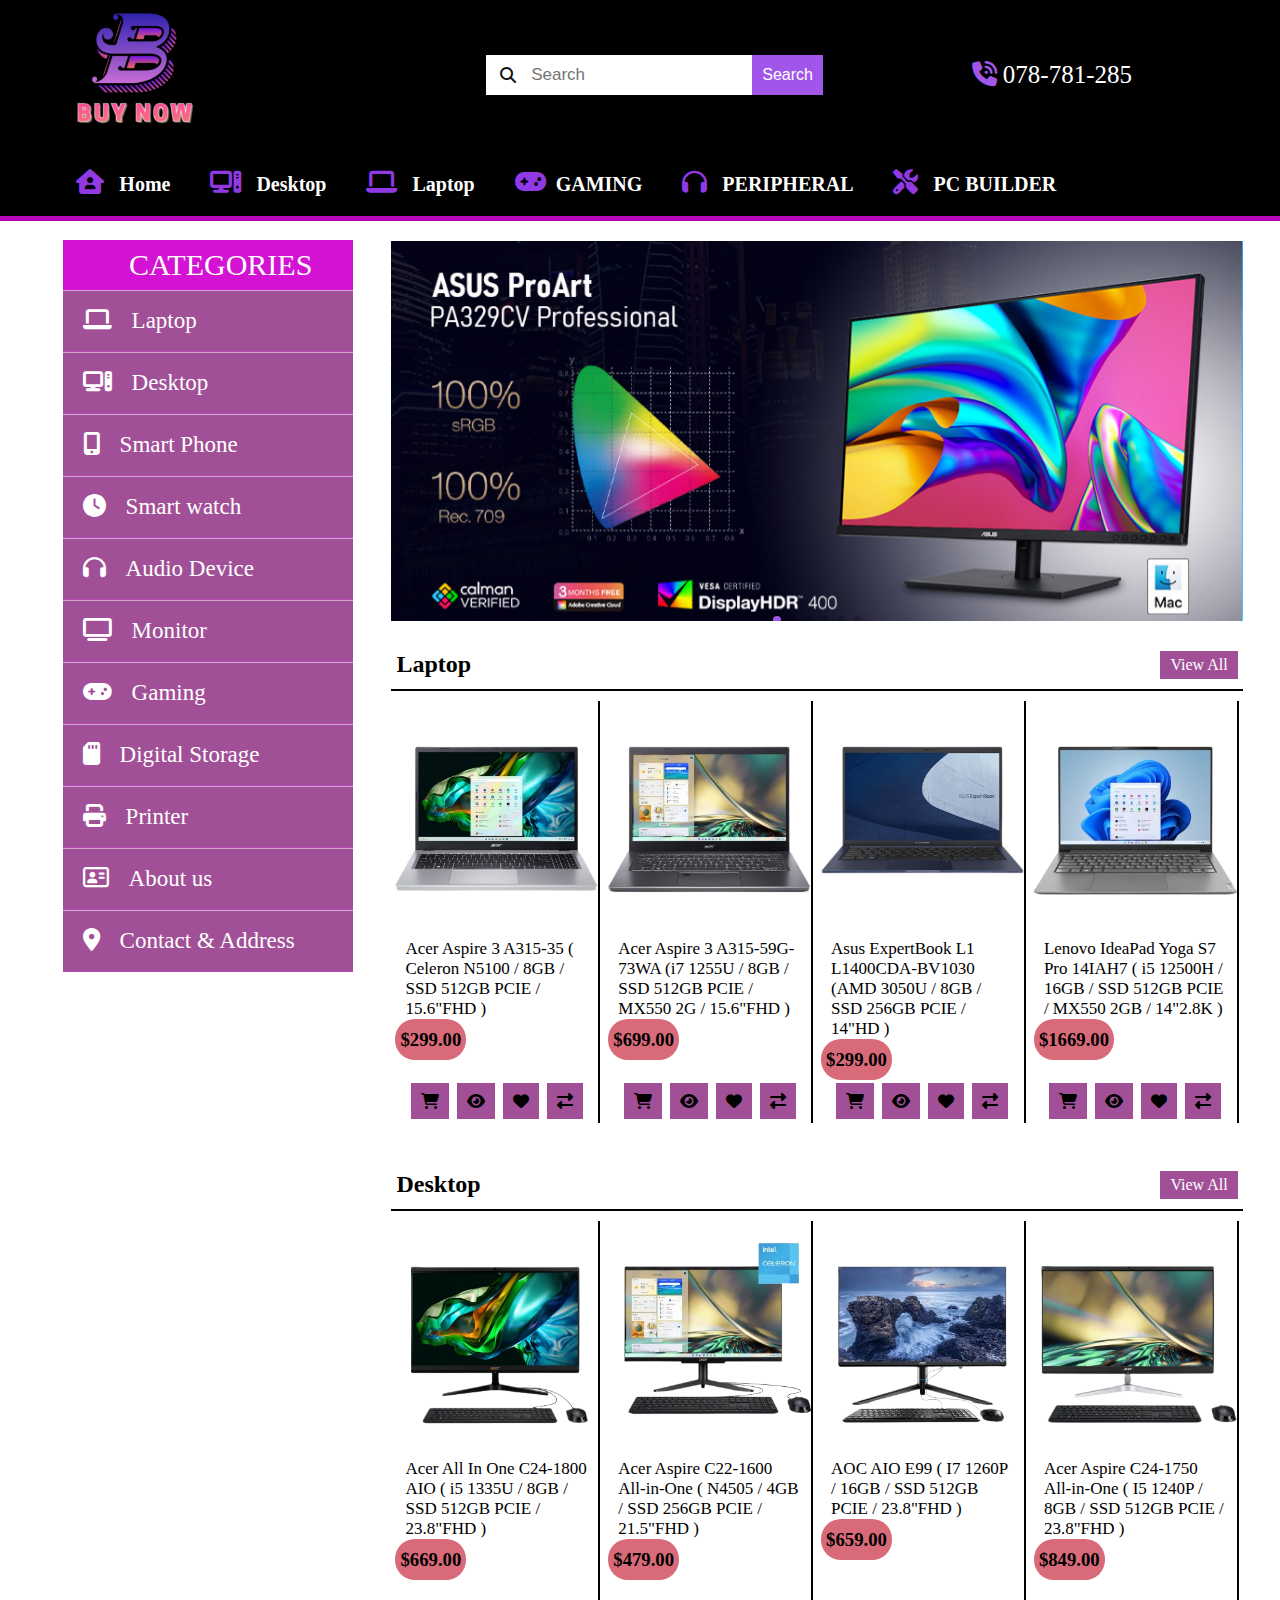
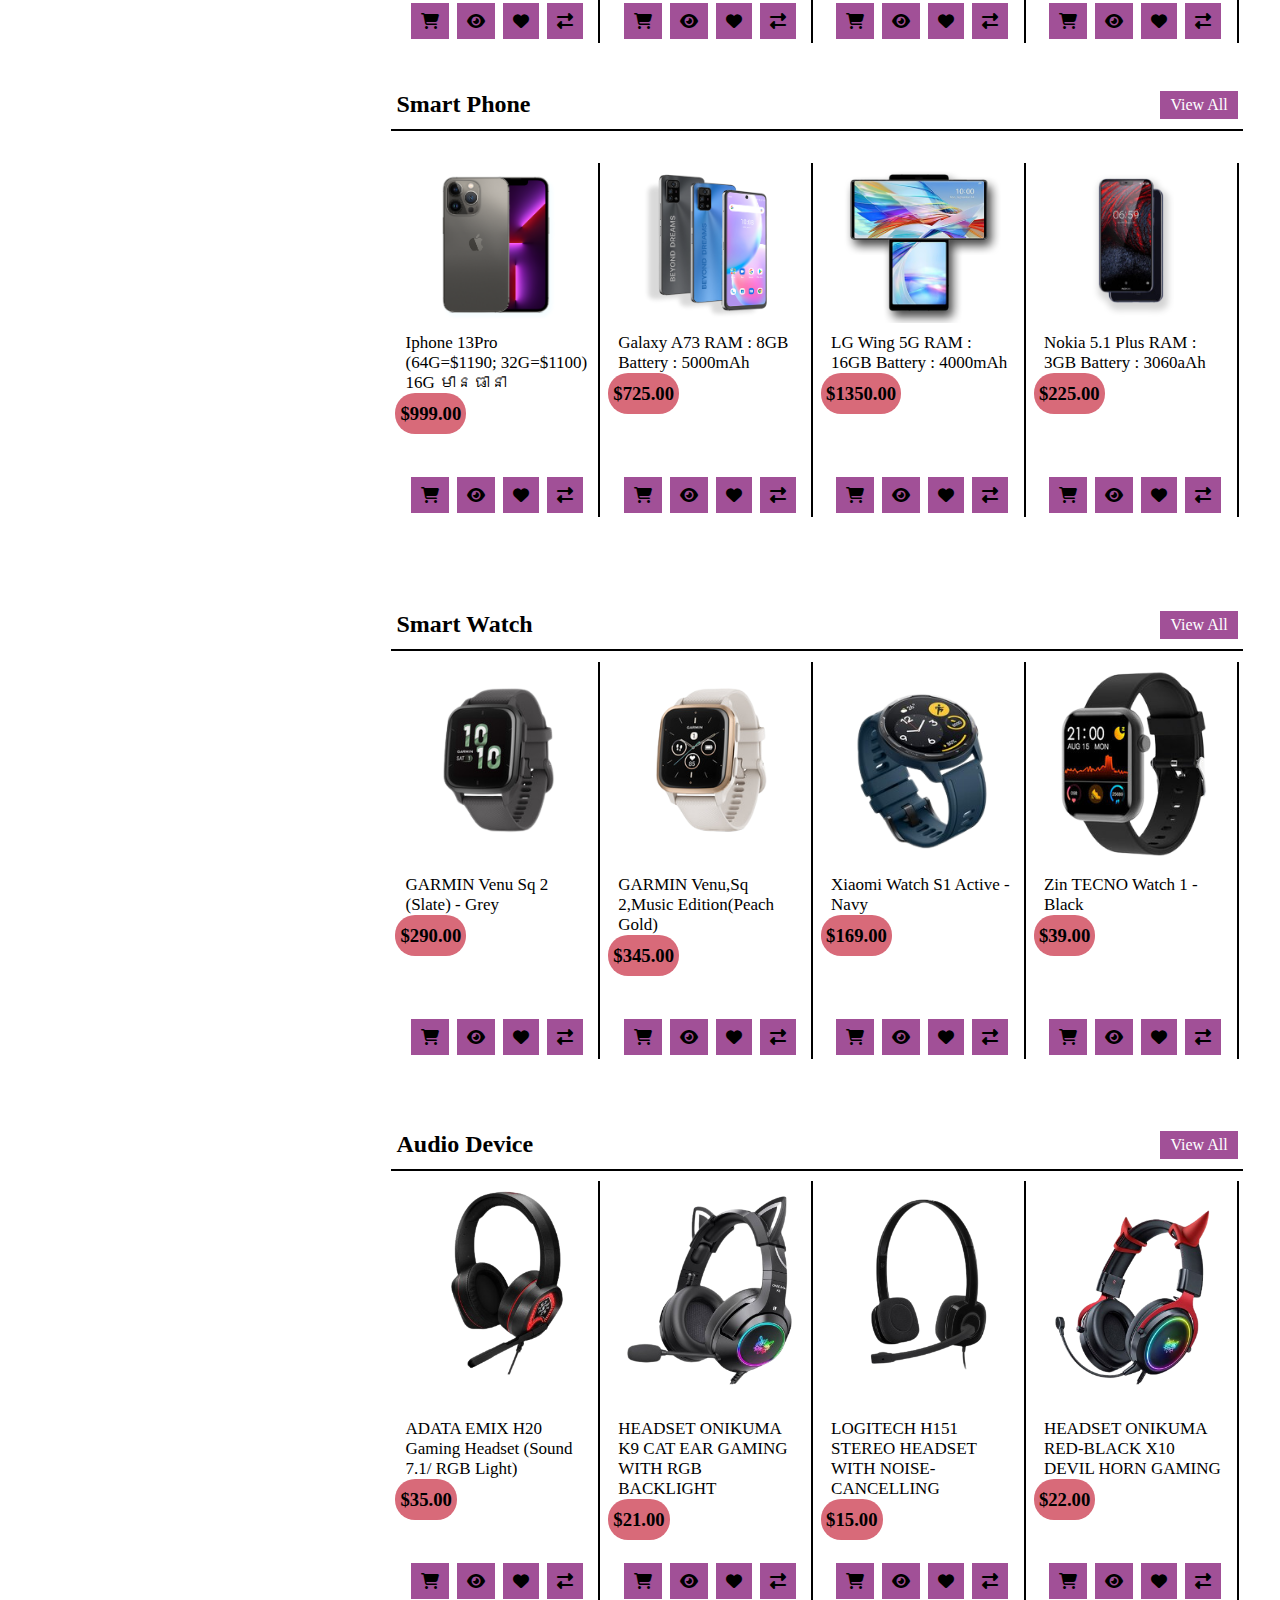
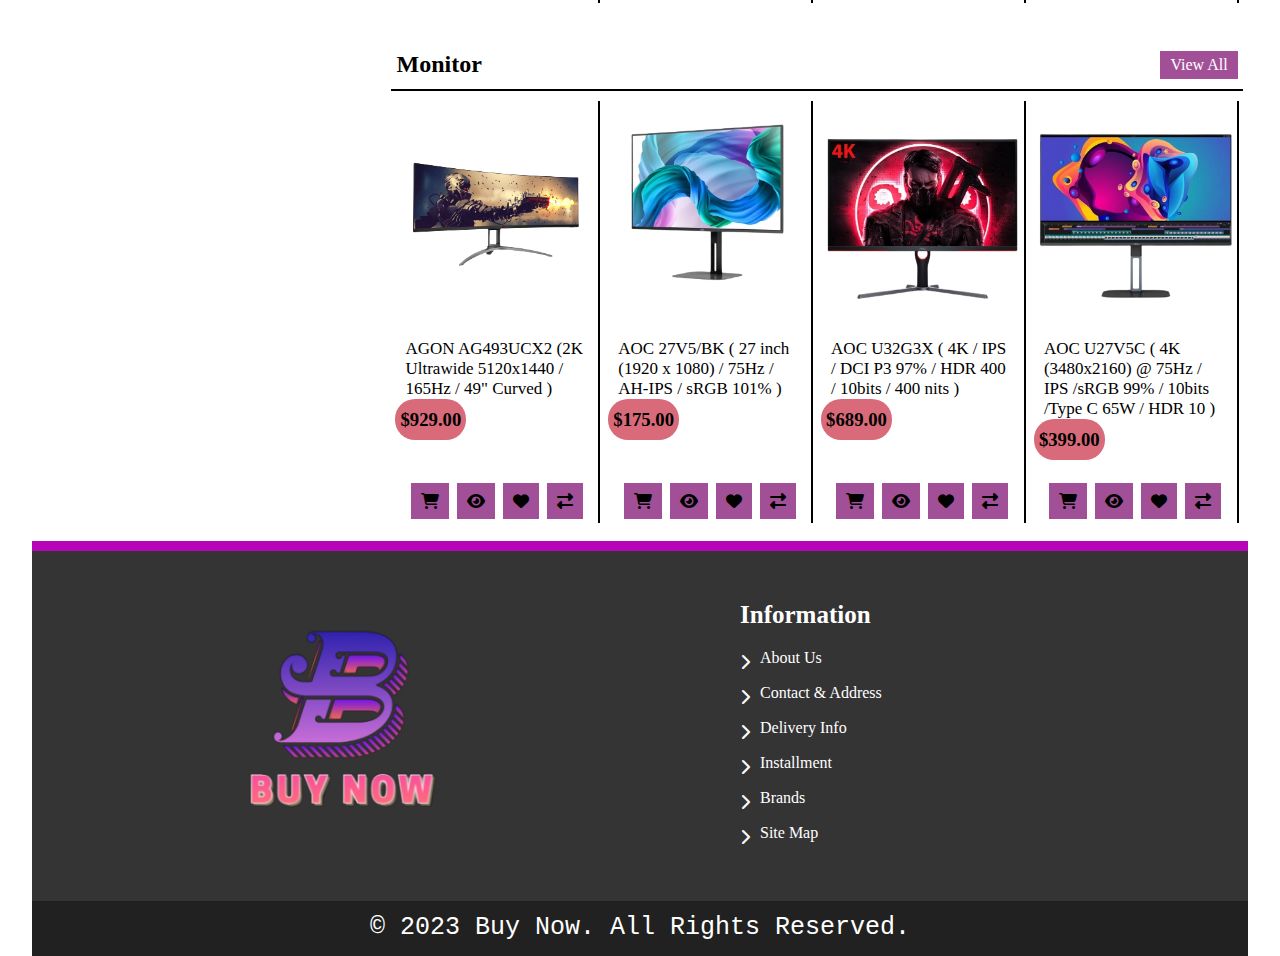
<file: index.html>
<!DOCTYPE html>
<html lang="en">
<head>
    <meta charset="UTF-8">
    <meta name="viewport" content="width=device-width, initial-scale=1.0">
    <link rel="stylesheet" href="style.css">
    <link rel="stylesheet" href="https://cdnjs.cloudflare.com/ajax/libs/font-awesome/6.4.2/css/all.min.css">
    <link rel="icon" href="logo-buy.png">
    <link rel="stylesheet" href="https://cdn.jsdelivr.net/npm/swiper@11/swiper-bundle.min.css"/>
    <title>Buy Now</title>
    <link rel="icon" href="logo-removebg-preview.png">
</head>
<body>
    <div class="head-bar">
        <div class="logo">
           <a href=""><img src="logo-removebg-preview.png" alt=""></a>
           <form action="">
               <i class="fa-solid fa-magnifying-glass"></i>
               <input type="text" placeholder="Search">
               <button type="submit">Search</button>
            </form>
            <div class="call"><i class="fa-solid fa-phone-volume"></i> 078-781-285</div>
        </div>
    
        <div class="menu">
            <ul>
                <li>
                    <a href="index.html"><i class="fa-solid fa-house-user"></i></i> Home</a>
                </li>
                <li>
                    <a href="desktop.html"><i class="fa-solid fa-computer"></i> Desktop</a>
                </li>
                <li>
                    <a href="laptop.html"><i class="fa-solid fa-laptop"></i></i> Laptop</a>
                </li>
                <li>
                    <a href=""> <i class="fa-solid fa-gamepad"></i>GAMING</a>
                </li>
                <li>
                    <a href="Audio Device.html"><i class="fa-solid fa-headphones"></i> PERIPHERAL</a>
                </li>
                <li>
                    <a href=""><i class="fa-solid fa-screwdriver-wrench"></i> PC BUILDER</a>
                </li>

            </ul>
        </div>
       </div>
      <div class="container">
        <div class="menu-stand-box">
            <div class="menu-stand">
                <header>CATEGORIES</header>
                <ul>
                   <li><a href="laptop.html"><i class="fa-solid fa-laptop"></i>Laptop</a></li>
                   <li><a href="desktop.html"><i class="fa-solid fa-computer"></i>Desktop</a></li>
                   <li><a href="smart phone.html"><i class="fa-solid fa-mobile-screen-button"></i>Smart Phone</a></li>
                   <li><a href="watch.html"><i class="fa-solid fa-clock"></i>Smart watch</a></li>
                   <li><a href=""><i class="fa-solid fa-headphones"></i>Audio Device</a></li>
                   <li><a href=""><i class="fa-solid fa-tv"></i>Monitor</a></li>
                   <li><a href=""><i class="fa-solid fa-gamepad"></i>Gaming</a></li>
                   <li><a href=""><i class="fa-solid fa-sd-card"></i>Digital Storage</a></li>
                   <li><a href=""><i class="fa-solid fa-print"></i>Printer </a></li>
                   <li><a href="Adout us.html"><i class="fa-regular fa-address-card"></i></i>About us </a></li>
                   <li><a href=""><i class="fa-solid fa-location-dot"></i></i>Contact & Address </a></li>
                </ul>
           </div>
        </div>
        <div class="Now">
            <div class="swiper-box">
                <div class="swiper">
                    <!-- Additional required wrapper -->
                    <div class="swiper-wrapper">
                      <!-- Slides -->
                      <div class="swiper-slide"><img src="slide-1.jpg" alt=""></div>
                      <div class="swiper-slide"><img src="slide-2.png" alt=""></div>
                      <div class="swiper-slide"><img src="slide-3.jpg" alt=""></div>
                      <div class="swiper-slide"><img src="slide-4.jpg" alt=""></div>
                      <div class="swiper-slide"><img src="sldie-5.jpg" alt=""></div>
                      <div class="swiper-slide"><img src="slide-6.jpg" alt=""></div>


                    </div>
                    <!-- If we need pagination -->
                    <div class="swiper-pagination"></div>
                  
                    <!-- If we need navigation buttons -->
                    <!-- <div class="swiper-button-prev"></div> -->
                    <!-- <div class="swiper-button-next"></div> -->
                </div>  
            
            <script src="https://cdn.jsdelivr.net/npm/swiper@10/swiper-bundle.min.js"></script>
        
            <script>const swiper = new Swiper('.swiper', {
                autoplay:{
                 delay: 3000,
                 disableOnInteraction: false,
                },
                 loop: true,
               
                 pagination: {
                   el: '.swiper-pagination',
                   clickable: true,
                 },
               
                 navigation: {
                   nextEl: '.swiper-button-next',
                   prevEl: '.swiper-button-prev',
                 },
               });</script>
            </div>
            <div class="item-box">
                <div class="title">
                    <h2>Laptop</h2>
                    <a href=""><p>View All</p></a>
                </div>
                <div class="list-box">
                    <div class="box-item">
                        <div class="image"><a href=""><img src="laptop-1-removebg-preview.png" alt=""></a></div>
                        <div class="txt">
                            <p>Acer Aspire 3 A315-35 ( Celeron N5100 / 8GB / SSD 512GB PCIE / 15.6"FHD )</p>
                            <h3>$299.00</h3>
                        </div>
                        <div class="icon">
                            <i class="fa-solid fa-cart-shopping"></i>
                            <i class="fa-solid fa-eye"></i>
                            <i class="fa-solid fa-heart"></i>
                            <i class="fa-solid fa-right-left"></i>
                        </div>
                    </div>
                    <div class="box-item">
                        <div class="image"><a href=""><img src="lap4-removebg-preview.png" alt=""></a></div>
                        <div class="txt">
                            <p>Acer Aspire 3 A315-59G-73WA (i7 1255U / 8GB / SSD 512GB PCIE / MX550 2G / 15.6"FHD )</p>
                            <h3>$699.00</h3>
                        </div>
                        <div class="icon">
                            <i class="fa-solid fa-cart-shopping"></i>
                            <i class="fa-solid fa-eye"></i>
                            <i class="fa-solid fa-heart"></i>
                            <i class="fa-solid fa-right-left"></i>
                        </div>
                    </div>
                    <div class="box-item">
                        <div class="image"><a href=""><img src="asus1-removebg-preview.png" alt=""></a></div>
                        <div class="txt">
                                <p> Asus ExpertBook L1 L1400CDA-BV1030 (AMD 3050U / 8GB / SSD 256GB PCIE / 14"HD )</p>
                                <h3>$299.00</h3>
                        </div>
                        <div class="icon">
                            <i class="fa-solid fa-cart-shopping"></i>
                            <i class="fa-solid fa-eye"></i>
                            <i class="fa-solid fa-heart"></i>
                            <i class="fa-solid fa-right-left"></i>
                        </div>
                    </div>
                    <div class="box-item">
                        <div class="image"><a href=""><img src="lenovo-removebg-preview.png" alt=""></a></div>
                        <div class="txt">
                            <p>Lenovo IdeaPad Yoga S7 Pro 14IAH7 ( i5 12500H / 16GB / SSD 512GB PCIE / MX550 2GB / 14"2.8K )</p>
                            <h3>$1669.00</h3>
                        </div>
                        <div class="icon">
                            <i class="fa-solid fa-cart-shopping"></i>
                            <i class="fa-solid fa-eye"></i>
                            <i class="fa-solid fa-heart"></i>
                            <i class="fa-solid fa-right-left"></i>
                        </div>
                    </div>
                </div>
                
               
            </div>
            <div class="item-box">
                <div class="title">
                    <h2>Desktop</h2>
                    <a href=""><p>View All</p></a>
                </div>
                <div class="list-box">
                    <div class="box-item">
                        <div class="image"><a href=""><img src="ds-1-removebg-preview.png" alt=""></a></div>
                        <div class="txt">
                            <p>Acer All In One C24-1800 AIO ( i5 1335U / 8GB / SSD 512GB PCIE / 23.8"FHD )</p>
                            <h3>$669.00</h3>
                        </div>
                        <div class="icon">
                            <i class="fa-solid fa-cart-shopping"></i>
                            <i class="fa-solid fa-eye"></i>
                            <i class="fa-solid fa-heart"></i>
                            <i class="fa-solid fa-right-left"></i>
                        </div>
                    </div>
                    <div class="box-item">
                        <div class="image"><a href=""><img src="ds-2-removebg-preview.png" alt=""></a></div>
                        <div class="txt">
                            <p>Acer Aspire C22-1600 All-in-One ( N4505 / 4GB / SSD 256GB PCIE / 21.5"FHD )</p>
                            <h3>$479.00</h3>
                        </div>
                        <div class="icon">
                            <i class="fa-solid fa-cart-shopping"></i>
                            <i class="fa-solid fa-eye"></i>
                            <i class="fa-solid fa-heart"></i>
                            <i class="fa-solid fa-right-left"></i>
                        </div>
                    </div>
                    <div class="box-item">
                        <div class="image"><a href=""><img src="ds-3-removebg-preview.png" alt=""></a></div>
                        <div class="txt">
                            <p>AOC AIO E99 ( I7 1260P / 16GB / SSD 512GB PCIE / 23.8"FHD )</p>
                            <h3>$659.00</h3>
                        </div>
                        <div class="icon">
                            <i class="fa-solid fa-cart-shopping"></i>
                            <i class="fa-solid fa-eye"></i>
                            <i class="fa-solid fa-heart"></i>
                            <i class="fa-solid fa-right-left"></i>
                        </div>
                    </div>
                    <div class="box-item">
                        <div class="image"><a href=""><img src="de-4-removebg-preview.png" alt=""></a></div>
                        <div class="txt">
                            <p>Acer Aspire C24-1750 All-in-One ( I5 1240P / 8GB / SSD 512GB PCIE / 23.8"FHD )</p>
                            <h3>$849.00</h3>
                        </div>
                        <div class="icon">
                            <i class="fa-solid fa-cart-shopping"></i>
                            <i class="fa-solid fa-eye"></i>
                            <i class="fa-solid fa-heart"></i>
                            <i class="fa-solid fa-right-left"></i>
                        </div>
                    </div>
                </div>
                
               
            </div>
            <div class="item-box">
                <div class="title">
                    <h2>Smart Phone</h2>
                    <a href=""><p>View All</p></a>
                </div>
                <div class="list-box">
                    <div class="box-item">
                        <div class="image"><a href=""><img src="ph-2.png" alt=""></a></div>
                        <div class="txt">
                           <P>Iphone 13Pro
                            (64G=$1190; 32G=$1100)
                            16G មានធានា</P>
                           <h3>$999.00</h3>
                        </div>
                        <div class="icon">
                            <i class="fa-solid fa-cart-shopping"></i>
                            <i class="fa-solid fa-eye"></i>
                            <i class="fa-solid fa-heart"></i>
                            <i class="fa-solid fa-right-left"></i>
                        </div>
                    </div>
                    <div class="box-item">
                        <div class="image"><a href=""><img src="ph-3.png" alt=""></a></div>
                        <div class="txt">
                            <p>Galaxy A73
                                RAM : 8GB
                                Battery : 5000mAh</p>
                            <h3>$725.00</h3>
                        </div>
                        <div class="icon">
                            <i class="fa-solid fa-cart-shopping"></i>
                            <i class="fa-solid fa-eye"></i>
                            <i class="fa-solid fa-heart"></i>
                            <i class="fa-solid fa-right-left"></i>
                        </div>
                    </div>
                    <div class="box-item">
                        <div class="image"><a href=""><img src="ph-4.png" alt=""></a></div>
                        <div class="txt">
                            <p>LG Wing 5G
                                RAM : 16GB
                                Battery : 4000mAh</p>
                            <h3>$1350.00</h3>
                        </div>
                        <div class="icon">
                            <i class="fa-solid fa-cart-shopping"></i>
                            <i class="fa-solid fa-eye"></i>
                            <i class="fa-solid fa-heart"></i>
                            <i class="fa-solid fa-right-left"></i>
                        </div>
                    </div>
                    <div class="box-item">
                        <div class="image"><a href=""><img src="ph-5.png" alt=""></a></div>
                        <div class="txt">
                            <p>Nokia 5.1 Plus
                                RAM : 3GB
                                Battery : 3060aAh</p>
                            <h3>$225.00</h3>
                        </div>
                        <div class="icon">
                            <i class="fa-solid fa-cart-shopping"></i>
                            <i class="fa-solid fa-eye"></i>
                            <i class="fa-solid fa-heart"></i>
                            <i class="fa-solid fa-right-left"></i>
                        </div>
                    </div>
                </div>
                
               
            </div>
            <div class="item-box">
                <div class="title">
                    <h2>Smart Watch</h2>
                    <a href=""><p>View All</p></a>
                </div>
                <div class="list-box">
                    <div class="box-item">
                        <div class="image"><a href=""><img src="watch-2-removebg-preview.png" alt=""></a></div>
                        <div class="txt">
                           <P>GARMIN Venu Sq 2 (Slate) - Grey</P>
                           <h3>$290.00</h3>
                        </div>
                        <div class="icon">
                            <i class="fa-solid fa-cart-shopping"></i>
                            <i class="fa-solid fa-eye"></i>
                            <i class="fa-solid fa-heart"></i>
                            <i class="fa-solid fa-right-left"></i>
                        </div>
                    </div>
                    <div class="box-item">
                        <div class="image"><a href=""><img src="watch-3-removebg-preview.png" alt=""></a></div>
                        <div class="txt">
                            <p>GARMIN Venu,Sq 2,Music Edition(Peach Gold)</p>
                            <h3>$345.00</h3>
                        </div>
                        <div class="icon">
                            <i class="fa-solid fa-cart-shopping"></i>
                            <i class="fa-solid fa-eye"></i>
                            <i class="fa-solid fa-heart"></i>
                            <i class="fa-solid fa-right-left"></i>
                        </div>
                    </div>
                    <div class="box-item">
                        <div class="image"><a href=""><img src="watch-4-removebg-preview.png" alt=""></a></div>
                        <div class="txt">
                            <p>Xiaomi Watch S1 Active - Navy</p>
                            <h3>$169.00</h3>
                        </div>
                        <div class="icon">
                            <i class="fa-solid fa-cart-shopping"></i>
                            <i class="fa-solid fa-eye"></i>
                            <i class="fa-solid fa-heart"></i>
                            <i class="fa-solid fa-right-left"></i>
                        </div>
                    </div>
                    <div class="box-item">
                        <div class="image"><a href=""><img src="watch-5-removebg-preview.png" alt=""></a></div>
                        <div class="txt">
                            <p>Zin TECNO Watch 1 - Black</p>
                            <h3> $39.00</h3>
                        </div>
                        <div class="icon">
                            <i class="fa-solid fa-cart-shopping"></i>
                            <i class="fa-solid fa-eye"></i>
                            <i class="fa-solid fa-heart"></i>
                            <i class="fa-solid fa-right-left"></i>
                        </div>
                    </div>
                </div>
                
               
            </div>
            <div class="item-box">
                <div class="title">
                    <h2>Audio Device</h2>
                    <a href=""><p>View All</p></a>
                </div>
                <div class="list-box">
                    <div class="box-item">
                        <div class="image"><a href=""><img src="xpg-1-removebg-preview.png" alt=""></a></div>
                        <div class="txt">
                           <P>ADATA EMIX H20 Gaming Headset (Sound 7.1/ RGB Light)</P>
                           <h3>$35.00</h3>
                        </div>
                        <div class="icon">
                            <i class="fa-solid fa-cart-shopping"></i>
                            <i class="fa-solid fa-eye"></i>
                            <i class="fa-solid fa-heart"></i>
                            <i class="fa-solid fa-right-left"></i>
                        </div>
                    </div>
                    <div class="box-item">
                        <div class="image"><a href=""><img src="xpg-2-removebg-preview.png" alt=""></a></div>
                        <div class="txt">
                            <p>HEADSET ONIKUMA K9 CAT EAR GAMING WITH RGB BACKLIGHT</p>
                            <h3>$21.00</h3>
                        </div>
                        <div class="icon">
                            <i class="fa-solid fa-cart-shopping"></i>
                            <i class="fa-solid fa-eye"></i>
                            <i class="fa-solid fa-heart"></i>
                            <i class="fa-solid fa-right-left"></i>
                        </div>
                    </div>
                    <div class="box-item">
                        <div class="image"><a href=""><img src="xpg-3-removebg-preview.png" alt=""></a></div>
                        <div class="txt">
                            <p>LOGITECH H151 STEREO HEADSET WITH NOISE-CANCELLING</p>
                            <h3>$15.00</h3>
                        </div>
                        <div class="icon">
                            <i class="fa-solid fa-cart-shopping"></i>
                            <i class="fa-solid fa-eye"></i>
                            <i class="fa-solid fa-heart"></i>
                            <i class="fa-solid fa-right-left"></i>
                        </div>
                    </div>
                    <div class="box-item">
                        <div class="image"><a href=""><img src="xpg-4-removebg-preview.png" alt=""></a></div>
                        <div class="txt">
                            <p>HEADSET ONIKUMA RED-BLACK X10 DEVIL HORN GAMING</p>
                            <h3> $22.00</h3>
                        </div>
                        <div class="icon">
                            <i class="fa-solid fa-cart-shopping"></i>
                            <i class="fa-solid fa-eye"></i>
                            <i class="fa-solid fa-heart"></i>
                            <i class="fa-solid fa-right-left"></i>
                        </div>
                    </div>
                </div>
                
               
            </div>
            <div class="item-box">
                <div class="title">
                    <h2>Monitor</h2>
                    <a href=""><p>View All</p></a>
                </div>
                <div class="list-box">
                    <div class="box-item">
                        <div class="image"><a href=""><img src="m-2-removebg-preview.png" alt=""></a></div>
                        <div class="txt">
                           <P>AGON AG493UCX2 (2K Ultrawide 5120x1440 / 165Hz / 49" Curved )</P>
                           <h3>$929.00</h3>
                        </div>
                        <div class="icon">
                            <i class="fa-solid fa-cart-shopping"></i>
                            <i class="fa-solid fa-eye"></i>
                            <i class="fa-solid fa-heart"></i>
                            <i class="fa-solid fa-right-left"></i>
                        </div>
                    </div>
                    <div class="box-item">
                        <div class="image"><a href=""><img src="m-3-removebg-preview.png" alt=""></a></div>
                        <div class="txt">
                            <p>AOC 27V5/BK ( 27 inch (1920 x 1080) / 75Hz / AH-IPS / sRGB 101% )</p>
                            <h3>$175.00</h3>
                        </div>
                        <div class="icon">
                            <i class="fa-solid fa-cart-shopping"></i>
                            <i class="fa-solid fa-eye"></i>
                            <i class="fa-solid fa-heart"></i>
                            <i class="fa-solid fa-right-left"></i>
                        </div>
                    </div>
                    <div class="box-item">
                        <div class="image"><a href=""><img src="m-4-removebg-preview.png" alt=""></a></div>
                        <div class="txt">
                            <p>AOC U32G3X ( 4K / IPS / DCI P3 97% / HDR 400 / 10bits / 400 nits )</p>
                            <h3>$689.00</h3>
                        </div>
                        <div class="icon">
                            <i class="fa-solid fa-cart-shopping"></i>
                            <i class="fa-solid fa-eye"></i>
                            <i class="fa-solid fa-heart"></i>
                            <i class="fa-solid fa-right-left"></i>
                        </div>
                    </div>
                    <div class="box-item">
                        <div class="image"><a href=""><img src="m-5-removebg-preview.png" alt=""></a></div>
                        <div class="txt">
                            <p>AOC U27V5C ( 4K (3480x2160) @ 75Hz / IPS /sRGB 99% / 10bits /Type C 65W / HDR 10 )</p>
                            <h3>$399.00</h3>
                        </div>
                        <div class="icon">
                            <i class="fa-solid fa-cart-shopping"></i>
                            <i class="fa-solid fa-eye"></i>
                            <i class="fa-solid fa-heart"></i>
                            <i class="fa-solid fa-right-left"></i>
                        </div>
                    </div>
                </div>
                
               
            </div>
     </div>
 </div>   
 <div class="footer">
    <div class="box1"></div>
    <div class="box2">
        <div class="box2-1">
            <img src="logo-removebg-preview.png" alt="">
        </div>
        <div class="box2-2">
            <h3>Information</h3>
            <ul>
                <li><a href="Adout us.html"><i class="fa-solid fa-chevron-right" style="color: #fcfcfc;"></i></i>About Us</a></li>
                <li><a href=""><i class="fa-solid fa-chevron-right" style="color: #fcfcfc;"></i></i>Contact & Address</a></li>
                <li><a href=""><i class="fa-solid fa-chevron-right" style="color: #fcfcfc;"></i></i>Delivery Info</a></li>
                <li><a href=""><i class="fa-solid fa-chevron-right" style="color: #fcfcfc;"></i></i>Installment</a></li>
                <li><a href=""><i class="fa-solid fa-chevron-right" style="color: #fcfcfc;"></i></i>Brands</a></li>
                <li><a href=""><i class="fa-solid fa-chevron-right" style="color: #fcfcfc;"></i></i>Site Map</a></li>
            </ul>
        </div>
    </div>
    <div class="footer-txt">
       <p> &copy; 2023 Buy Now. All Rights Reserved.</p>
    </div>
</div>                    
                    </body>
                    </html>
</file>
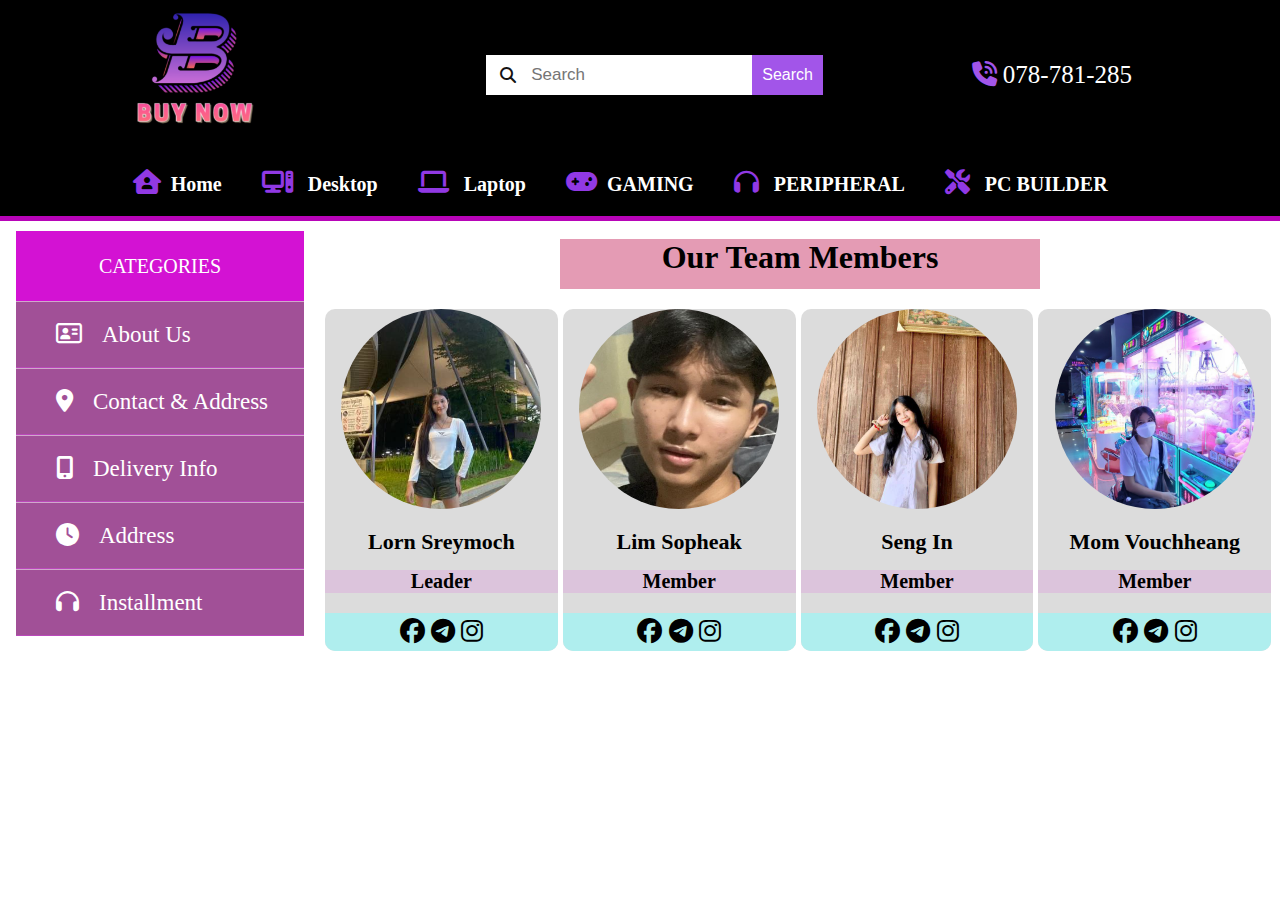
<file: Adout us.html>
<!DOCTYPE html>
<html lang="en">
<head>
    <meta charset="UTF-8">
    <meta name="viewport" content="width=device-width, initial-scale=1.0">
    <link rel="stylesheet" href="about css.css">
    <link rel="stylesheet" href="https://cdnjs.cloudflare.com/ajax/libs/font-awesome/6.4.2/css/all.min.css">
    <link rel="icon" href="logo-buy.png">
    <link rel="stylesheet" href="https://cdn.jsdelivr.net/npm/swiper@11/swiper-bundle.min.css"/>
    <title>About us</title>
</head>
<body>
    <div class="head-bar">
        <div class="logo">
           <a href="index.html"><img src="logo-removebg-preview.png" alt=""></a>
           <form action="">
               <i class="fa-solid fa-magnifying-glass"></i>
               <input type="text" placeholder="Search">
               <button type="submit">Search</button>
            </form>
            <div class="call"><i class="fa-solid fa-phone-volume"></i> 078-781-285</div>
        </div>
    
        <div class="menu">
            <ul>
                <li>
                    <a href="index.html"><i class="fa-solid fa-house-user"></i></i>Home</a>
                    <li>
                        <a href="desktop.html"><i class="fa-solid fa-computer"></i> Desktop</a>
                    </li>
                    <li>
                        <a href="laptop.html"><i class="fa-solid fa-laptop"></i></i> Laptop</a>
                    </li>
                </li>
                <li>
                    <a href=""> <i class="fa-solid fa-gamepad"></i>GAMING</a>
                </li>
                <li>
                    <a href="Audio Device.html"><i class="fa-solid fa-headphones"></i> PERIPHERAL</a>
                </li>
                <li>
                    <a href=""><i class="fa-solid fa-screwdriver-wrench"></i> PC BUILDER</a>
                </li>
            </ul>
        </div>
       </div>
       </div>
    <div class="container-1">
           <div class="container">
             <div class="menu-stand">
                 <header>CATEGORIES</header>
                 <ul>
                    <li><a href=""><i class="fa-regular fa-address-card"></i></i>About Us</a></li>
                    <li><a href=""><i class="fa-solid fa-location-dot"></i></i>Contact & Address</a></li>
                    <li><a href=""><i class="fa-solid fa-mobile-screen-button"></i>Delivery Info</a></li>
                    <li><a href=""><i class="fa-solid fa-clock"></i>Address</a></li>
                    <li><a href=""><i class="fa-solid fa-headphones"></i>Installment</a></li>
                 </ul>
             </div>
          </div>
            <div class="box">
              <div class="box-1"> 
                <div class="box-1-1"><h1> Our Team Members</h1></div>
                <div class="box-1-2">
                    <div class="box-1-2-1">
                        <div class="img">
                            <img src="moch.jfif" alt="">
                        </div>
                        <div class="box-1-2-1-2">
                            <h3>Lorn Sreymoch</h3>
                            <p>Leader</p>
                        </div>
                        <div class="icon">
                            <i class="fa-brands fa-facebook"></i>
                            <i class="fa-brands fa-telegram"></i>
                            <i class="fa-brands fa-instagram"></i>

                        </div>
                    </div>
                    <div class="box-1-2-1">
                        <div class="img">
                            <img src="pheak.jfif" alt="">
                        </div>
                        <div class="box-1-2-1-2">
                            <h3>Lim Sopheak</h3>
                            <p>Member</p>
                        </div>
                        <div class="icon">
                            <i class="fa-brands fa-facebook"></i>
                            <i class="fa-brands fa-telegram"></i>
                            <i class="fa-brands fa-instagram"></i>

                        </div>
                    </div>
                    <div class="box-1-2-1">
                        <div class="img">
                            <img src="in.jfif" alt="">
                        </div>
                        <div class="box-1-2-1-2">
                            <h3>Seng In</h3>
                            <p>Member</p>
                        </div>
                        <div class="icon">
                            <i class="fa-brands fa-facebook"></i>
                            <i class="fa-brands fa-telegram"></i>
                            <i class="fa-brands fa-instagram"></i>

                        </div>
                    </div>
                    <div class="box-1-2-1">
                        <div class="img">
                            <img src="heang.jfif" alt="">
                        </div>
                        <div class="box-1-2-1-2">
                            <h3>Mom Vouchheang</h3>
                            <p>Member</p>
                        </div>
                        <div class="icon">
                            <i class="fa-brands fa-facebook"></i>
                            <i class="fa-brands fa-telegram"></i>
                            <i class="fa-brands fa-instagram"></i>

                        </div>
                    </div>
                </div>
              </div>
             
              
            
                
            </div>
    </div>

    </body>
</html>
</file>
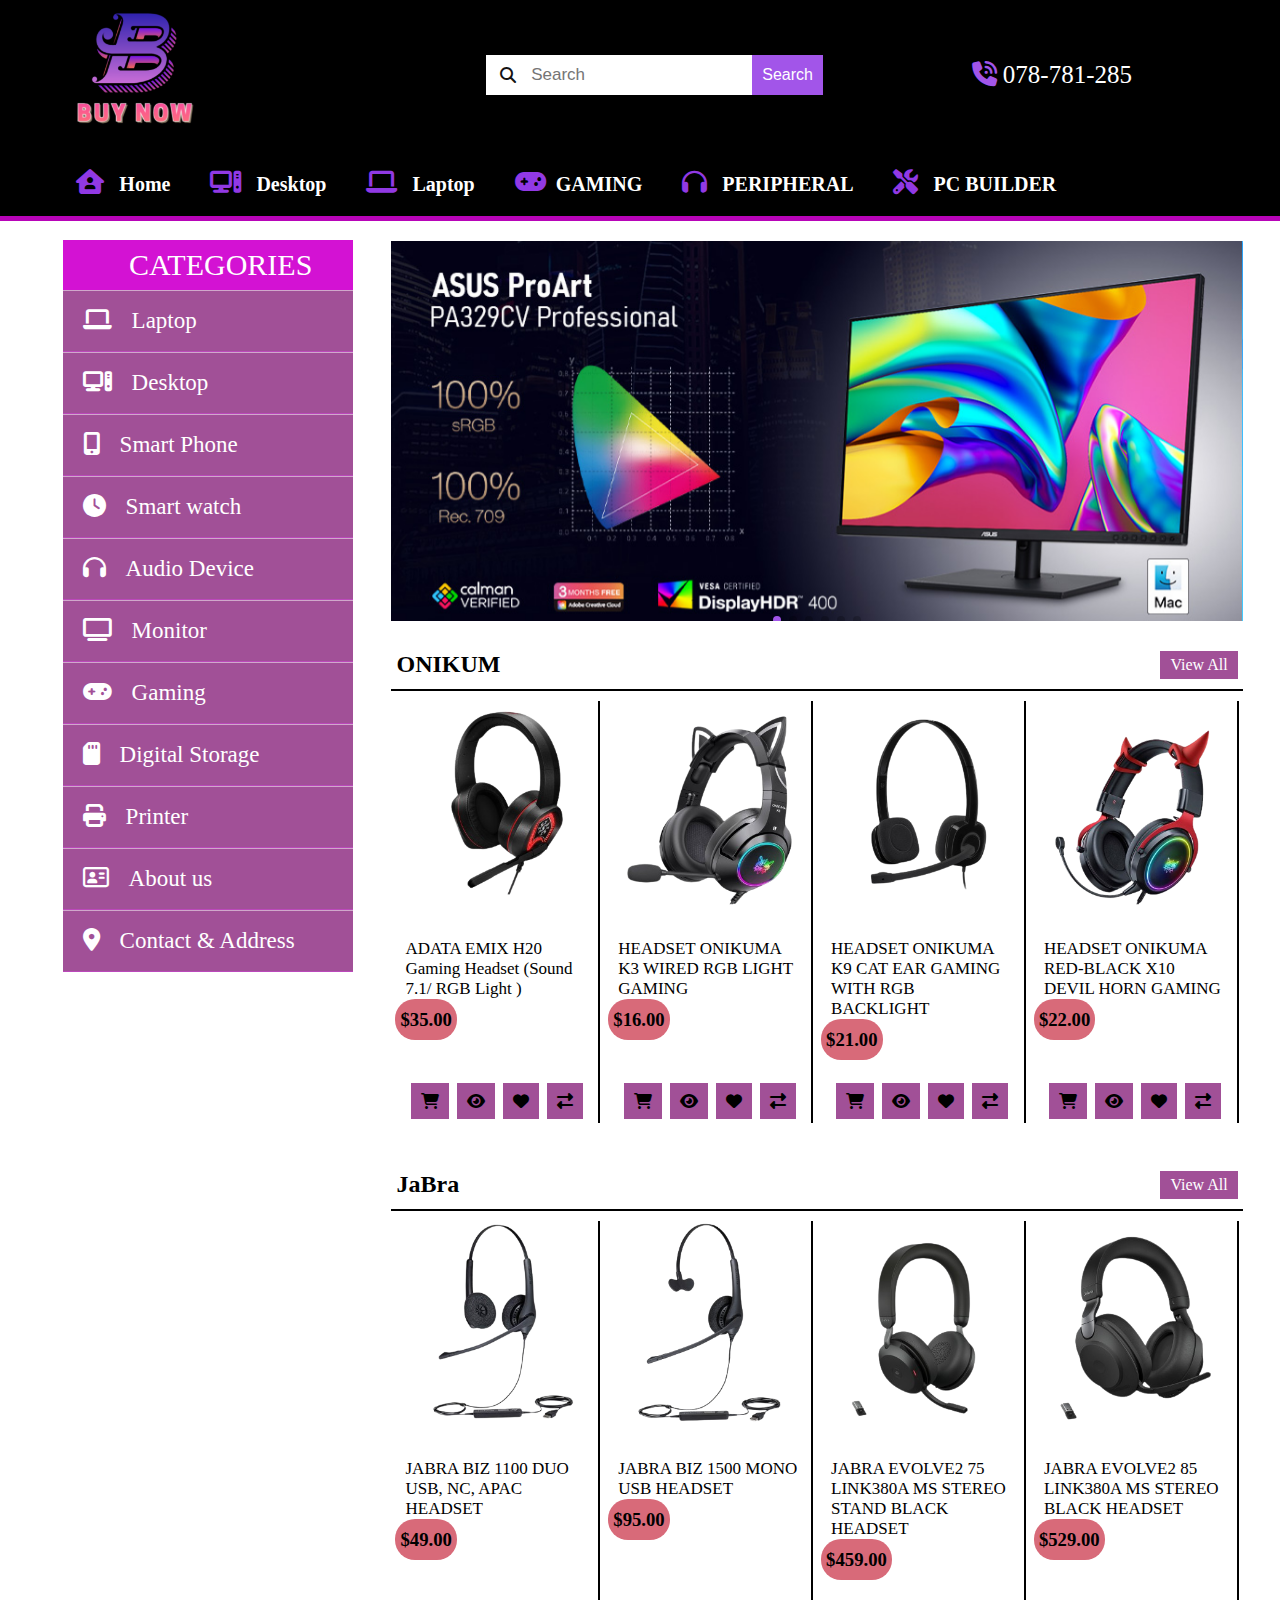
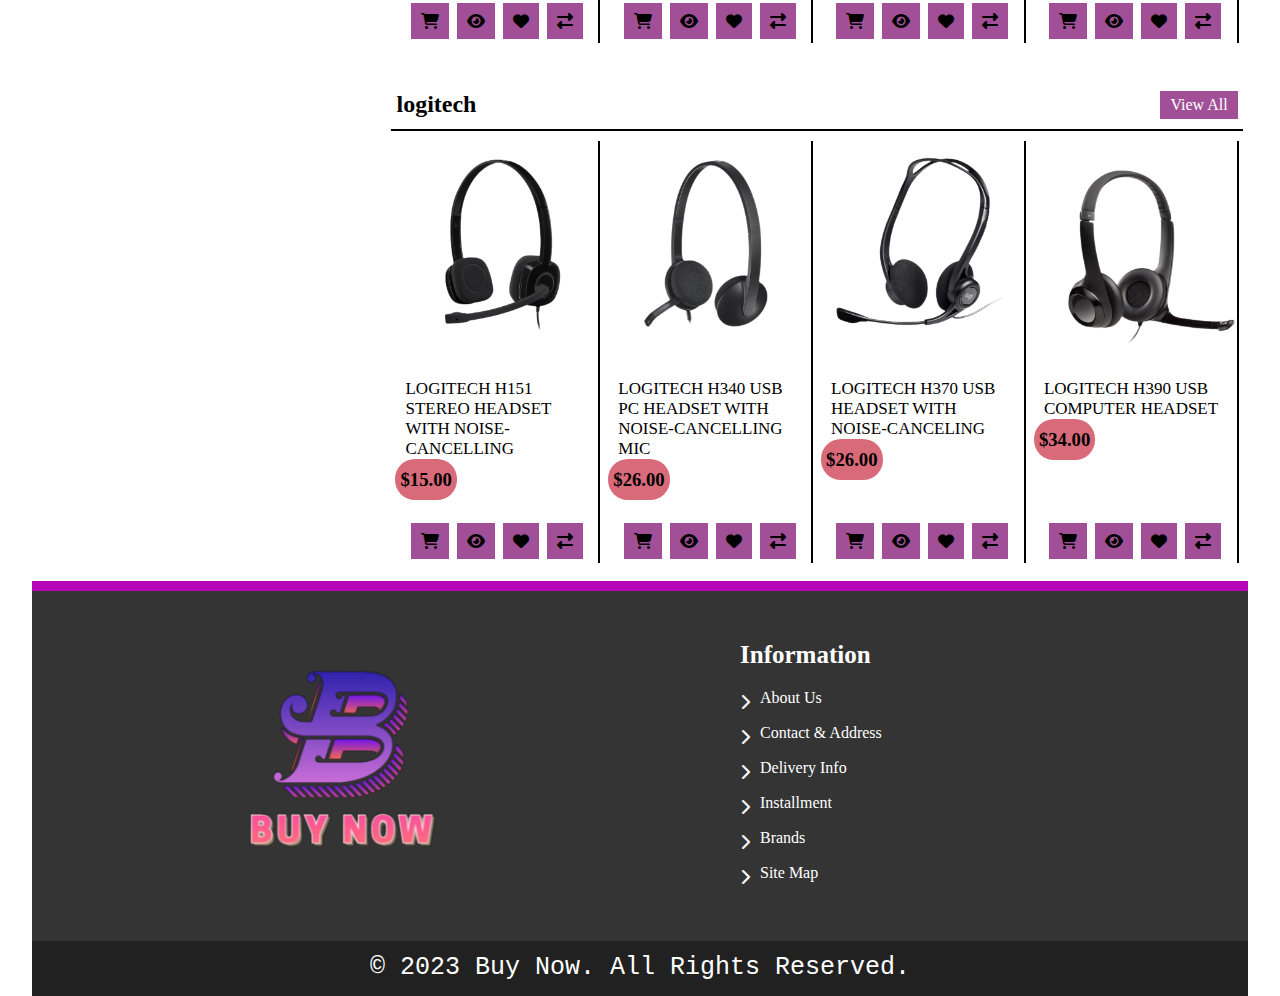
<file: Audio Device.html>
<!DOCTYPE html>
<html lang="en">
<head>
    <meta charset="UTF-8">
    <meta name="viewport" content="width=device-width, initial-scale=1.0">
    <link rel="stylesheet" href="style.css">
    <link rel="stylesheet" href="https://cdnjs.cloudflare.com/ajax/libs/font-awesome/6.4.2/css/all.min.css">
    <link rel="icon" href="logo-buy.png">
    <link rel="stylesheet" href="https://cdn.jsdelivr.net/npm/swiper@11/swiper-bundle.min.css"/>
    <title>Audio Device</title>
    <link rel="icon" href="logo-removebg-preview.png">
</head>
<body>
    <div class="head-bar">
        <div class="logo">
           <a href="index.html"><img src="logo-removebg-preview.png" alt=""></a>
           <form action="">
               <i class="fa-solid fa-magnifying-glass"></i>
               <input type="text" placeholder="Search">
               <button type="submit">Search</button>
            </form>
            <div class="call"><i class="fa-solid fa-phone-volume"></i> 078-781-285</div>
        </div>
    
        <div class="menu">
            <ul>
                <li>
                    <a href="index.html"><i class="fa-solid fa-house-user"></i></i> Home</a>
                </li>
                <li>
                    <a href="desktop.html"><i class="fa-solid fa-computer"></i> Desktop</a>
                </li>
                <li>
                    <a href="laptop.html"><i class="fa-solid fa-laptop"></i></i> Laptop</a>
                </li>
                <li>
                    <a href=""> <i class="fa-solid fa-gamepad"></i>GAMING</a>
                </li>
                <li>
                    <a href="Audio Device.html"><i class="fa-solid fa-headphones"></i> PERIPHERAL</a>
                </li>
                <li>
                    <a href=""><i class="fa-solid fa-screwdriver-wrench"></i> PC BUILDER</a>
                </li>

            </ul>
        </div>
    </div>
    <div class="container">
        <div class="menu-stand-box">
            <div class="menu-stand">
                <header>CATEGORIES</header>
                <ul>
                   <li><a href="laptop.html"><i class="fa-solid fa-laptop"></i>Laptop</a></li>
                   <li><a href="desktop.html"><i class="fa-solid fa-computer"></i>Desktop</a></li>
                   <li><a href="smart phone.html"><i class="fa-solid fa-mobile-screen-button"></i>Smart Phone</a></li>
                   <li><a href="watch.html"><i class="fa-solid fa-clock"></i>Smart watch</a></li>
                   <li><a href="Audio Device.html"><i class="fa-solid fa-headphones"></i>Audio Device</a></li>
                   <li><a href=""><i class="fa-solid fa-tv"></i>Monitor</a></li>
                   <li><a href=""><i class="fa-solid fa-gamepad"></i>Gaming</a></li>
                   <li><a href=""><i class="fa-solid fa-sd-card"></i>Digital Storage</a></li>
                   <li><a href=""><i class="fa-solid fa-print"></i>Printer </a></li>
                   <li><a href="Adout us.html"><i class="fa-regular fa-address-card"></i></i>About us </a></li>
                   <li><a href=""><i class="fa-solid fa-location-dot"></i></i>Contact & Address </a></li>
                </ul>
           </div>
        </div>
        <div class="Now">
          <div class="swiper-box">
              <div class="swiper">
                  <!-- Additional required wrapper -->
                  <div class="swiper-wrapper">
                    <!-- Slides -->
                    <div class="swiper-slide"><img src="slide-1.jpg" alt=""></div>
                    <div class="swiper-slide"><img src="slide-2.png" alt=""></div>
                    <div class="swiper-slide"><img src="slide-3.jpg" alt=""></div>
                    <div class="swiper-slide"><img src="slide-4.jpg" alt=""></div>
                    <div class="swiper-slide"><img src="sldie-5.jpg" alt=""></div>
                    <div class="swiper-slide"><img src="slide-6.jpg" alt=""></div>
  
  
                  </div>
                  <!-- If we need pagination -->
                  <div class="swiper-pagination"></div>
                
                  <!-- If we need navigation buttons -->
                  <!-- <div class="swiper-button-prev"></div> -->
                  <!-- <div class="swiper-button-next"></div> -->
              </div>  
          
          <script src="https://cdn.jsdelivr.net/npm/swiper@10/swiper-bundle.min.js"></script>
      
          <script>const swiper = new Swiper('.swiper', {
              autoplay:{
               delay: 3000,
               disableOnInteraction: false,
              },
               loop: true,
             
               pagination: {
                 el: '.swiper-pagination',
                 clickable: true,
               },
             
               navigation: {
                 nextEl: '.swiper-button-next',
                 prevEl: '.swiper-button-prev',
               },
             });</script>
          </div>
          <div class="item-box">
              <div class="title">
                  <h2>ONIKUM</h2>
                  <a href=""><p>View All</p></a>
              </div>
              <div class="list-box">
                  <div class="box-item">
                      <div class="image"><a href=""><img src="xpg-1-removebg-preview.png" alt=""></a></div>
                      <div class="txt">
                          <p>ADATA EMIX H20 Gaming Headset (Sound 7.1/ RGB Light )</p>
                          <h3>$35.00</h3>
                      </div>
                      <div class="icon">
                          <i class="fa-solid fa-cart-shopping"></i>
                          <i class="fa-solid fa-eye"></i>
                          <i class="fa-solid fa-heart"></i>
                          <i class="fa-solid fa-right-left"></i>
                      </div>
                  </div>
                  <div class="box-item">
                      <div class="image"><a href=""><img src="xpg-2-removebg-preview.png" alt=""></a></div>
                      <div class="txt">
                          <p>HEADSET ONIKUMA K3 WIRED RGB LIGHT GAMING</p>
                          <h3>
                            $16.00</h3>
                      </div>
                      <div class="icon">
                          <i class="fa-solid fa-cart-shopping"></i>
                          <i class="fa-solid fa-eye"></i>
                          <i class="fa-solid fa-heart"></i>
                          <i class="fa-solid fa-right-left"></i>
                      </div>
                  </div>
                  <div class="box-item">
                      <div class="image"><a href=""><img src="xpg-3-removebg-preview.png" alt=""></a></div>
                      <div class="txt">
                              <p>HEADSET ONIKUMA K9 CAT EAR GAMING WITH RGB BACKLIGHT</p>
                              <h3>$21.00</h3>
                      </div>
                      <div class="icon">
                          <i class="fa-solid fa-cart-shopping"></i>
                          <i class="fa-solid fa-eye"></i>
                          <i class="fa-solid fa-heart"></i>
                          <i class="fa-solid fa-right-left"></i>
                      </div>
                  </div>
                  <div class="box-item">
                      <div class="image"><a href=""><img src="xpg-4-removebg-preview.png" alt=""></a></div>
                      <div class="txt">
                          <p>HEADSET ONIKUMA RED-BLACK X10 DEVIL HORN GAMING</p>
                          <h3>$22.00</h3>
                      </div>
                      <div class="icon">
                          <i class="fa-solid fa-cart-shopping"></i>
                          <i class="fa-solid fa-eye"></i>
                          <i class="fa-solid fa-heart"></i>
                          <i class="fa-solid fa-right-left"></i>
                      </div>
                  </div>
              </div>
              
             
          </div>
          <div class="item-box">
              <div class="title">
                  <h2>JaBra</h2>
                  <a href=""><p>View All</p></a>
              </div>
              <div class="list-box">
                  <div class="box-item">
                      <div class="image"><a href=""><img src="ja-1-removebg-preview.png" alt=""></a></div>
                      <div class="txt">
                          <p>JABRA BIZ 1100 DUO USB, NC, APAC HEADSET</p>
                          <h3>$49.00</h3>
                      </div>
                      <div class="icon">
                          <i class="fa-solid fa-cart-shopping"></i>
                          <i class="fa-solid fa-eye"></i>
                          <i class="fa-solid fa-heart"></i>
                          <i class="fa-solid fa-right-left"></i>
                      </div>
                  </div>
                  <div class="box-item">
                      <div class="image"><a href=""><img src="ja-2-removebg-preview.png" alt=""></a></div>
                      <div class="txt">
                          <p>JABRA BIZ 1500 MONO USB HEADSET</p>
                          <h3>$95.00</h3>
                      </div>
                      <div class="icon">
                          <i class="fa-solid fa-cart-shopping"></i>
                          <i class="fa-solid fa-eye"></i>
                          <i class="fa-solid fa-heart"></i>
                          <i class="fa-solid fa-right-left"></i>
                      </div>
                  </div>
                  <div class="box-item">
                      <div class="image"><a href=""><img src="ja-3-removebg-preview.png" alt=""></a></div>
                      <div class="txt">
                          <p>JABRA EVOLVE2 75 LINK380A MS STEREO STAND BLACK HEADSET</p>
                          <h3>$459.00</h3>
                      </div>
                      <div class="icon">
                          <i class="fa-solid fa-cart-shopping"></i>
                          <i class="fa-solid fa-eye"></i>
                          <i class="fa-solid fa-heart"></i>
                          <i class="fa-solid fa-right-left"></i>
                      </div>
                  </div>
                  <div class="box-item">
                      <div class="image"><a href=""><img src="ja-4-removebg-preview.png" alt=""></a></div>
                      <div class="txt">
                          <p>JABRA EVOLVE2 85 LINK380A MS STEREO BLACK HEADSET</p>
                          <h3>$529.00</h3>
                      </div>
                      <div class="icon">
                          <i class="fa-solid fa-cart-shopping"></i>
                          <i class="fa-solid fa-eye"></i>
                          <i class="fa-solid fa-heart"></i>
                          <i class="fa-solid fa-right-left"></i>
                      </div>
                  </div>
                  
              </div>
              
             
          </div>
          <div class="item-box">
              <div class="title">
                  <h2>logitech</h2>
                  <a href=""><p>View All</p></a>
              </div>
              <div class="list-box">
                  <div class="box-item">
                      <div class="image"><a href=""><img src="lo-1-removebg-preview.png" alt=""></a></div>
                      <div class="txt">
                          <p>LOGITECH H151 STEREO HEADSET WITH NOISE-CANCELLING</p>
                          <h3>$15.00</h3>
                      </div>
                      <div class="icon">
                          <i class="fa-solid fa-cart-shopping"></i>
                          <i class="fa-solid fa-eye"></i>
                          <i class="fa-solid fa-heart"></i>
                          <i class="fa-solid fa-right-left"></i>
                      </div>
                  </div>
                  <div class="box-item">
                      <div class="image"><a href=""><img src="lo-2-removebg-preview.png" alt=""></a></div>
                      <div class="txt">
                          <p>LOGITECH H340 USB PC HEADSET WITH NOISE-CANCELLING MIC</p>
                          <h3>$26.00</h3>
                      </div>
                      <div class="icon">
                          <i class="fa-solid fa-cart-shopping"></i>
                          <i class="fa-solid fa-eye"></i>
                          <i class="fa-solid fa-heart"></i>
                          <i class="fa-solid fa-right-left"></i>
                      </div>
                  </div>
                  <div class="box-item">
                      <div class="image"><a href=""><img src="lo-3-removebg-preview.png" alt=""></a></div>
                      <div class="txt">
                          <p>LOGITECH H370 USB HEADSET WITH NOISE-CANCELING</p>
                          <h3>$26.00</h3>
                      </div>
                      <div class="icon">
                          <i class="fa-solid fa-cart-shopping"></i>
                          <i class="fa-solid fa-eye"></i>
                          <i class="fa-solid fa-heart"></i>
                          <i class="fa-solid fa-right-left"></i>
                      </div>
                  </div>
                  <div class="box-item">
                      <div class="image"><a href=""><img src="lo-4-removebg-preview.png" alt=""></a></div>
                      <div class="txt">
                          <p>LOGITECH H390 USB COMPUTER HEADSET</p>
                          <h3>$34.00</h3>
                      </div>
                      <div class="icon">
                          <i class="fa-solid fa-cart-shopping"></i>
                          <i class="fa-solid fa-eye"></i>
                          <i class="fa-solid fa-heart"></i>
                          <i class="fa-solid fa-right-left"></i>
                      </div>
                  </div>
              </div>
          </div>
      </div>
  </div>   
  <div class="footer">
     <div class="box1"></div>
     <div class="box2">
         <div class="box2-1">
             <img src="logo-removebg-preview.png" alt="">
         </div>
         <div class="box2-2">
             <h3>Information</h3>
             <ul>
                 <li><a href="Adout us.html"><i class="fa-solid fa-chevron-right" style="color: #fcfcfc;"></i></i>About Us</a></li>
                 <li><a href=""><i class="fa-solid fa-chevron-right" style="color: #fcfcfc;"></i></i>Contact & Address</a></li>
                 <li><a href=""><i class="fa-solid fa-chevron-right" style="color: #fcfcfc;"></i></i>Delivery Info</a></li>
                 <li><a href=""><i class="fa-solid fa-chevron-right" style="color: #fcfcfc;"></i></i>Installment</a></li>
                 <li><a href=""><i class="fa-solid fa-chevron-right" style="color: #fcfcfc;"></i></i>Brands</a></li>
                 <li><a href=""><i class="fa-solid fa-chevron-right" style="color: #fcfcfc;"></i></i>Site Map</a></li>
             </ul>
         </div>
     </div>
     <div class="footer-txt">
        <p> &copy; 2023 Buy Now. All Rights Reserved.</p>
     </div>
  </div>                    
  </body>
  </html>
</file>
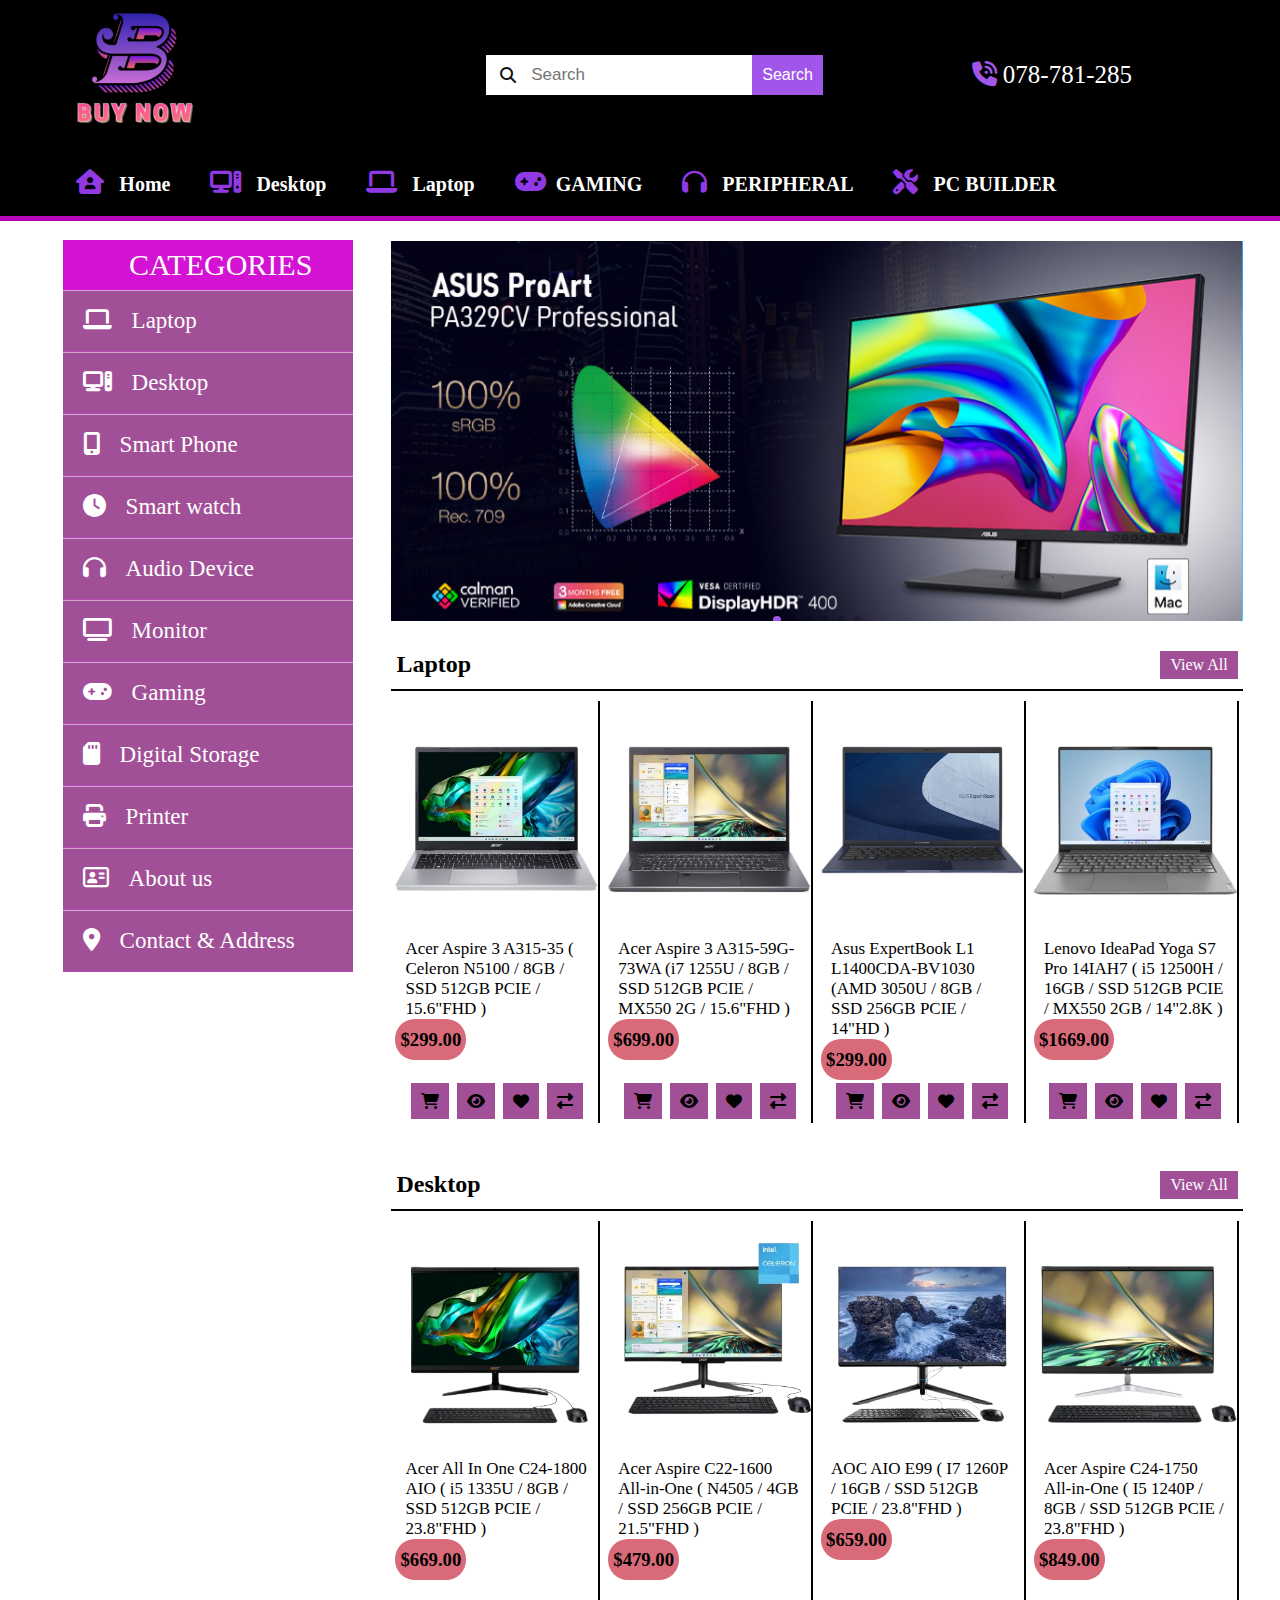
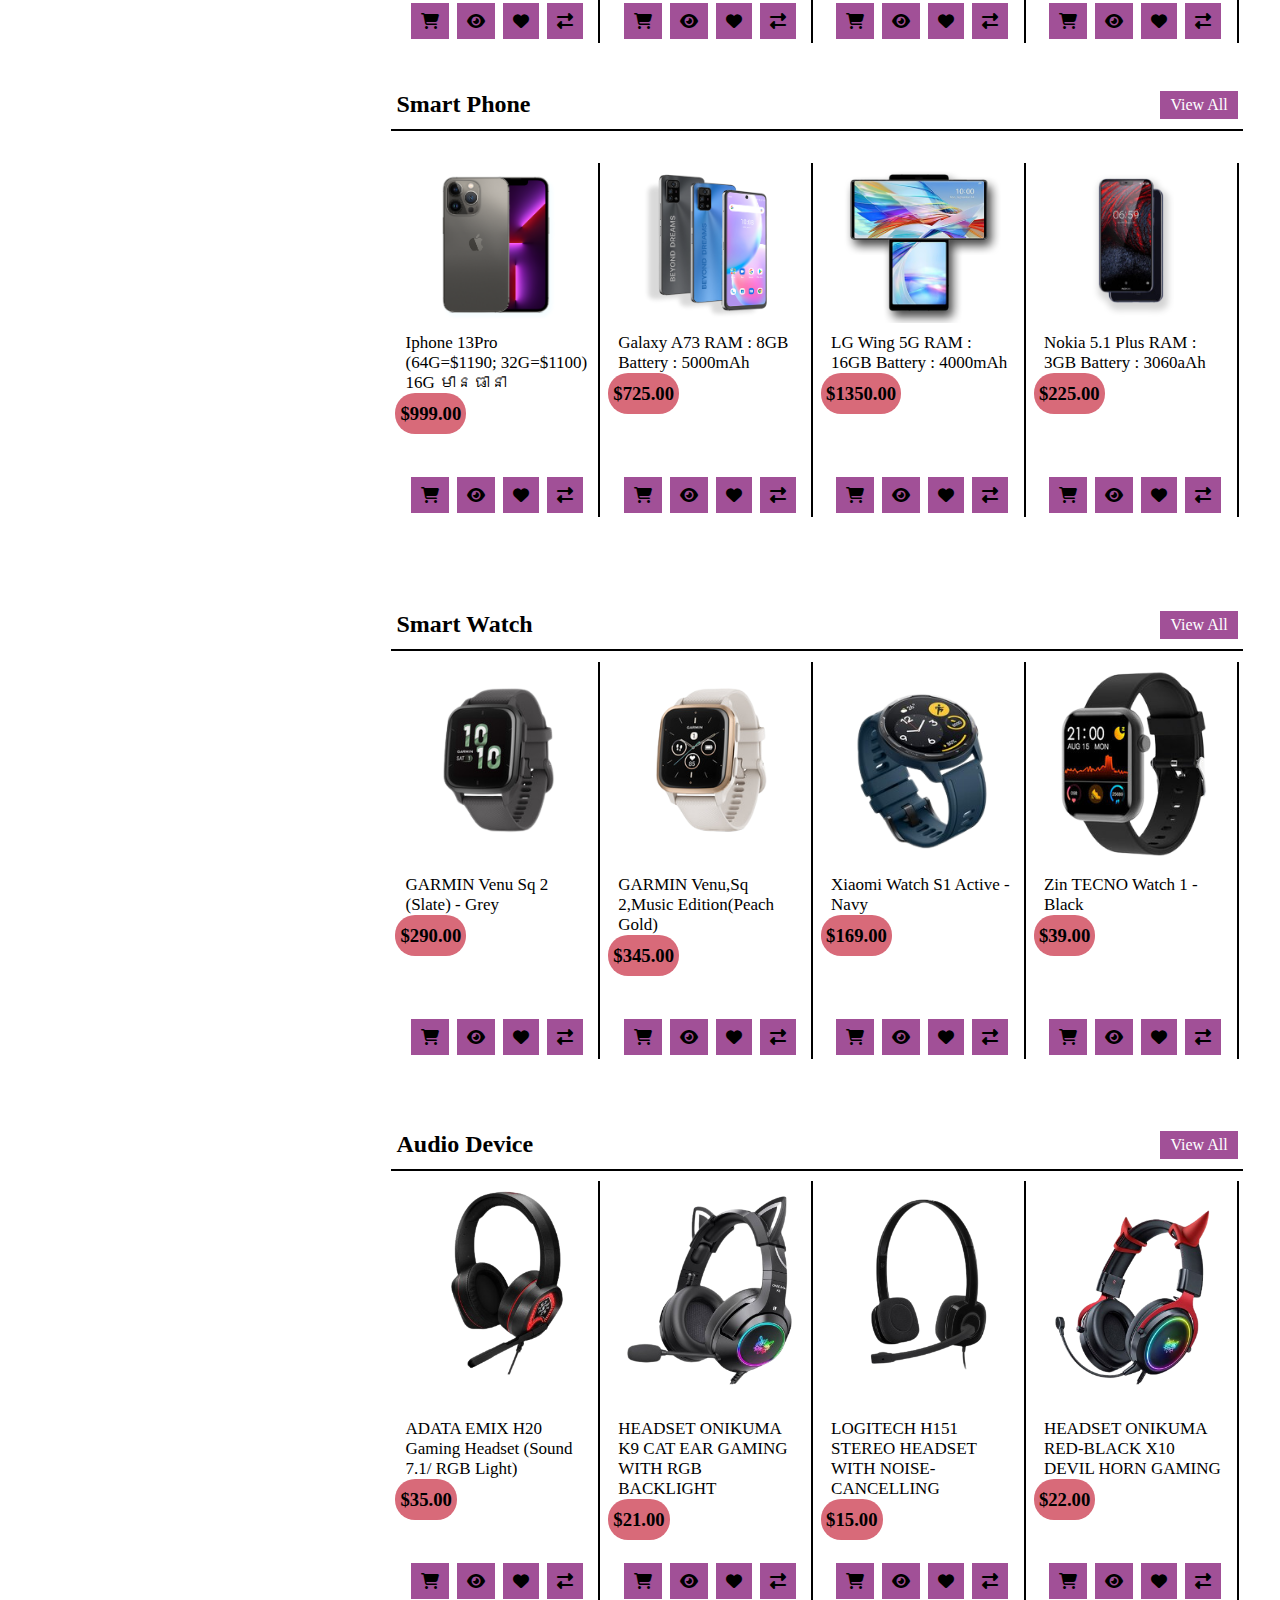
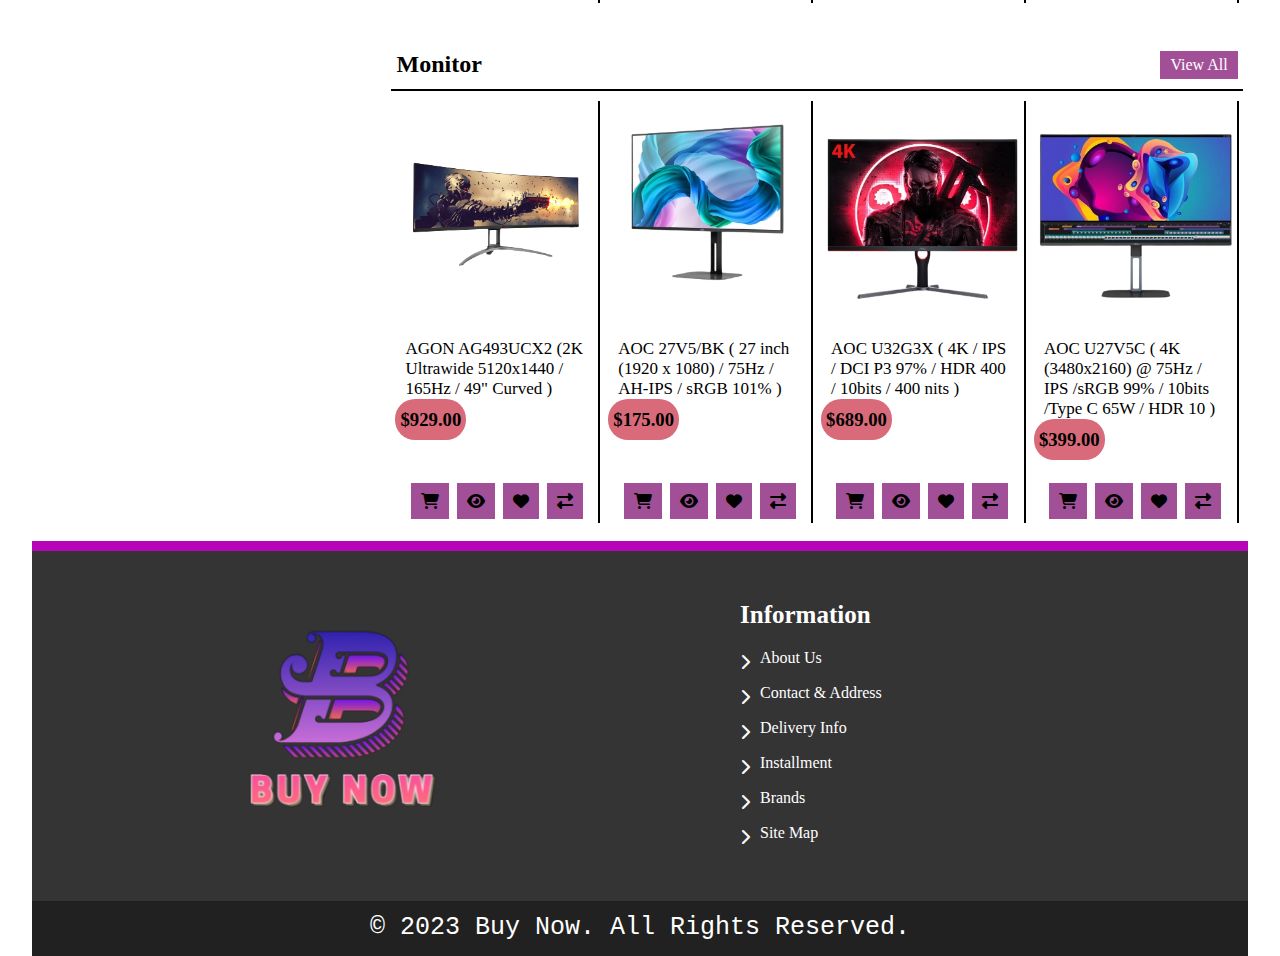
<file: Buy Now.html>
<!DOCTYPE html>
<html lang="en">
<head>
    <meta charset="UTF-8">
    <meta name="viewport" content="width=device-width, initial-scale=1.0">
    <link rel="stylesheet" href="style.css">
    <link rel="stylesheet" href="https://cdnjs.cloudflare.com/ajax/libs/font-awesome/6.4.2/css/all.min.css">
    <link rel="icon" href="logo-buy.png">
    <link rel="stylesheet" href="https://cdn.jsdelivr.net/npm/swiper@11/swiper-bundle.min.css"/>
    <title>Buy Now</title>
    <link rel="icon" href="logo-removebg-preview.png">
</head>
<body>
    <div class="head-bar">
        <div class="logo">
           <a href=""><img src="logo-removebg-preview.png" alt=""></a>
           <form action="">
               <i class="fa-solid fa-magnifying-glass"></i>
               <input type="text" placeholder="Search">
               <button type="submit">Search</button>
            </form>
            <div class="call"><i class="fa-solid fa-phone-volume"></i> 078-781-285</div>
        </div>
    
        <div class="menu">
            <ul>
                <li>
                    <a href="Buy Now.html"><i class="fa-solid fa-house-user"></i></i> Home</a>
                </li>
                <li>
                    <a href="desktop.html"><i class="fa-solid fa-computer"></i> Desktop</a>
                </li>
                <li>
                    <a href="laptop.html"><i class="fa-solid fa-laptop"></i></i> Laptop</a>
                </li>
                <li>
                    <a href=""> <i class="fa-solid fa-gamepad"></i>GAMING</a>
                </li>
                <li>
                    <a href=""><i class="fa-solid fa-headphones"></i> PERIPHERAL</a>
                </li>
                <li>
                    <a href=""><i class="fa-solid fa-screwdriver-wrench"></i> PC BUILDER</a>
                </li>

            </ul>
        </div>
       </div>
      <div class="container">
        <div class="menu-stand-box">
            <div class="menu-stand">
                <header>CATEGORIES</header>
                <ul>
                   <li><a href="laptop.html"><i class="fa-solid fa-laptop"></i>Laptop</a></li>
                   <li><a href="desktop.html"><i class="fa-solid fa-computer"></i>Desktop</a></li>
                   <li><a href="smart phone.html"><i class="fa-solid fa-mobile-screen-button"></i>Smart Phone</a></li>
                   <li><a href="watch.html"><i class="fa-solid fa-clock"></i>Smart watch</a></li>
                   <li><a href=""><i class="fa-solid fa-headphones"></i>Audio Device</a></li>
                   <li><a href=""><i class="fa-solid fa-tv"></i>Monitor</a></li>
                   <li><a href=""><i class="fa-solid fa-gamepad"></i>Gaming</a></li>
                   <li><a href=""><i class="fa-solid fa-sd-card"></i>Digital Storage</a></li>
                   <li><a href=""><i class="fa-solid fa-print"></i>Printer </a></li>
                   <li><a href="Adout us.html"><i class="fa-regular fa-address-card"></i></i>About us </a></li>
                   <li><a href=""><i class="fa-solid fa-location-dot"></i></i>Contact & Address </a></li>
                </ul>
           </div>
        </div>
        <div class="Now">
            <div class="swiper-box">
                <div class="swiper">
                    <!-- Additional required wrapper -->
                    <div class="swiper-wrapper">
                      <!-- Slides -->
                      <div class="swiper-slide"><img src="slide-1.jpg" alt=""></div>
                      <div class="swiper-slide"><img src="slide-2.png" alt=""></div>
                      <div class="swiper-slide"><img src="slide-3.jpg" alt=""></div>
                      <div class="swiper-slide"><img src="slide-4.jpg" alt=""></div>
                      <div class="swiper-slide"><img src="sldie-5.jpg" alt=""></div>
                      <div class="swiper-slide"><img src="slide-6.jpg" alt=""></div>


                    </div>
                    <!-- If we need pagination -->
                    <div class="swiper-pagination"></div>
                  
                    <!-- If we need navigation buttons -->
                    <!-- <div class="swiper-button-prev"></div> -->
                    <!-- <div class="swiper-button-next"></div> -->
                </div>  
            
            <script src="https://cdn.jsdelivr.net/npm/swiper@10/swiper-bundle.min.js"></script>
        
            <script>const swiper = new Swiper('.swiper', {
                autoplay:{
                 delay: 3000,
                 disableOnInteraction: false,
                },
                 loop: true,
               
                 pagination: {
                   el: '.swiper-pagination',
                   clickable: true,
                 },
               
                 navigation: {
                   nextEl: '.swiper-button-next',
                   prevEl: '.swiper-button-prev',
                 },
               });</script>
            </div>
            <div class="item-box">
                <div class="title">
                    <h2>Laptop</h2>
                    <a href=""><p>View All</p></a>
                </div>
                <div class="list-box">
                    <div class="box-item">
                        <div class="image"><a href=""><img src="laptop-1-removebg-preview.png" alt=""></a></div>
                        <div class="txt">
                            <p>Acer Aspire 3 A315-35 ( Celeron N5100 / 8GB / SSD 512GB PCIE / 15.6"FHD )</p>
                            <h3>$299.00</h3>
                        </div>
                        <div class="icon">
                            <i class="fa-solid fa-cart-shopping"></i>
                            <i class="fa-solid fa-eye"></i>
                            <i class="fa-solid fa-heart"></i>
                            <i class="fa-solid fa-right-left"></i>
                        </div>
                    </div>
                    <div class="box-item">
                        <div class="image"><a href=""><img src="lap4-removebg-preview.png" alt=""></a></div>
                        <div class="txt">
                            <p>Acer Aspire 3 A315-59G-73WA (i7 1255U / 8GB / SSD 512GB PCIE / MX550 2G / 15.6"FHD )</p>
                            <h3>$699.00</h3>
                        </div>
                        <div class="icon">
                            <i class="fa-solid fa-cart-shopping"></i>
                            <i class="fa-solid fa-eye"></i>
                            <i class="fa-solid fa-heart"></i>
                            <i class="fa-solid fa-right-left"></i>
                        </div>
                    </div>
                    <div class="box-item">
                        <div class="image"><a href=""><img src="asus1-removebg-preview.png" alt=""></a></div>
                        <div class="txt">
                                <p> Asus ExpertBook L1 L1400CDA-BV1030 (AMD 3050U / 8GB / SSD 256GB PCIE / 14"HD )</p>
                                <h3>$299.00</h3>
                        </div>
                        <div class="icon">
                            <i class="fa-solid fa-cart-shopping"></i>
                            <i class="fa-solid fa-eye"></i>
                            <i class="fa-solid fa-heart"></i>
                            <i class="fa-solid fa-right-left"></i>
                        </div>
                    </div>
                    <div class="box-item">
                        <div class="image"><a href=""><img src="lenovo-removebg-preview.png" alt=""></a></div>
                        <div class="txt">
                            <p>Lenovo IdeaPad Yoga S7 Pro 14IAH7 ( i5 12500H / 16GB / SSD 512GB PCIE / MX550 2GB / 14"2.8K )</p>
                            <h3>$1669.00</h3>
                        </div>
                        <div class="icon">
                            <i class="fa-solid fa-cart-shopping"></i>
                            <i class="fa-solid fa-eye"></i>
                            <i class="fa-solid fa-heart"></i>
                            <i class="fa-solid fa-right-left"></i>
                        </div>
                    </div>
                </div>
                
               
            </div>
            <div class="item-box">
                <div class="title">
                    <h2>Desktop</h2>
                    <a href=""><p>View All</p></a>
                </div>
                <div class="list-box">
                    <div class="box-item">
                        <div class="image"><a href=""><img src="ds-1-removebg-preview.png" alt=""></a></div>
                        <div class="txt">
                            <p>Acer All In One C24-1800 AIO ( i5 1335U / 8GB / SSD 512GB PCIE / 23.8"FHD )</p>
                            <h3>$669.00</h3>
                        </div>
                        <div class="icon">
                            <i class="fa-solid fa-cart-shopping"></i>
                            <i class="fa-solid fa-eye"></i>
                            <i class="fa-solid fa-heart"></i>
                            <i class="fa-solid fa-right-left"></i>
                        </div>
                    </div>
                    <div class="box-item">
                        <div class="image"><a href=""><img src="ds-2-removebg-preview.png" alt=""></a></div>
                        <div class="txt">
                            <p>Acer Aspire C22-1600 All-in-One ( N4505 / 4GB / SSD 256GB PCIE / 21.5"FHD )</p>
                            <h3>$479.00</h3>
                        </div>
                        <div class="icon">
                            <i class="fa-solid fa-cart-shopping"></i>
                            <i class="fa-solid fa-eye"></i>
                            <i class="fa-solid fa-heart"></i>
                            <i class="fa-solid fa-right-left"></i>
                        </div>
                    </div>
                    <div class="box-item">
                        <div class="image"><a href=""><img src="ds-3-removebg-preview.png" alt=""></a></div>
                        <div class="txt">
                            <p>AOC AIO E99 ( I7 1260P / 16GB / SSD 512GB PCIE / 23.8"FHD )</p>
                            <h3>$659.00</h3>
                        </div>
                        <div class="icon">
                            <i class="fa-solid fa-cart-shopping"></i>
                            <i class="fa-solid fa-eye"></i>
                            <i class="fa-solid fa-heart"></i>
                            <i class="fa-solid fa-right-left"></i>
                        </div>
                    </div>
                    <div class="box-item">
                        <div class="image"><a href=""><img src="de-4-removebg-preview.png" alt=""></a></div>
                        <div class="txt">
                            <p>Acer Aspire C24-1750 All-in-One ( I5 1240P / 8GB / SSD 512GB PCIE / 23.8"FHD )</p>
                            <h3>$849.00</h3>
                        </div>
                        <div class="icon">
                            <i class="fa-solid fa-cart-shopping"></i>
                            <i class="fa-solid fa-eye"></i>
                            <i class="fa-solid fa-heart"></i>
                            <i class="fa-solid fa-right-left"></i>
                        </div>
                    </div>
                </div>
                
               
            </div>
            <div class="item-box">
                <div class="title">
                    <h2>Smart Phone</h2>
                    <a href=""><p>View All</p></a>
                </div>
                <div class="list-box">
                    <div class="box-item">
                        <div class="image"><a href=""><img src="ph-2.png" alt=""></a></div>
                        <div class="txt">
                           <P>Iphone 13Pro
                            (64G=$1190; 32G=$1100)
                            16G មានធានា</P>
                           <h3>$999.00</h3>
                        </div>
                        <div class="icon">
                            <i class="fa-solid fa-cart-shopping"></i>
                            <i class="fa-solid fa-eye"></i>
                            <i class="fa-solid fa-heart"></i>
                            <i class="fa-solid fa-right-left"></i>
                        </div>
                    </div>
                    <div class="box-item">
                        <div class="image"><a href=""><img src="ph-3.png" alt=""></a></div>
                        <div class="txt">
                            <p>Galaxy A73
                                RAM : 8GB
                                Battery : 5000mAh</p>
                            <h3>$725.00</h3>
                        </div>
                        <div class="icon">
                            <i class="fa-solid fa-cart-shopping"></i>
                            <i class="fa-solid fa-eye"></i>
                            <i class="fa-solid fa-heart"></i>
                            <i class="fa-solid fa-right-left"></i>
                        </div>
                    </div>
                    <div class="box-item">
                        <div class="image"><a href=""><img src="ph-4.png" alt=""></a></div>
                        <div class="txt">
                            <p>LG Wing 5G
                                RAM : 16GB
                                Battery : 4000mAh</p>
                            <h3>$1350.00</h3>
                        </div>
                        <div class="icon">
                            <i class="fa-solid fa-cart-shopping"></i>
                            <i class="fa-solid fa-eye"></i>
                            <i class="fa-solid fa-heart"></i>
                            <i class="fa-solid fa-right-left"></i>
                        </div>
                    </div>
                    <div class="box-item">
                        <div class="image"><a href=""><img src="ph-5.png" alt=""></a></div>
                        <div class="txt">
                            <p>Nokia 5.1 Plus
                                RAM : 3GB
                                Battery : 3060aAh</p>
                            <h3>$225.00</h3>
                        </div>
                        <div class="icon">
                            <i class="fa-solid fa-cart-shopping"></i>
                            <i class="fa-solid fa-eye"></i>
                            <i class="fa-solid fa-heart"></i>
                            <i class="fa-solid fa-right-left"></i>
                        </div>
                    </div>
                </div>
                
               
            </div>
            <div class="item-box">
                <div class="title">
                    <h2>Smart Watch</h2>
                    <a href=""><p>View All</p></a>
                </div>
                <div class="list-box">
                    <div class="box-item">
                        <div class="image"><a href=""><img src="watch-2-removebg-preview.png" alt=""></a></div>
                        <div class="txt">
                           <P>GARMIN Venu Sq 2 (Slate) - Grey</P>
                           <h3>$290.00</h3>
                        </div>
                        <div class="icon">
                            <i class="fa-solid fa-cart-shopping"></i>
                            <i class="fa-solid fa-eye"></i>
                            <i class="fa-solid fa-heart"></i>
                            <i class="fa-solid fa-right-left"></i>
                        </div>
                    </div>
                    <div class="box-item">
                        <div class="image"><a href=""><img src="watch-3-removebg-preview.png" alt=""></a></div>
                        <div class="txt">
                            <p>GARMIN Venu,Sq 2,Music Edition(Peach Gold)</p>
                            <h3>$345.00</h3>
                        </div>
                        <div class="icon">
                            <i class="fa-solid fa-cart-shopping"></i>
                            <i class="fa-solid fa-eye"></i>
                            <i class="fa-solid fa-heart"></i>
                            <i class="fa-solid fa-right-left"></i>
                        </div>
                    </div>
                    <div class="box-item">
                        <div class="image"><a href=""><img src="watch-4-removebg-preview.png" alt=""></a></div>
                        <div class="txt">
                            <p>Xiaomi Watch S1 Active - Navy</p>
                            <h3>$169.00</h3>
                        </div>
                        <div class="icon">
                            <i class="fa-solid fa-cart-shopping"></i>
                            <i class="fa-solid fa-eye"></i>
                            <i class="fa-solid fa-heart"></i>
                            <i class="fa-solid fa-right-left"></i>
                        </div>
                    </div>
                    <div class="box-item">
                        <div class="image"><a href=""><img src="watch-5-removebg-preview.png" alt=""></a></div>
                        <div class="txt">
                            <p>Zin TECNO Watch 1 - Black</p>
                            <h3> $39.00</h3>
                        </div>
                        <div class="icon">
                            <i class="fa-solid fa-cart-shopping"></i>
                            <i class="fa-solid fa-eye"></i>
                            <i class="fa-solid fa-heart"></i>
                            <i class="fa-solid fa-right-left"></i>
                        </div>
                    </div>
                </div>
                
               
            </div>
            <div class="item-box">
                <div class="title">
                    <h2>Audio Device</h2>
                    <a href=""><p>View All</p></a>
                </div>
                <div class="list-box">
                    <div class="box-item">
                        <div class="image"><a href=""><img src="xpg-1-removebg-preview.png" alt=""></a></div>
                        <div class="txt">
                           <P>ADATA EMIX H20 Gaming Headset (Sound 7.1/ RGB Light)</P>
                           <h3>$35.00</h3>
                        </div>
                        <div class="icon">
                            <i class="fa-solid fa-cart-shopping"></i>
                            <i class="fa-solid fa-eye"></i>
                            <i class="fa-solid fa-heart"></i>
                            <i class="fa-solid fa-right-left"></i>
                        </div>
                    </div>
                    <div class="box-item">
                        <div class="image"><a href=""><img src="xpg-2-removebg-preview.png" alt=""></a></div>
                        <div class="txt">
                            <p>HEADSET ONIKUMA K9 CAT EAR GAMING WITH RGB BACKLIGHT</p>
                            <h3>$21.00</h3>
                        </div>
                        <div class="icon">
                            <i class="fa-solid fa-cart-shopping"></i>
                            <i class="fa-solid fa-eye"></i>
                            <i class="fa-solid fa-heart"></i>
                            <i class="fa-solid fa-right-left"></i>
                        </div>
                    </div>
                    <div class="box-item">
                        <div class="image"><a href=""><img src="xpg-3-removebg-preview.png" alt=""></a></div>
                        <div class="txt">
                            <p>LOGITECH H151 STEREO HEADSET WITH NOISE-CANCELLING</p>
                            <h3>$15.00</h3>
                        </div>
                        <div class="icon">
                            <i class="fa-solid fa-cart-shopping"></i>
                            <i class="fa-solid fa-eye"></i>
                            <i class="fa-solid fa-heart"></i>
                            <i class="fa-solid fa-right-left"></i>
                        </div>
                    </div>
                    <div class="box-item">
                        <div class="image"><a href=""><img src="xpg-4-removebg-preview.png" alt=""></a></div>
                        <div class="txt">
                            <p>HEADSET ONIKUMA RED-BLACK X10 DEVIL HORN GAMING</p>
                            <h3> $22.00</h3>
                        </div>
                        <div class="icon">
                            <i class="fa-solid fa-cart-shopping"></i>
                            <i class="fa-solid fa-eye"></i>
                            <i class="fa-solid fa-heart"></i>
                            <i class="fa-solid fa-right-left"></i>
                        </div>
                    </div>
                </div>
                
               
            </div>
            <div class="item-box">
                <div class="title">
                    <h2>Monitor</h2>
                    <a href=""><p>View All</p></a>
                </div>
                <div class="list-box">
                    <div class="box-item">
                        <div class="image"><a href=""><img src="m-2-removebg-preview.png" alt=""></a></div>
                        <div class="txt">
                           <P>AGON AG493UCX2 (2K Ultrawide 5120x1440 / 165Hz / 49" Curved )</P>
                           <h3>$929.00</h3>
                        </div>
                        <div class="icon">
                            <i class="fa-solid fa-cart-shopping"></i>
                            <i class="fa-solid fa-eye"></i>
                            <i class="fa-solid fa-heart"></i>
                            <i class="fa-solid fa-right-left"></i>
                        </div>
                    </div>
                    <div class="box-item">
                        <div class="image"><a href=""><img src="m-3-removebg-preview.png" alt=""></a></div>
                        <div class="txt">
                            <p>AOC 27V5/BK ( 27 inch (1920 x 1080) / 75Hz / AH-IPS / sRGB 101% )</p>
                            <h3>$175.00</h3>
                        </div>
                        <div class="icon">
                            <i class="fa-solid fa-cart-shopping"></i>
                            <i class="fa-solid fa-eye"></i>
                            <i class="fa-solid fa-heart"></i>
                            <i class="fa-solid fa-right-left"></i>
                        </div>
                    </div>
                    <div class="box-item">
                        <div class="image"><a href=""><img src="m-4-removebg-preview.png" alt=""></a></div>
                        <div class="txt">
                            <p>AOC U32G3X ( 4K / IPS / DCI P3 97% / HDR 400 / 10bits / 400 nits )</p>
                            <h3>$689.00</h3>
                        </div>
                        <div class="icon">
                            <i class="fa-solid fa-cart-shopping"></i>
                            <i class="fa-solid fa-eye"></i>
                            <i class="fa-solid fa-heart"></i>
                            <i class="fa-solid fa-right-left"></i>
                        </div>
                    </div>
                    <div class="box-item">
                        <div class="image"><a href=""><img src="m-5-removebg-preview.png" alt=""></a></div>
                        <div class="txt">
                            <p>AOC U27V5C ( 4K (3480x2160) @ 75Hz / IPS /sRGB 99% / 10bits /Type C 65W / HDR 10 )</p>
                            <h3>$399.00</h3>
                        </div>
                        <div class="icon">
                            <i class="fa-solid fa-cart-shopping"></i>
                            <i class="fa-solid fa-eye"></i>
                            <i class="fa-solid fa-heart"></i>
                            <i class="fa-solid fa-right-left"></i>
                        </div>
                    </div>
                </div>
                
               
            </div>
     </div>
 </div>   
 <div class="footer">
    <div class="box1"></div>
    <div class="box2">
        <div class="box2-1">
            <img src="logo-removebg-preview.png" alt="">
        </div>
        <div class="box2-2">
            <h3>Information</h3>
            <ul>
                <li><a href="Adout us.html"><i class="fa-solid fa-chevron-right" style="color: #fcfcfc;"></i></i>About Us</a></li>
                <li><a href=""><i class="fa-solid fa-chevron-right" style="color: #fcfcfc;"></i></i>Contact & Address</a></li>
                <li><a href=""><i class="fa-solid fa-chevron-right" style="color: #fcfcfc;"></i></i>Delivery Info</a></li>
                <li><a href=""><i class="fa-solid fa-chevron-right" style="color: #fcfcfc;"></i></i>Installment</a></li>
                <li><a href=""><i class="fa-solid fa-chevron-right" style="color: #fcfcfc;"></i></i>Brands</a></li>
                <li><a href=""><i class="fa-solid fa-chevron-right" style="color: #fcfcfc;"></i></i>Site Map</a></li>
            </ul>
        </div>
    </div>
    <div class="footer-txt">
       <p> &copy; 2023 Buy Now. All Rights Reserved.</p>
    </div>
</div>                    
                    </body>
                    </html>
</file>
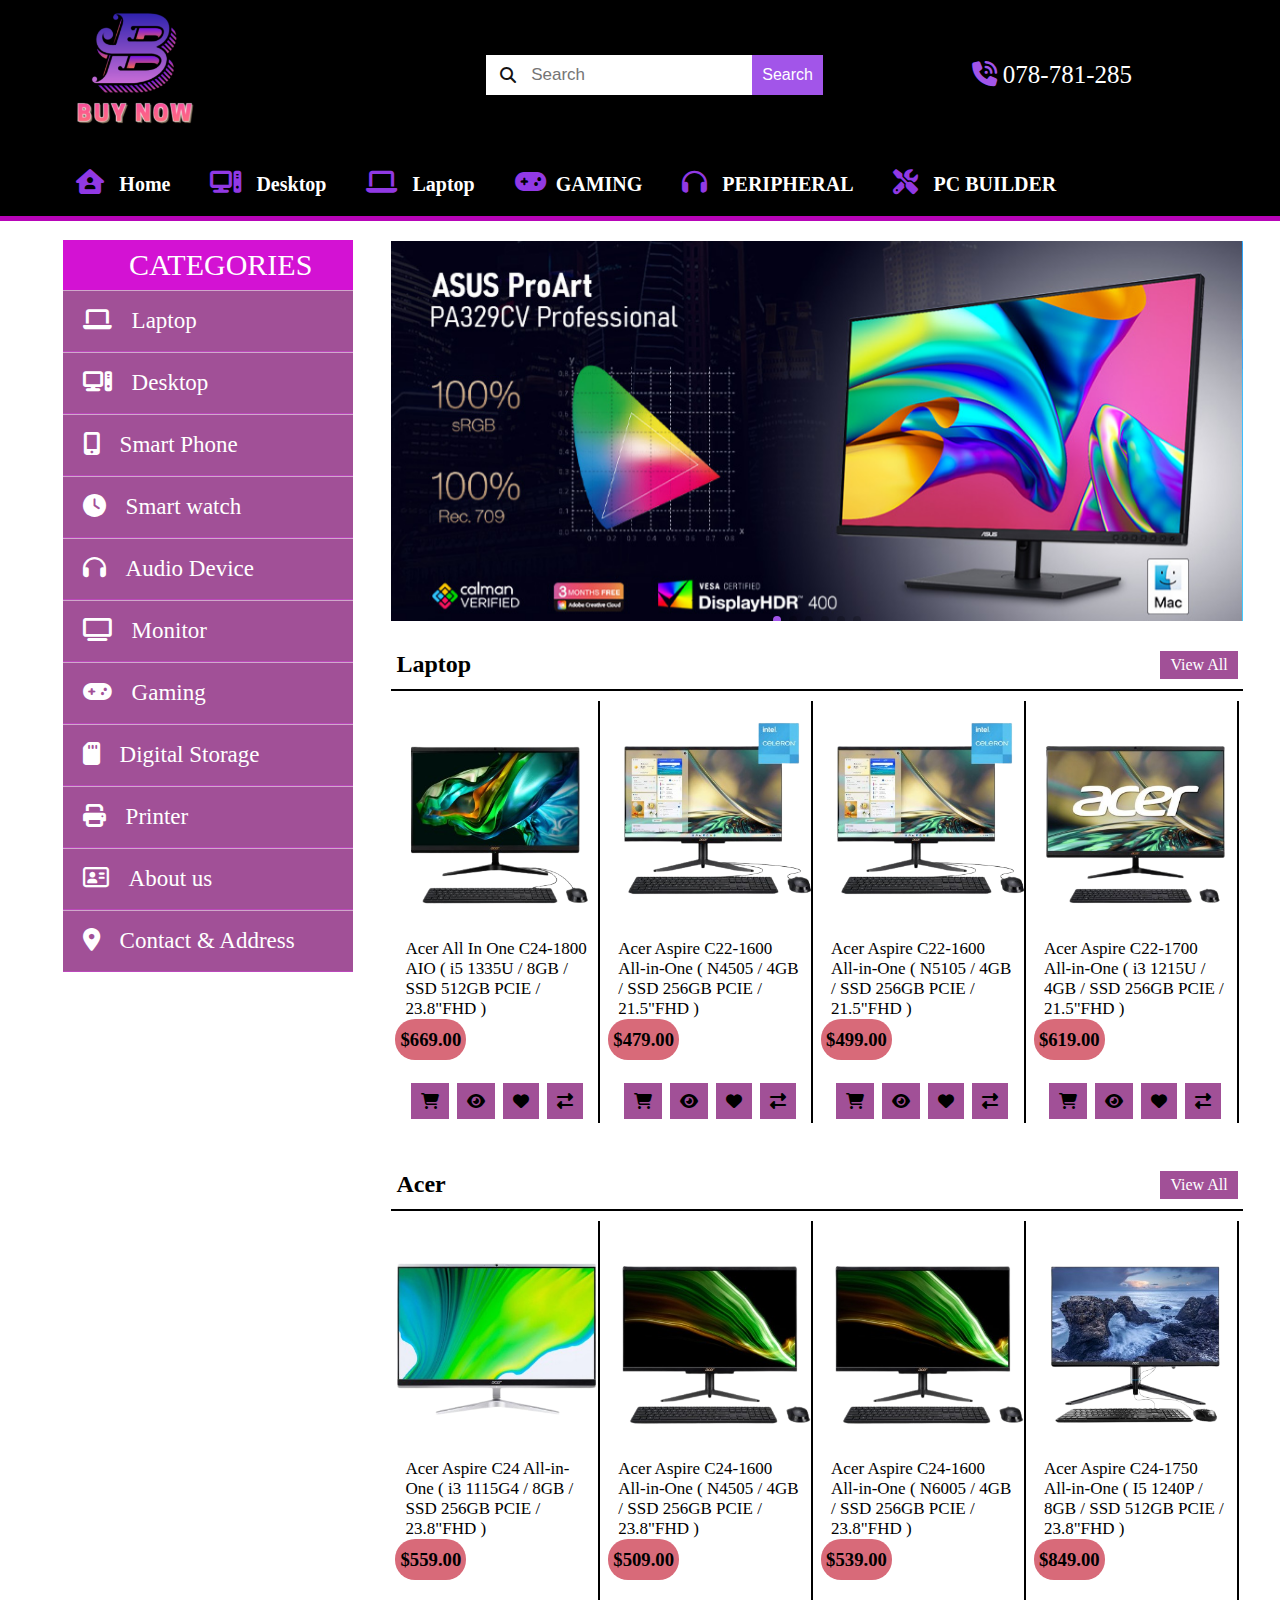
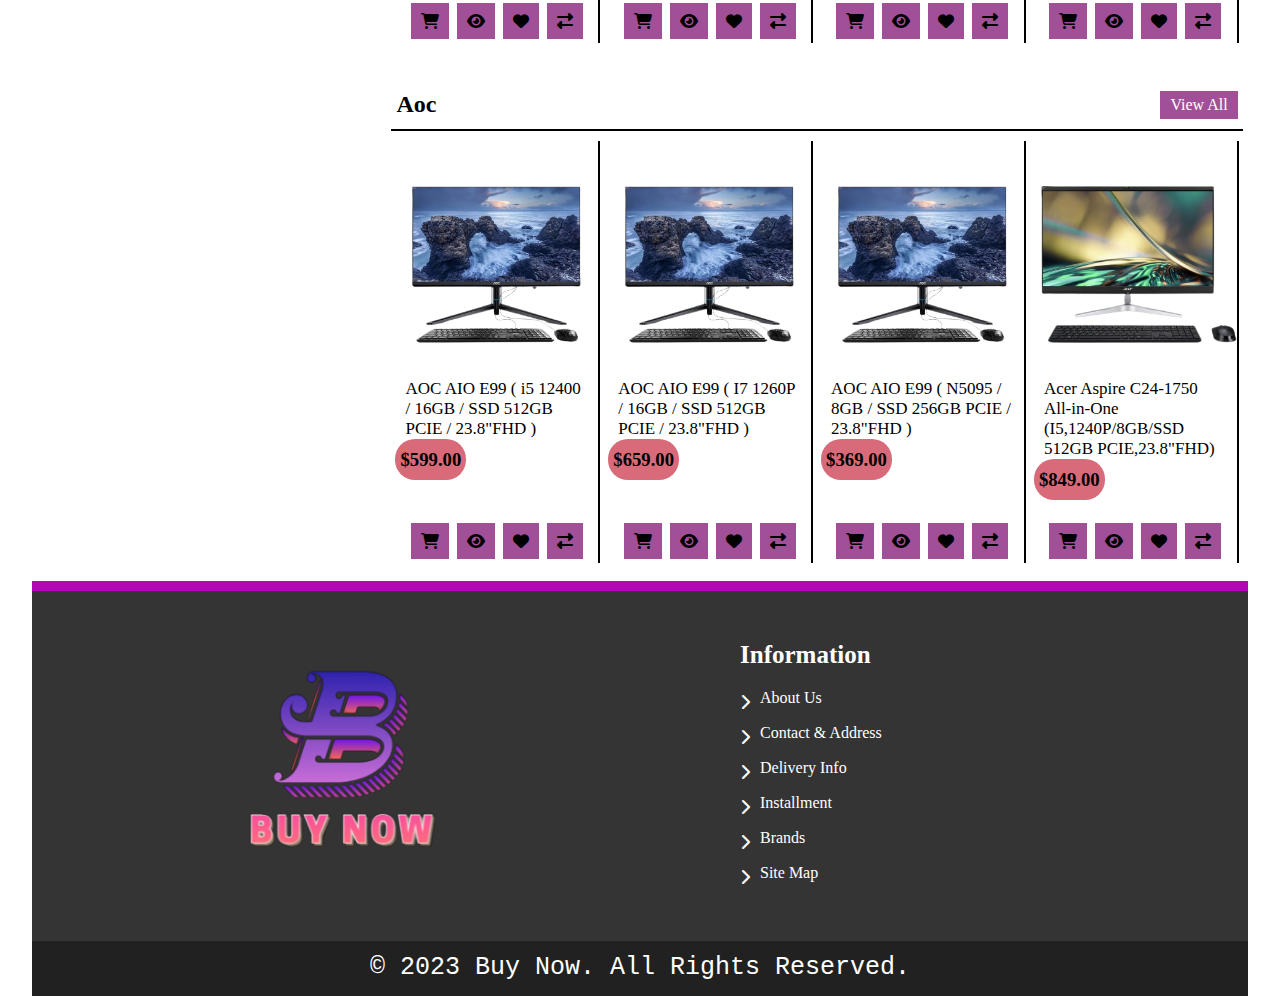
<file: desktop.html>
<!DOCTYPE html>
<html lang="en">
<head>
    <meta charset="UTF-8">
    <meta name="viewport" content="width=device-width, initial-scale=1.0">
    <link rel="stylesheet" href="style.css">
    <link rel="stylesheet" href="https://cdnjs.cloudflare.com/ajax/libs/font-awesome/6.4.2/css/all.min.css">
    <link rel="icon" href="logo-buy.png">
    <link rel="stylesheet" href="https://cdn.jsdelivr.net/npm/swiper@11/swiper-bundle.min.css"/>
    <title>Desktop</title>
    <link rel="icon" href="logo-removebg-preview.png">
</head>
<body>
    <div class="head-bar">
        <div class="logo">
           <a href="index.html"><img src="logo-removebg-preview.png" alt=""></a>
           <form action="">
               <i class="fa-solid fa-magnifying-glass"></i>
               <input type="text" placeholder="Search">
               <button type="submit">Search</button>
            </form>
            <div class="call"><i class="fa-solid fa-phone-volume"></i> 078-781-285</div>
        </div>
    
        <div class="menu">
            <ul>
                <li>
                    <a href="index.html"><i class="fa-solid fa-house-user"></i></i> Home</a>
                </li>
                <li>
                    <a href="desktop.html"><i class="fa-solid fa-computer"></i> Desktop</a>
                </li>
                <li>
                    <a href="laptop.html"><i class="fa-solid fa-laptop"></i></i> Laptop</a>
                </li>
                <li>
                    <a href=""> <i class="fa-solid fa-gamepad"></i>GAMING</a>
                </li>
                <li>
                    <a href="Audio Device.html"><i class="fa-solid fa-headphones"></i> PERIPHERAL</a>
                </li>
                <li>
                    <a href=""><i class="fa-solid fa-screwdriver-wrench"></i> PC BUILDER</a>
                </li>

            </ul>
        </div>
    </div>
    <div class="container">
      <div class="menu-stand-box">
          <div class="menu-stand">
              <header>CATEGORIES</header>
              <ul>
                 <li><a href="laptop.html"><i class="fa-solid fa-laptop"></i>Laptop</a></li>
                 <li><a href="desktop.html"><i class="fa-solid fa-computer"></i>Desktop</a></li>
                 <li><a href="smart phone.html"><i class="fa-solid fa-mobile-screen-button"></i>Smart Phone</a></li>
                 <li><a href="watch.html"><i class="fa-solid fa-clock"></i>Smart watch</a></li>
                 <li><a href="Audio Device.html"><i class="fa-solid fa-headphones"></i>Audio Device</a></li>
                 <li><a href=""><i class="fa-solid fa-tv"></i>Monitor</a></li>
                 <li><a href=""><i class="fa-solid fa-gamepad"></i>Gaming</a></li>
                 <li><a href=""><i class="fa-solid fa-sd-card"></i>Digital Storage</a></li>
                 <li><a href=""><i class="fa-solid fa-print"></i>Printer </a></li>
                 <li><a href="Adout us.html"><i class="fa-regular fa-address-card"></i></i>About us </a></li>
                 <li><a href=""><i class="fa-solid fa-location-dot"></i></i>Contact & Address </a></li>
              </ul>
         </div>
      </div>
      <div class="Now">
          <div class="swiper-box">
              <div class="swiper">
                  <!-- Additional required wrapper -->
                  <div class="swiper-wrapper">
                    <!-- Slides -->
                    <div class="swiper-slide"><img src="slide-1.jpg" alt=""></div>
                    <div class="swiper-slide"><img src="slide-2.png" alt=""></div>
                    <div class="swiper-slide"><img src="slide-3.jpg" alt=""></div>
                    <div class="swiper-slide"><img src="slide-4.jpg" alt=""></div>
                    <div class="swiper-slide"><img src="sldie-5.jpg" alt=""></div>
                    <div class="swiper-slide"><img src="slide-6.jpg" alt=""></div>


                  </div>
                  <!-- If we need pagination -->
                  <div class="swiper-pagination"></div>
                
                  <!-- If we need navigation buttons -->
                  <!-- <div class="swiper-button-prev"></div> -->
                  <!-- <div class="swiper-button-next"></div> -->
              </div>  
          
          <script src="https://cdn.jsdelivr.net/npm/swiper@10/swiper-bundle.min.js"></script>
      
          <script>const swiper = new Swiper('.swiper', {
              autoplay:{
               delay: 3000,
               disableOnInteraction: false,
              },
               loop: true,
             
               pagination: {
                 el: '.swiper-pagination',
                 clickable: true,
               },
             
               navigation: {
                 nextEl: '.swiper-button-next',
                 prevEl: '.swiper-button-prev',
               },
             });</script>
          </div>
          <div class="item-box">
              <div class="title">
                  <h2>Laptop</h2>
                  <a href=""><p>View All</p></a>
              </div>
              <div class="list-box">
                  <div class="box-item">
                      <div class="image"><a href=""><img src="ds-1-removebg-preview.png" alt=""></a></div>
                      <div class="txt">
                          <p>Acer All In One C24-1800 AIO ( i5 1335U / 8GB / SSD 512GB PCIE / 23.8"FHD )</p>
                          <h3>$669.00</h3>
                      </div>
                      <div class="icon">
                          <i class="fa-solid fa-cart-shopping"></i>
                          <i class="fa-solid fa-eye"></i>
                          <i class="fa-solid fa-heart"></i>
                          <i class="fa-solid fa-right-left"></i>
                      </div>
                  </div>
                  <div class="box-item">
                      <div class="image"><a href=""><img src="ds-2-removebg-preview.png" alt=""></a></div>
                      <div class="txt">
                          <p>Acer Aspire C22-1600 All-in-One ( N4505 / 4GB / SSD 256GB PCIE / 21.5"FHD )</p>
                          <h3>$479.00</h3>
                      </div>
                      <div class="icon">
                          <i class="fa-solid fa-cart-shopping"></i>
                          <i class="fa-solid fa-eye"></i>
                          <i class="fa-solid fa-heart"></i>
                          <i class="fa-solid fa-right-left"></i>
                      </div>
                  </div>
                  <div class="box-item">
                      <div class="image"><a href=""><img src="ds-2-removebg-preview.png" alt=""></a></div>
                      <div class="txt">
                              <p>Acer Aspire C22-1600 All-in-One ( N5105 / 4GB / SSD 256GB PCIE / 21.5"FHD )</p>
                              <h3>$499.00</h3>
                      </div>
                      <div class="icon">
                          <i class="fa-solid fa-cart-shopping"></i>
                          <i class="fa-solid fa-eye"></i>
                          <i class="fa-solid fa-heart"></i>
                          <i class="fa-solid fa-right-left"></i>
                      </div>
                  </div>
                  <div class="box-item">
                      <div class="image"><a href=""><img src="de-5-removebg-preview.png" alt=""></a></div>
                      <div class="txt">
                          <p>Acer Aspire C22-1700 All-in-One ( i3 1215U / 4GB / SSD 256GB PCIE / 21.5"FHD )</p>
                          <h3>$619.00</h3>
                      </div>
                      <div class="icon">
                          <i class="fa-solid fa-cart-shopping"></i>
                          <i class="fa-solid fa-eye"></i>
                          <i class="fa-solid fa-heart"></i>
                          <i class="fa-solid fa-right-left"></i>
                      </div>
                  </div>
              </div>
              
             
          </div>
          <div class="item-box">
              <div class="title">
                  <h2>Acer</h2>
                  <a href=""><p>View All</p></a>
              </div>
              <div class="list-box">
                  <div class="box-item">
                      <div class="image"><a href=""><img src="de-6-removebg-preview.png" alt=""></a></div>
                      <div class="txt">
                          <p>Acer Aspire C24 All-in-One ( i3 1115G4 / 8GB / SSD 256GB PCIE / <br> 23.8"FHD )</p>
                          <h3>$559.00</h3>
                      </div>
                      <div class="icon">
                          <i class="fa-solid fa-cart-shopping"></i>
                          <i class="fa-solid fa-eye"></i>
                          <i class="fa-solid fa-heart"></i>
                          <i class="fa-solid fa-right-left"></i>
                      </div>
                  </div>
                  <div class="box-item">
                      <div class="image"><a href=""><img src="de-7-removebg-preview.png" alt=""></a></div>
                      <div class="txt">
                          <p>Acer Aspire C24-1600 All-in-One ( N4505 / 4GB / SSD 256GB PCIE / 23.8"FHD )</p>
                          <h3>$509.00</h3>
                      </div>
                      <div class="icon">
                          <i class="fa-solid fa-cart-shopping"></i>
                          <i class="fa-solid fa-eye"></i>
                          <i class="fa-solid fa-heart"></i>
                          <i class="fa-solid fa-right-left"></i>
                      </div>
                  </div>
                  <div class="box-item">
                      <div class="image"><a href=""><img src="de-7-removebg-preview.png" alt=""></a></div>
                      <div class="txt">
                          <p>Acer Aspire C24-1600 All-in-One ( N6005 / 4GB / SSD 256GB PCIE / 23.8"FHD )</p>
                          <h3>$539.00</h3>
                      </div>
                      <div class="icon">
                          <i class="fa-solid fa-cart-shopping"></i>
                          <i class="fa-solid fa-eye"></i>
                          <i class="fa-solid fa-heart"></i>
                          <i class="fa-solid fa-right-left"></i>
                      </div>
                  </div>
                  <div class="box-item">
                      <div class="image"><a href=""><img src="ds-3-removebg-preview.png" alt=""></a></div>
                      <div class="txt">
                          <p>Acer Aspire C24-1750 All-in-One ( I5 1240P / 8GB / SSD 512GB PCIE / 23.8"FHD )</p>
                          <h3>$849.00</h3>
                      </div>
                      <div class="icon">
                          <i class="fa-solid fa-cart-shopping"></i>
                          <i class="fa-solid fa-eye"></i>
                          <i class="fa-solid fa-heart"></i>
                          <i class="fa-solid fa-right-left"></i>
                      </div>
                  </div>
                  
              </div>
              
             
          </div>
          <div class="item-box">
              <div class="title">
                  <h2>Aoc</h2>
                  <a href=""><p>View All</p></a>
              </div>
              <div class="list-box">
                  <div class="box-item">
                      <div class="image"><a href=""><img src="de-8-removebg-preview.png" alt=""></a></div>
                      <div class="txt">
                          <p>AOC AIO E99 ( i5 12400 / 16GB / SSD 512GB PCIE / 23.8"FHD )</p>
                          <h3>$599.00</h3>
                      </div>
                      <div class="icon">
                          <i class="fa-solid fa-cart-shopping"></i>
                          <i class="fa-solid fa-eye"></i>
                          <i class="fa-solid fa-heart"></i>
                          <i class="fa-solid fa-right-left"></i>
                      </div>
                  </div>
                  <div class="box-item">
                      <div class="image"><a href=""><img src="de-8-removebg-preview.png" alt=""></a></div>
                      <div class="txt">
                          <p>AOC AIO E99 ( I7 1260P / 16GB / SSD 512GB PCIE / 23.8"FHD )</p>
                          <h3>$659.00</h3>
                      </div>
                      <div class="icon">
                          <i class="fa-solid fa-cart-shopping"></i>
                          <i class="fa-solid fa-eye"></i>
                          <i class="fa-solid fa-heart"></i>
                          <i class="fa-solid fa-right-left"></i>
                      </div>
                  </div>
                  <div class="box-item">
                      <div class="image"><a href=""><img src="de-8-removebg-preview.png" alt=""></a></div>
                      <div class="txt">
                          <p>AOC AIO E99 ( N5095 / 8GB / SSD 256GB PCIE / <br>23.8"FHD )</p>
                          <h3>$369.00</h3>
                      </div>
                      <div class="icon">
                          <i class="fa-solid fa-cart-shopping"></i>
                          <i class="fa-solid fa-eye"></i>
                          <i class="fa-solid fa-heart"></i>
                          <i class="fa-solid fa-right-left"></i>
                      </div>
                  </div>
                  <div class="box-item">
                      <div class="image"><a href=""><img src="de-10-removebg-preview.png" alt=""></a></div>
                      <div class="txt">
                          <p>Acer Aspire C24-1750 All-in-One (I5,1240P/8GB/SSD 512GB PCIE,23.8"FHD)</p>
                          <h3>$849.00</h3>
                      </div>
                      <div class="icon">
                          <i class="fa-solid fa-cart-shopping"></i>
                          <i class="fa-solid fa-eye"></i>
                          <i class="fa-solid fa-heart"></i>
                          <i class="fa-solid fa-right-left"></i>
                      </div>
                  </div>
              </div>
          </div>
      </div>
  </div>   
  <div class="footer">
     <div class="box1"></div>
     <div class="box2">
         <div class="box2-1">
             <img src="logo-removebg-preview.png" alt="">
         </div>
         <div class="box2-2">
             <h3>Information</h3>
             <ul>
                 <li><a href="Adout us.html"><i class="fa-solid fa-chevron-right" style="color: #fcfcfc;"></i></i>About Us</a></li>
                 <li><a href=""><i class="fa-solid fa-chevron-right" style="color: #fcfcfc;"></i></i>Contact & Address</a></li>
                 <li><a href=""><i class="fa-solid fa-chevron-right" style="color: #fcfcfc;"></i></i>Delivery Info</a></li>
                 <li><a href=""><i class="fa-solid fa-chevron-right" style="color: #fcfcfc;"></i></i>Installment</a></li>
                 <li><a href=""><i class="fa-solid fa-chevron-right" style="color: #fcfcfc;"></i></i>Brands</a></li>
                 <li><a href=""><i class="fa-solid fa-chevron-right" style="color: #fcfcfc;"></i></i>Site Map</a></li>
             </ul>
         </div>
     </div>
     <div class="footer-txt">
        <p> &copy; 2023 Buy Now. All Rights Reserved.</p>
     </div>
 </div>                    
</body>
</html>
</file>
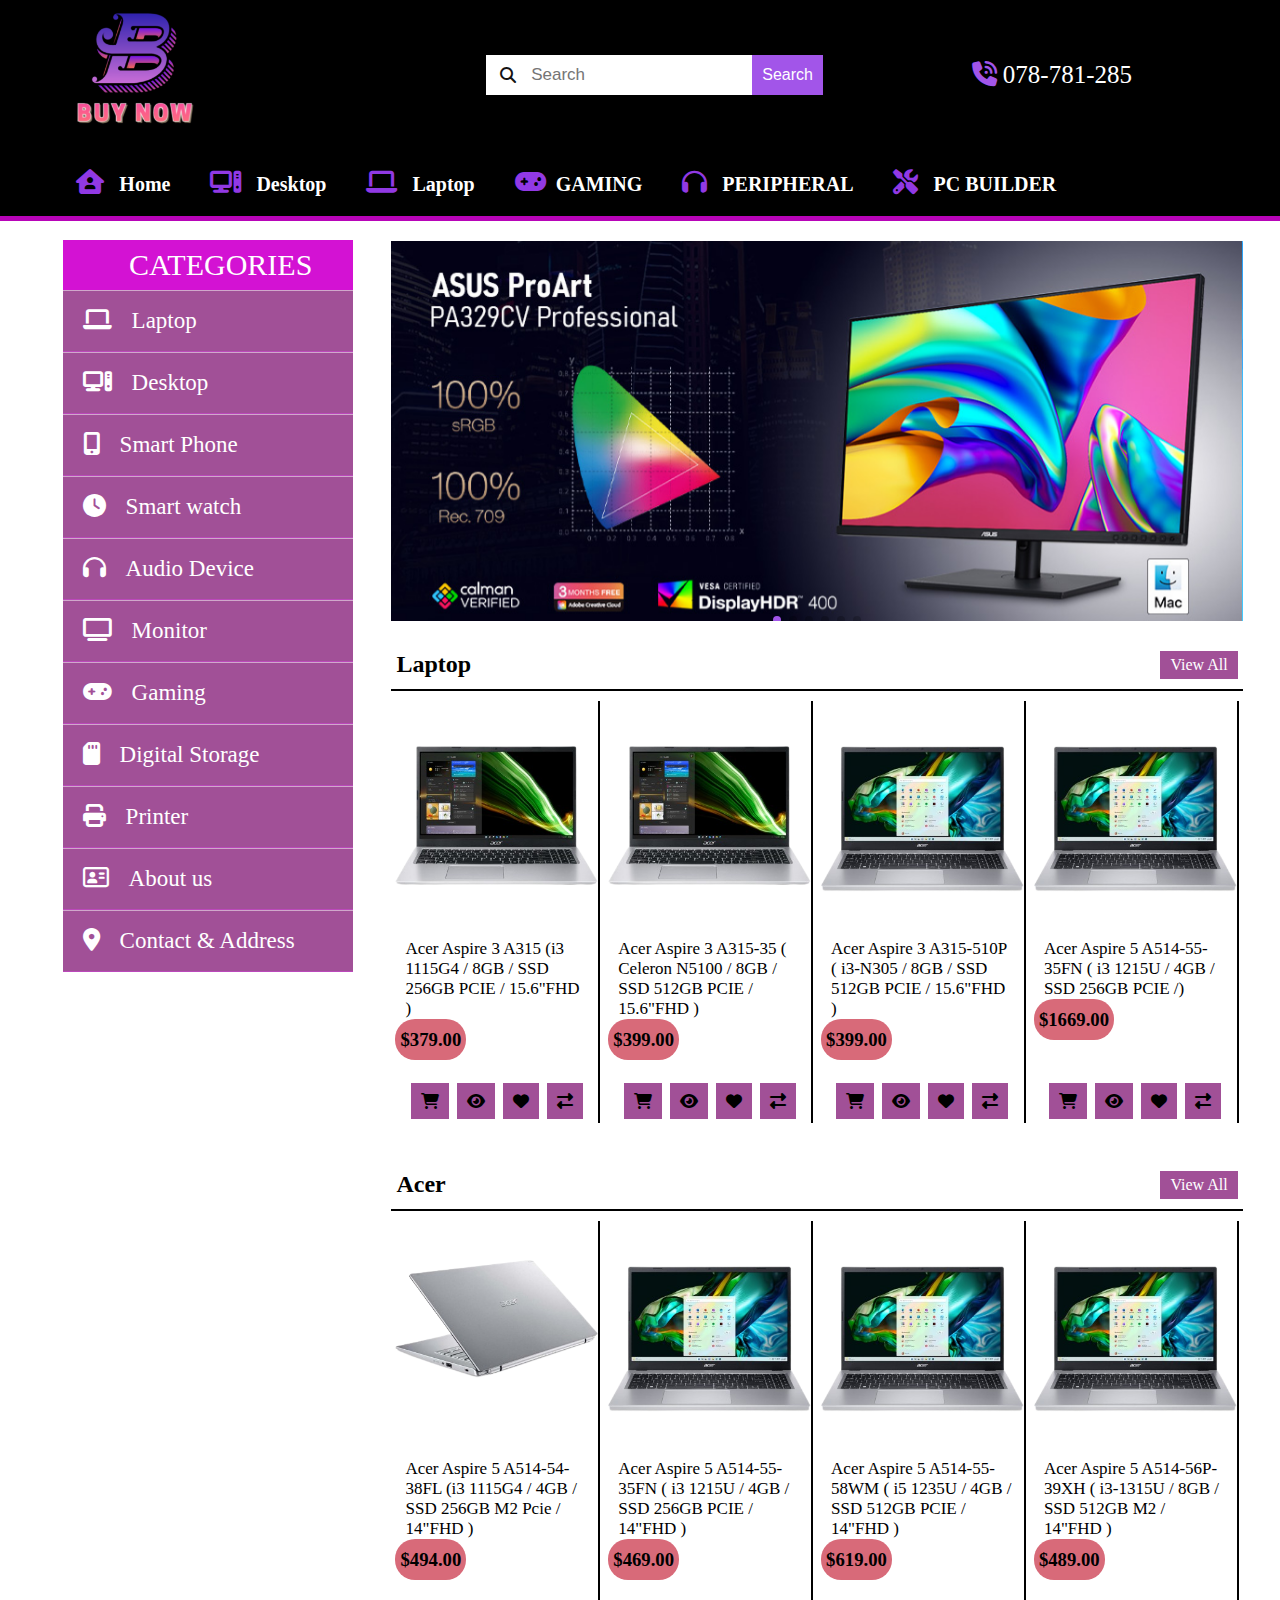
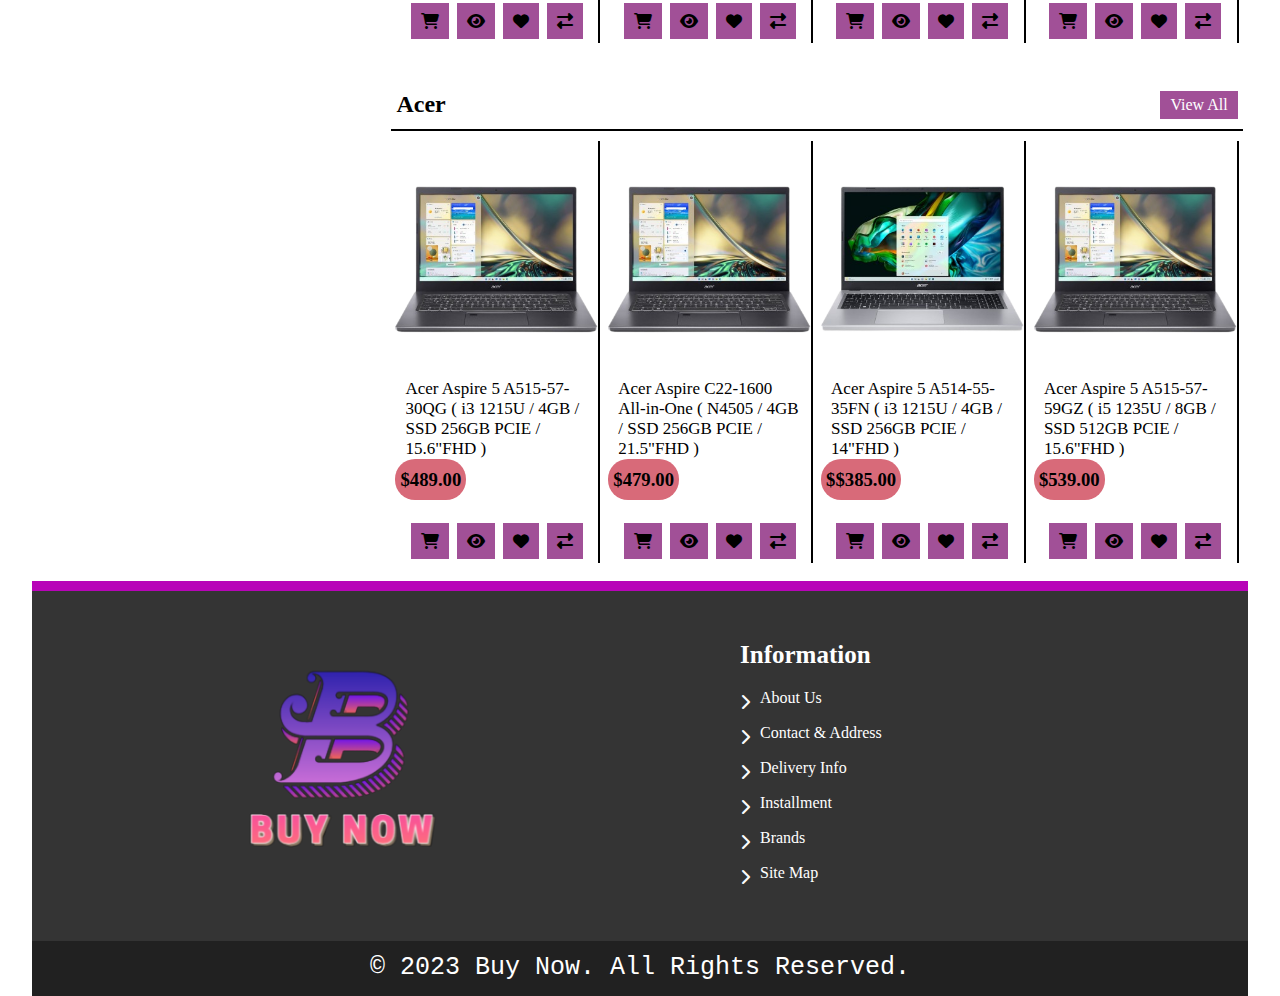
<file: laptop.html>
<!DOCTYPE html>
<html lang="en">
<head>
    <meta charset="UTF-8">
    <meta name="viewport" content="width=device-width, initial-scale=1.0">
    <link rel="stylesheet" href="style.css">
    <link rel="stylesheet" href="https://cdnjs.cloudflare.com/ajax/libs/font-awesome/6.4.2/css/all.min.css">
    <link rel="icon" href="logo-buy.png">
    <link rel="stylesheet" href="https://cdn.jsdelivr.net/npm/swiper@11/swiper-bundle.min.css"/>
    <title>Laptop</title>
    <link rel="icon" href="logo-removebg-preview.png">
</head>
<body>
    <div class="head-bar">
        <div class="logo">
           <a href="index.html"><img src="logo-removebg-preview.png" alt=""></a>
           <form action="">
               <i class="fa-solid fa-magnifying-glass"></i>
               <input type="text" placeholder="Search">
               <button type="submit">Search</button>
            </form>
            <div class="call"><i class="fa-solid fa-phone-volume"></i> 078-781-285</div>
        </div>
    
        <div class="menu">
            <ul>
                <li>
                    <a href="index.html"><i class="fa-solid fa-house-user"></i></i> Home</a>
                </li>
                <li>
                    <a href="desktop.html"><i class="fa-solid fa-computer"></i> Desktop</a>
                </li>
                <li>
                    <a href="laptop.html"><i class="fa-solid fa-laptop"></i></i> Laptop</a>
                </li>
                <li>
                    <a href=""> <i class="fa-solid fa-gamepad"></i>GAMING</a>
                </li>
                <li>
                    <a href="Audio Device.html"><i class="fa-solid fa-headphones"></i> PERIPHERAL</a>
                </li>
                <li>
                    <a href=""><i class="fa-solid fa-screwdriver-wrench"></i> PC BUILDER</a>
                </li>

            </ul>
        </div>
       </div>
      <div class="container">
        <div class="menu-stand-box">
            <div class="menu-stand">
                <header>CATEGORIES</header>
                <ul>
                   <li><a href="laptop.html"><i class="fa-solid fa-laptop"></i>Laptop</a></li>
                   <li><a href="desktop.html"><i class="fa-solid fa-computer"></i>Desktop</a></li>
                   <li><a href="smart phone.html"><i class="fa-solid fa-mobile-screen-button"></i>Smart Phone</a></li>
                   <li><a href="watch.html"><i class="fa-solid fa-clock"></i>Smart watch</a></li>
                   <li><a href="Audio Device.html"><i class="fa-solid fa-headphones"></i>Audio Device</a></li>
                   <li><a href=""><i class="fa-solid fa-tv"></i>Monitor</a></li>
                   <li><a href=""><i class="fa-solid fa-gamepad"></i>Gaming</a></li>
                   <li><a href=""><i class="fa-solid fa-sd-card"></i>Digital Storage</a></li>
                   <li><a href=""><i class="fa-solid fa-print"></i>Printer </a></li>
                   <li><a href="Adout us.html"><i class="fa-regular fa-address-card"></i></i>About us </a></li>
                   <li><a href=""><i class="fa-solid fa-location-dot"></i></i>Contact & Address </a></li>
                </ul>
           </div>
        </div>
        <div class="Now">
            <div class="swiper-box">
                <div class="swiper">
                    <!-- Additional required wrapper -->
                    <div class="swiper-wrapper">
                      <!-- Slides -->
                      <div class="swiper-slide"><img src="slide-1.jpg" alt=""></div>
                      <div class="swiper-slide"><img src="slide-2.png" alt=""></div>
                      <div class="swiper-slide"><img src="slide-3.jpg" alt=""></div>
                      <div class="swiper-slide"><img src="slide-4.jpg" alt=""></div>
                      <div class="swiper-slide"><img src="sldie-5.jpg" alt=""></div>
                      <div class="swiper-slide"><img src="slide-6.jpg" alt=""></div>


                    </div>
                    <!-- If we need pagination -->
                    <div class="swiper-pagination"></div>
                  
                    <!-- If we need navigation buttons -->
                    <!-- <div class="swiper-button-prev"></div> -->
                    <!-- <div class="swiper-button-next"></div> -->
                </div>  
            
            <script src="https://cdn.jsdelivr.net/npm/swiper@10/swiper-bundle.min.js"></script>
        
            <script>const swiper = new Swiper('.swiper', {
                autoplay:{
                 delay: 3000,
                 disableOnInteraction: false,
                },
                 loop: true,
               
                 pagination: {
                   el: '.swiper-pagination',
                   clickable: true,
                 },
               
                 navigation: {
                   nextEl: '.swiper-button-next',
                   prevEl: '.swiper-button-prev',
                 },
               });</script>
            </div>
            <div class="item-box">
                <div class="title">
                    <h2>Laptop</h2>
                    <a href=""><p>View All</p></a>
                </div>
                <div class="list-box">
                    <div class="box-item">
                        <div class="image"><a href=""><img src="lap-7-removebg-preview.png" alt=""></a></div>
                        <div class="txt">
                            <p>Acer Aspire 3 A315 (i3 1115G4 / 8GB / SSD 256GB PCIE / 15.6"FHD )</p>
                            <h3>$379.00</h3>
                        </div>
                        <div class="icon">
                            <i class="fa-solid fa-cart-shopping"></i>
                            <i class="fa-solid fa-eye"></i>
                            <i class="fa-solid fa-heart"></i>
                            <i class="fa-solid fa-right-left"></i>
                        </div>
                    </div>
                    <div class="box-item">
                        <div class="image"><a href=""><img src="lap-7-removebg-preview.png" alt=""></a></div>
                        <div class="txt">
                            <p>Acer Aspire 3 A315-35 ( Celeron N5100 / 8GB / SSD 512GB PCIE / 15.6"FHD )</p>
                            <h3>$399.00</h3>
                        </div>
                        <div class="icon">
                            <i class="fa-solid fa-cart-shopping"></i>
                            <i class="fa-solid fa-eye"></i>
                            <i class="fa-solid fa-heart"></i>
                            <i class="fa-solid fa-right-left"></i>
                        </div>
                    </div>
                    <div class="box-item">
                        <div class="image"><a href=""><img src="laptop-1-removebg-preview.png" alt=""></a></div>
                        <div class="txt">
                                <p>Acer Aspire 3 A315-510P ( i3-N305 / 8GB / SSD 512GB PCIE / 15.6"FHD )</p>
                                <h3>$399.00</h3>
                        </div>
                        <div class="icon">
                            <i class="fa-solid fa-cart-shopping"></i>
                            <i class="fa-solid fa-eye"></i>
                            <i class="fa-solid fa-heart"></i>
                            <i class="fa-solid fa-right-left"></i>
                        </div>
                    </div>
                    <div class="box-item">
                        <div class="image"><a href=""><img src="laptop-1-removebg-preview.png" alt=""></a></div>
                        <div class="txt">
                            <p>Acer Aspire 5 A514-55-35FN ( i3 1215U / 4GB / SSD 256GB PCIE /)</p>
                            <h3>$1669.00</h3>
                        </div>
                        <div class="icon">
                            <i class="fa-solid fa-cart-shopping"></i>
                            <i class="fa-solid fa-eye"></i>
                            <i class="fa-solid fa-heart"></i>
                            <i class="fa-solid fa-right-left"></i>
                        </div>
                    </div>
                </div>
                
               
            </div>
            <div class="item-box">
                <div class="title">
                    <h2>Acer</h2>
                    <a href=""><p>View All</p></a>
                </div>
                <div class="list-box">
                    <div class="box-item">
                        <div class="image"><a href=""><img src="acer-1-removebg-preview.png" alt=""></a></div>
                        <div class="txt">
                            <p>Acer Aspire 5 A514-54-38FL (i3 1115G4 / 4GB / SSD 256GB M2 Pcie / 14"FHD )</p>
                            <h3>$494.00</h3>
                        </div>
                        <div class="icon">
                            <i class="fa-solid fa-cart-shopping"></i>
                            <i class="fa-solid fa-eye"></i>
                            <i class="fa-solid fa-heart"></i>
                            <i class="fa-solid fa-right-left"></i>
                        </div>
                    </div>
                    <div class="box-item">
                        <div class="image"><a href=""><img src="laptop-1-removebg-preview.png" alt=""></a></div>
                        <div class="txt">
                            <p>Acer Aspire 5 A514-55-35FN ( i3 1215U / 4GB / SSD 256GB PCIE / 14"FHD )</p>
                            <h3>$469.00</h3>
                        </div>
                        <div class="icon">
                            <i class="fa-solid fa-cart-shopping"></i>
                            <i class="fa-solid fa-eye"></i>
                            <i class="fa-solid fa-heart"></i>
                            <i class="fa-solid fa-right-left"></i>
                        </div>
                    </div>
                    <div class="box-item">
                        <div class="image"><a href=""><img src="laptop-1-removebg-preview.png" alt=""></a></div>
                        <div class="txt">
                            <p>Acer Aspire 5 A514-55-58WM ( i5 1235U / 4GB / SSD 512GB PCIE / 14"FHD )</p>
                            <h3>$619.00</h3>
                        </div>
                        <div class="icon">
                            <i class="fa-solid fa-cart-shopping"></i>
                            <i class="fa-solid fa-eye"></i>
                            <i class="fa-solid fa-heart"></i>
                            <i class="fa-solid fa-right-left"></i>
                        </div>
                    </div>
                    <div class="box-item">
                        <div class="image"><a href=""><img src="laptop-1-removebg-preview.png" alt=""></a></div>
                        <div class="txt">
                            <p>Acer Aspire 5 A514-56P-39XH ( i3-1315U / 8GB / SSD 512GB M2 / 14"FHD )</p>
                            <h3>$489.00</h3>
                        </div>
                        <div class="icon">
                            <i class="fa-solid fa-cart-shopping"></i>
                            <i class="fa-solid fa-eye"></i>
                            <i class="fa-solid fa-heart"></i>
                            <i class="fa-solid fa-right-left"></i>
                        </div>
                    </div>
                    
                </div>
                
               
            </div>
            <div class="item-box">
                <div class="title">
                    <h2>Acer</h2>
                    <a href=""><p>View All</p></a>
                </div>
                <div class="list-box">
                    <div class="box-item">
                        <div class="image"><a href=""><img src="lap4-removebg-preview.png" alt=""></a></div>
                        <div class="txt">
                            <p>Acer Aspire 5 A515-57-30QG ( i3 1215U / 4GB / SSD 256GB PCIE / 15.6"FHD )</p>
                            <h3>$489.00</h3>
                        </div>
                        <div class="icon">
                            <i class="fa-solid fa-cart-shopping"></i>
                            <i class="fa-solid fa-eye"></i>
                            <i class="fa-solid fa-heart"></i>
                            <i class="fa-solid fa-right-left"></i>
                        </div>
                    </div>
                    <div class="box-item">
                        <div class="image"><a href=""><img src="lap4-removebg-preview.png" alt=""></a></div>
                        <div class="txt">
                            <p>Acer Aspire C22-1600 All-in-One ( N4505 / 4GB / SSD 256GB PCIE / 21.5"FHD )</p>
                            <h3>$479.00</h3>
                        </div>
                        <div class="icon">
                            <i class="fa-solid fa-cart-shopping"></i>
                            <i class="fa-solid fa-eye"></i>
                            <i class="fa-solid fa-heart"></i>
                            <i class="fa-solid fa-right-left"></i>
                        </div>
                    </div>
                    <div class="box-item">
                        <div class="image"><a href=""><img src="laptop-1-removebg-preview.png" alt=""></a></div>
                        <div class="txt">
                            <p>Acer Aspire 5 A514-55-35FN ( i3 1215U / 4GB / SSD 256GB PCIE / 14"FHD )</p>
                            <h3>$$385.00</h3>
                        </div>
                        <div class="icon">
                            <i class="fa-solid fa-cart-shopping"></i>
                            <i class="fa-solid fa-eye"></i>
                            <i class="fa-solid fa-heart"></i>
                            <i class="fa-solid fa-right-left"></i>
                        </div>
                    </div>
                    <div class="box-item">
                        <div class="image"><a href=""><img src="lap4-removebg-preview.png" alt=""></a></div>
                        <div class="txt">
                            <p>Acer Aspire 5 A515-57-59GZ ( i5 1235U / 8GB / SSD 512GB PCIE / 15.6"FHD )</p>
                            <h3>$539.00</h3>
                        </div>
                        <div class="icon">
                            <i class="fa-solid fa-cart-shopping"></i>
                            <i class="fa-solid fa-eye"></i>
                            <i class="fa-solid fa-heart"></i>
                            <i class="fa-solid fa-right-left"></i>
                        </div>
                    </div>
                    
                </div>
                
               
            </div>
        </div>
    </div>   
    <div class="footer">
       <div class="box1"></div>
       <div class="box2">
           <div class="box2-1">
               <img src="logo-removebg-preview.png" alt="">
           </div>
           <div class="box2-2">
               <h3>Information</h3>
               <ul>
                   <li><a href="Adout us.html"><i class="fa-solid fa-chevron-right" style="color: #fcfcfc;"></i></i>About Us</a></li>
                   <li><a href=""><i class="fa-solid fa-chevron-right" style="color: #fcfcfc;"></i></i>Contact & Address</a></li>
                   <li><a href=""><i class="fa-solid fa-chevron-right" style="color: #fcfcfc;"></i></i>Delivery Info</a></li>
                   <li><a href=""><i class="fa-solid fa-chevron-right" style="color: #fcfcfc;"></i></i>Installment</a></li>
                   <li><a href=""><i class="fa-solid fa-chevron-right" style="color: #fcfcfc;"></i></i>Brands</a></li>
                   <li><a href=""><i class="fa-solid fa-chevron-right" style="color: #fcfcfc;"></i></i>Site Map</a></li>
               </ul>
           </div>
       </div>
       <div class="footer-txt">
          <p> &copy; 2023 Buy Now. All Rights Reserved.</p>
       </div>
   </div>                    
</body>
 </html>
</file>
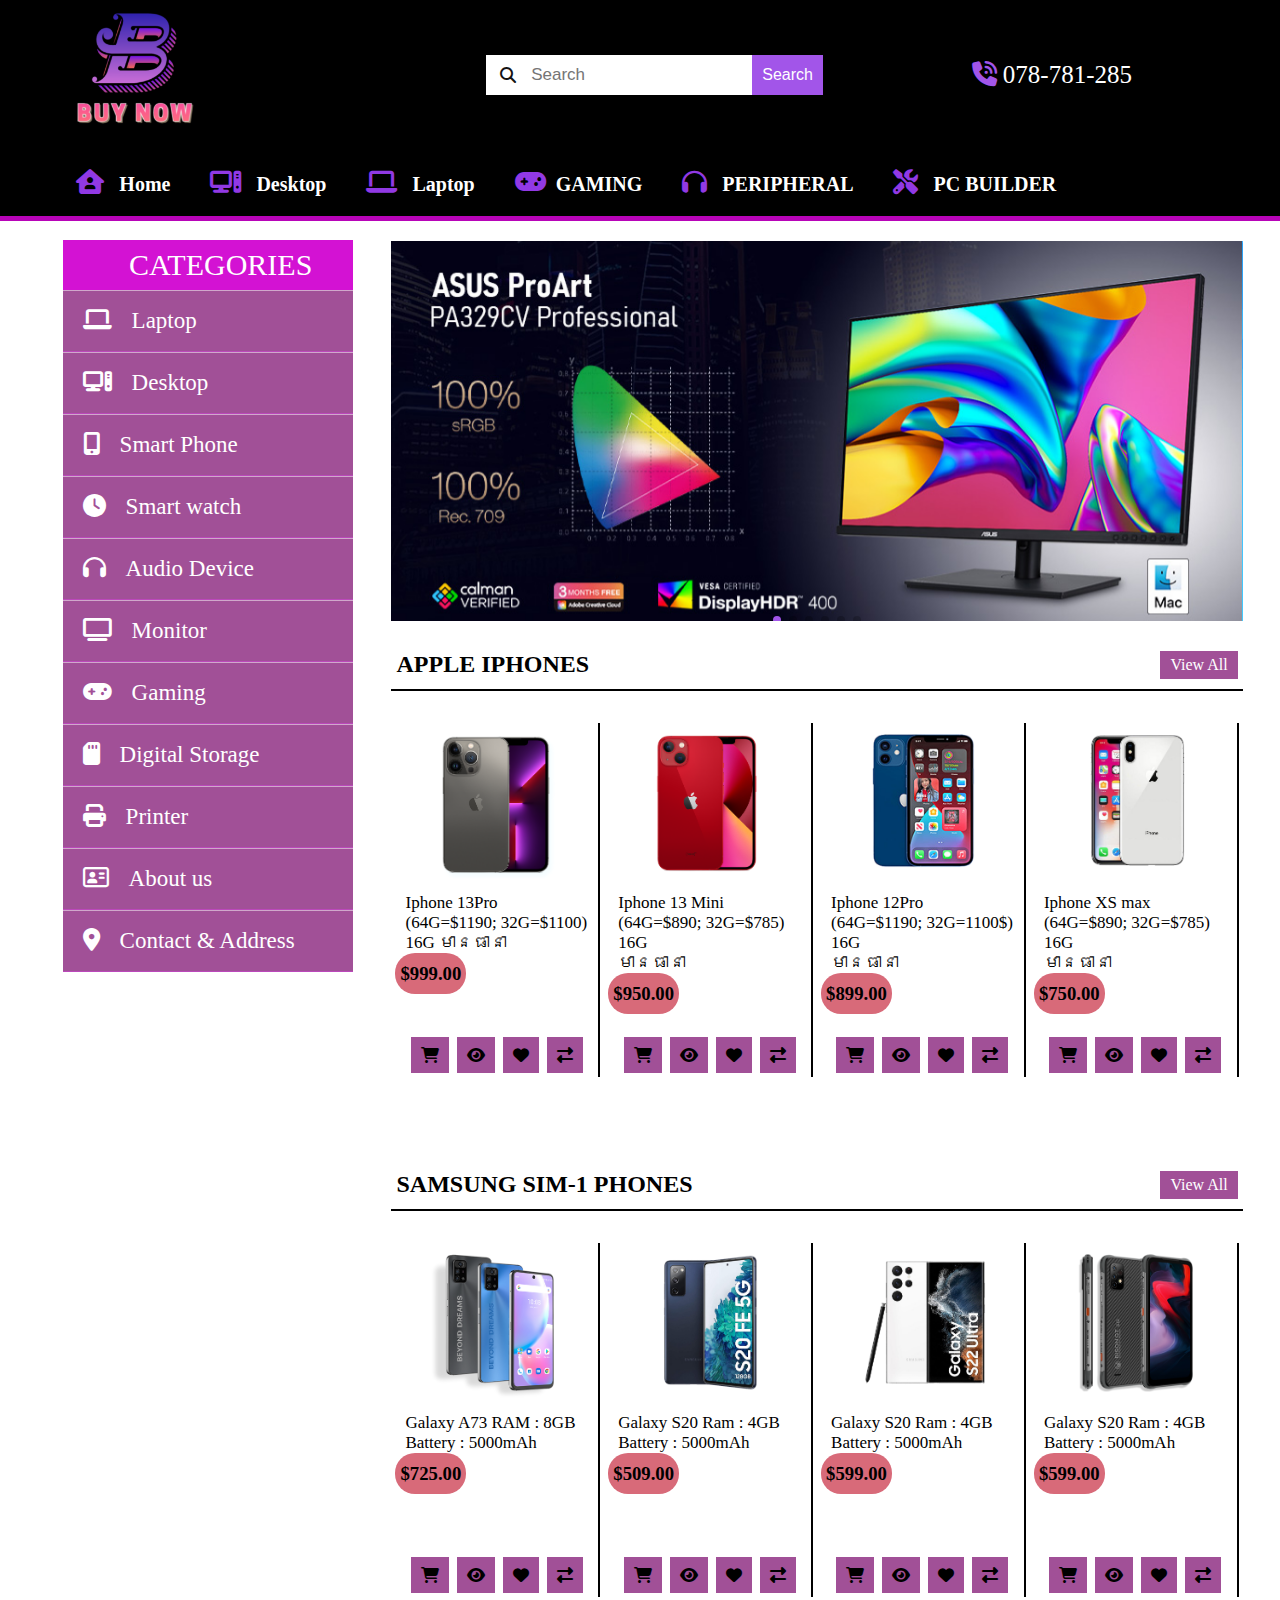
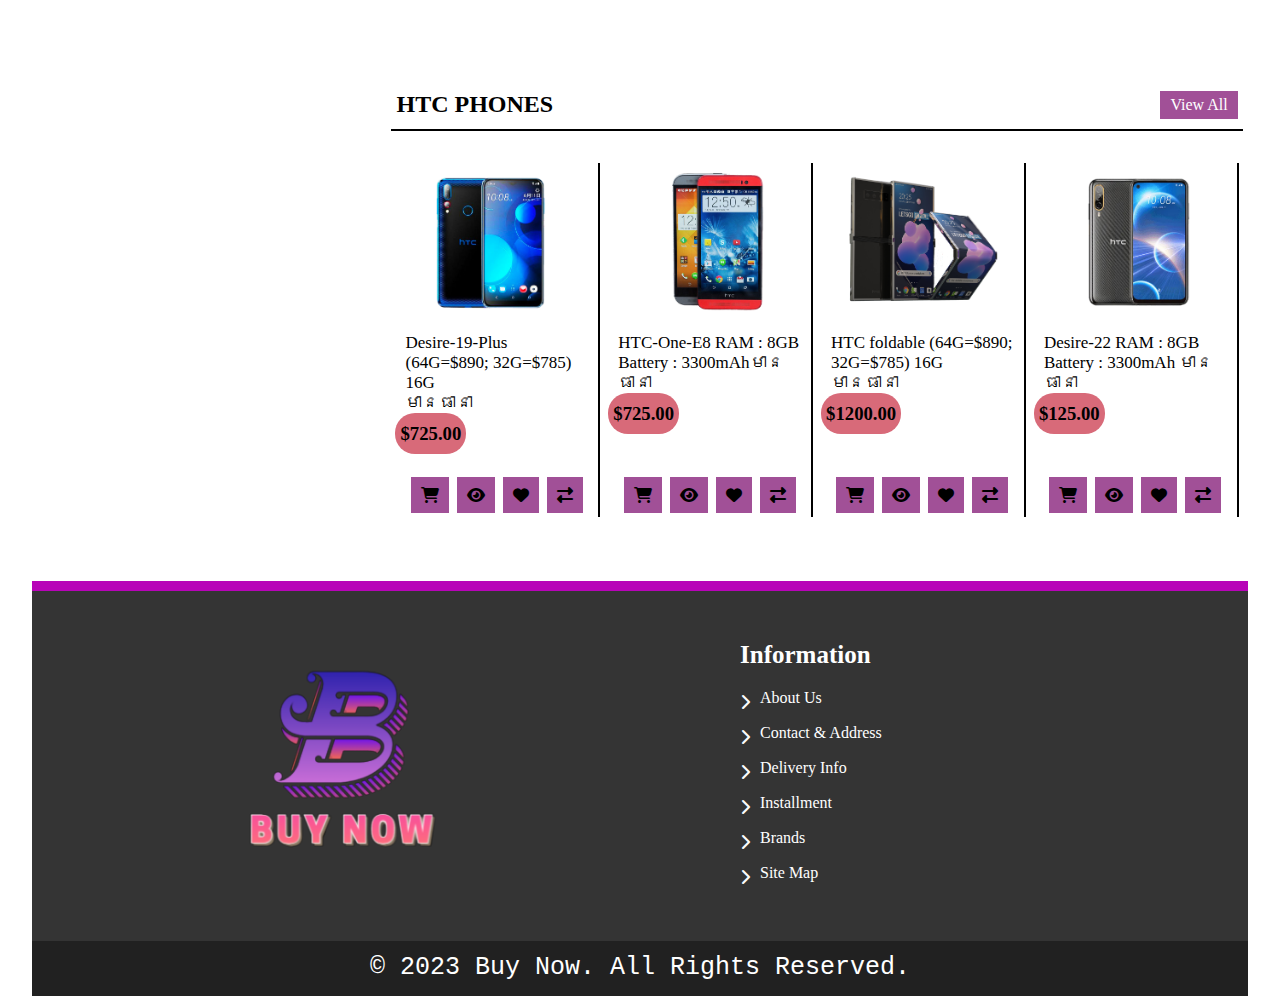
<file: smart phone.html>
<!DOCTYPE html>
<html lang="en">
<head>
    <meta charset="UTF-8">
    <meta name="viewport" content="width=device-width, initial-scale=1.0">
    <link rel="stylesheet" href="style.css">
    <link rel="stylesheet" href="https://cdnjs.cloudflare.com/ajax/libs/font-awesome/6.4.2/css/all.min.css">
    <link rel="icon" href="logo-buy.png">
    <link rel="stylesheet" href="https://cdn.jsdelivr.net/npm/swiper@11/swiper-bundle.min.css"/>
    <title>Smart Phone</title>
    <link rel="icon" href="logo-removebg-preview.png">
</head>
<body>
    <div class="head-bar">
        <div class="logo">
           <a href="index.html"><img src="logo-removebg-preview.png" alt=""></a>
           <form action="">
               <i class="fa-solid fa-magnifying-glass"></i>
               <input type="text" placeholder="Search">
               <button type="submit">Search</button>
            </form>
            <div class="call"><i class="fa-solid fa-phone-volume"></i> 078-781-285</div>
        </div>
    
        <div class="menu">
            <ul>
                <li>
                    <a href="index.html"><i class="fa-solid fa-house-user"></i></i> Home</a>
                </li>
                <li>
                    <a href="desktop.html"><i class="fa-solid fa-computer"></i> Desktop</a>
                </li>
                <li>
                    <a href="laptop.html"><i class="fa-solid fa-laptop"></i></i> Laptop</a>
                </li>
                <li>
                    <a href=""> <i class="fa-solid fa-gamepad"></i>GAMING</a>
                </li>
                <li>
                    <a href="Audio Device.html"><i class="fa-solid fa-headphones"></i> PERIPHERAL</a>
                </li>
                <li>
                    <a href=""><i class="fa-solid fa-screwdriver-wrench"></i> PC BUILDER</a>
                </li>

            </ul>
        </div>
    </div>
    <div class="container">
      <div class="menu-stand-box">
          <div class="menu-stand">
              <header>CATEGORIES</header>
              <ul>
                 <li><a href="laptop.html"><i class="fa-solid fa-laptop"></i>Laptop</a></li>
                 <li><a href="desktop.html"><i class="fa-solid fa-computer"></i>Desktop</a></li>
                 <li><a href="smart phone.html"><i class="fa-solid fa-mobile-screen-button"></i>Smart Phone</a></li>
                 <li><a href="watch.html"><i class="fa-solid fa-clock"></i>Smart watch</a></li>
                 <li><a href="Audio Device.html"><i class="fa-solid fa-headphones"></i>Audio Device</a></li>
                 <li><a href=""><i class="fa-solid fa-tv"></i>Monitor</a></li>
                 <li><a href=""><i class="fa-solid fa-gamepad"></i>Gaming</a></li>
                 <li><a href=""><i class="fa-solid fa-sd-card"></i>Digital Storage</a></li>
                 <li><a href=""><i class="fa-solid fa-print"></i>Printer </a></li>
                 <li><a href="Adout us.html"><i class="fa-regular fa-address-card"></i></i>About us </a></li>
                 <li><a href=""><i class="fa-solid fa-location-dot"></i></i>Contact & Address </a></li>
              </ul>
         </div>
      </div>
      <div class="Now">
        <div class="swiper-box">
            <div class="swiper">
                <!-- Additional required wrapper -->
                <div class="swiper-wrapper">
                  <!-- Slides -->
                  <div class="swiper-slide"><img src="slide-1.jpg" alt=""></div>
                  <div class="swiper-slide"><img src="slide-2.png" alt=""></div>
                  <div class="swiper-slide"><img src="slide-3.jpg" alt=""></div>
                  <div class="swiper-slide"><img src="slide-4.jpg" alt=""></div>
                  <div class="swiper-slide"><img src="sldie-5.jpg" alt=""></div>
                  <div class="swiper-slide"><img src="slide-6.jpg" alt=""></div>


                </div>
                <!-- If we need pagination -->
                <div class="swiper-pagination"></div>
              
                <!-- If we need navigation buttons -->
                <!-- <div class="swiper-button-prev"></div> -->
                <!-- <div class="swiper-button-next"></div> -->
            </div>  
        
        <script src="https://cdn.jsdelivr.net/npm/swiper@10/swiper-bundle.min.js"></script>
    
        <script>const swiper = new Swiper('.swiper', {
            autoplay:{
             delay: 3000,
             disableOnInteraction: false,
            },
             loop: true,
           
             pagination: {
               el: '.swiper-pagination',
               clickable: true,
             },
           
             navigation: {
               nextEl: '.swiper-button-next',
               prevEl: '.swiper-button-prev',
             },
           });</script>
        </div>
        <div class="item-box">
            <div class="title">
                <h2>APPLE IPHONES</h2>
                <a href=""><p>View All</p></a>
            </div>
            <div class="list-box">
                <div class="box-item">
                    <div class="image"><a href=""><img src="ph-2.png" alt=""></a></div>
                    <div class="txt">
                        <p>Iphone 13Pro (64G=$1190; 32G=$1100) 16G មានធានា</p>
                        <h3>$999.00</h3>
                    </div>
                    <div class="icon">
                        <i class="fa-solid fa-cart-shopping"></i>
                        <i class="fa-solid fa-eye"></i>
                        <i class="fa-solid fa-heart"></i>
                        <i class="fa-solid fa-right-left"></i>
                    </div>
                </div>
                <div class="box-item">
                    <div class="image"><a href=""><img src="iphone-1.png" alt=""></a></div>
                    <div class="txt">
                        <p>Iphone 13 Mini
                            (64G=$890; 32G=$785)
                            16G <br>មានធានា</p>
                        <h3>$950.00</h3>
                    </div>
                    <div class="icon">
                        <i class="fa-solid fa-cart-shopping"></i>
                        <i class="fa-solid fa-eye"></i>
                        <i class="fa-solid fa-heart"></i>
                        <i class="fa-solid fa-right-left"></i>
                    </div>
                </div>
                <div class="box-item">
                    <div class="image"><a href=""><img src="iphone-2.png" alt=""></a></div>
                    <div class="txt">
                            <p>Iphone 12Pro
                                (64G=$1190; 32G=1100$)
                                16G <br>មានធានា</p>
                            <h3>$899.00</h3>
                    </div>
                    <div class="icon">
                        <i class="fa-solid fa-cart-shopping"></i>
                        <i class="fa-solid fa-eye"></i>
                        <i class="fa-solid fa-heart"></i>
                        <i class="fa-solid fa-right-left"></i>
                    </div>
                </div>
                <div class="box-item">
                    <div class="image"><a href=""><img src="iphone-3.png" alt=""></a></div>
                    <div class="txt">
                        <p>Iphone XS max
                            (64G=$890; 32G=$785)
                            16G <br>មានធានា</p>
                        <h3> $750.00</h3>
                    </div>
                    <div class="icon">
                        <i class="fa-solid fa-cart-shopping"></i>
                        <i class="fa-solid fa-eye"></i>
                        <i class="fa-solid fa-heart"></i>
                        <i class="fa-solid fa-right-left"></i>
                    </div>
                </div>
            </div>
            
           
        </div>
        <div class="item-box">
            <div class="title">
                <h2>SAMSUNG SIM-1 PHONES</h2>
                <a href=""><p>View All</p></a>
            </div>
            <div class="list-box">
                <div class="box-item">
                    <div class="image"><a href=""><img src="sng-1.png" alt=""></a></div>
                    <div class="txt">
                        <p>Galaxy A73
                            RAM : 8GB
                            Battery : 5000mAh</p>
                        <h3>$725.00</h3>
                    </div>
                    <div class="icon">
                        <i class="fa-solid fa-cart-shopping"></i>
                        <i class="fa-solid fa-eye"></i>
                        <i class="fa-solid fa-heart"></i>
                        <i class="fa-solid fa-right-left"></i>
                    </div>
                </div>
                <div class="box-item">
                    <div class="image"><a href=""><img src="sng-2.png" alt=""></a></div>
                    <div class="txt">
                        <p>Galaxy S20
                            Ram : 4GB
                            Battery : 5000mAh</p>
                        <h3>$509.00</h3>
                    </div>
                    <div class="icon">
                        <i class="fa-solid fa-cart-shopping"></i>
                        <i class="fa-solid fa-eye"></i>
                        <i class="fa-solid fa-heart"></i>
                        <i class="fa-solid fa-right-left"></i>
                    </div>
                </div>
                <div class="box-item">
                    <div class="image"><a href=""><img src="sng-3.png" alt=""></a></div>
                    <div class="txt">
                        <p>Galaxy S20
                            Ram : 4GB
                            Battery : 5000mAh</p>
                        <h3>$599.00</h3>
                    </div>
                    <div class="icon">
                        <i class="fa-solid fa-cart-shopping"></i>
                        <i class="fa-solid fa-eye"></i>
                        <i class="fa-solid fa-heart"></i>
                        <i class="fa-solid fa-right-left"></i>
                    </div>
                </div>
                <div class="box-item">
                    <div class="image"><a href=""><img src="sng-4.png" alt=""></a></div>
                    <div class="txt">
                        <p>Galaxy S20
                            Ram : 4GB
                            Battery : 5000mAh</p>
                        <h3>$599.00</h3>
                    </div>
                    <div class="icon">
                        <i class="fa-solid fa-cart-shopping"></i>
                        <i class="fa-solid fa-eye"></i>
                        <i class="fa-solid fa-heart"></i>
                        <i class="fa-solid fa-right-left"></i>
                    </div>
                </div>
                
            </div>
            
           
        </div>
        <div class="item-box">
            <div class="title">
                <h2>HTC PHONES</h2>
                <a href=""><p>View All</p></a>
            </div>
            <div class="list-box">
                <div class="box-item">
                    <div class="image"><a href=""><img src="HTC-1.png" alt=""></a></div>
                    <div class="txt">
                        <p>Desire-19-Plus
                            (64G=$890; 32G=$785)
                            16G <br>មានធានា</p>
                        <h3>$725.00</h3>
                    </div>
                    <div class="icon">
                        <i class="fa-solid fa-cart-shopping"></i>
                        <i class="fa-solid fa-eye"></i>
                        <i class="fa-solid fa-heart"></i>
                        <i class="fa-solid fa-right-left"></i>
                    </div>
                </div>
                <div class="box-item">
                    <div class="image"><a href=""><img src="HTC-2.png" alt=""></a></div>
                    <div class="txt">
                        <p>HTC-One-E8
                            RAM : 8GB
                            Battery : 3300mAhមានធានា</p>
                        <h3>$725.00</h3>
                    </div>
                    <div class="icon">
                        <i class="fa-solid fa-cart-shopping"></i>
                        <i class="fa-solid fa-eye"></i>
                        <i class="fa-solid fa-heart"></i>
                        <i class="fa-solid fa-right-left"></i>
                    </div>
                </div>
                <div class="box-item">
                    <div class="image"><a href=""><img src="HTC-3.png" alt=""></a></div>
                    <div class="txt">
                        <p>HTC foldable
                            (64G=$890; 32G=$785)
                            16G <br>មានធានា</p>
                        <h3>$1200.00</h3>
                    </div>
                    <div class="icon">
                        <i class="fa-solid fa-cart-shopping"></i>
                        <i class="fa-solid fa-eye"></i>
                        <i class="fa-solid fa-heart"></i>
                        <i class="fa-solid fa-right-left"></i>
                    </div>
                </div>
                <div class="box-item">
                    <div class="image"><a href=""><img src="HTC-4.png" alt=""></a></div>
                    <div class="txt">
                        <p>Desire-22
                            RAM : 8GB
                            Battery : 3300mAh មានធានា</p>
                        <h3>$125.00</h3>
                    </div>
                    <div class="icon">
                        <i class="fa-solid fa-cart-shopping"></i>
                        <i class="fa-solid fa-eye"></i>
                        <i class="fa-solid fa-heart"></i>
                        <i class="fa-solid fa-right-left"></i>
                    </div>
                </div>
            </div>
        </div>
    </div>
</div>   
<div class="footer">
   <div class="box1"></div>
   <div class="box2">
       <div class="box2-1">
           <img src="logo-removebg-preview.png" alt="">
       </div>
       <div class="box2-2">
           <h3>Information</h3>
           <ul>
               <li><a href="Adout us.html"><i class="fa-solid fa-chevron-right" style="color: #fcfcfc;"></i></i>About Us</a></li>
               <li><a href=""><i class="fa-solid fa-chevron-right" style="color: #fcfcfc;"></i></i>Contact & Address</a></li>
               <li><a href=""><i class="fa-solid fa-chevron-right" style="color: #fcfcfc;"></i></i>Delivery Info</a></li>
               <li><a href=""><i class="fa-solid fa-chevron-right" style="color: #fcfcfc;"></i></i>Installment</a></li>
               <li><a href=""><i class="fa-solid fa-chevron-right" style="color: #fcfcfc;"></i></i>Brands</a></li>
               <li><a href=""><i class="fa-solid fa-chevron-right" style="color: #fcfcfc;"></i></i>Site Map</a></li>
           </ul>
       </div>
   </div>
   <div class="footer-txt">
      <p> &copy; 2023 Buy Now. All Rights Reserved.</p>
   </div>
</div>                    
</body>
</html>
</file>
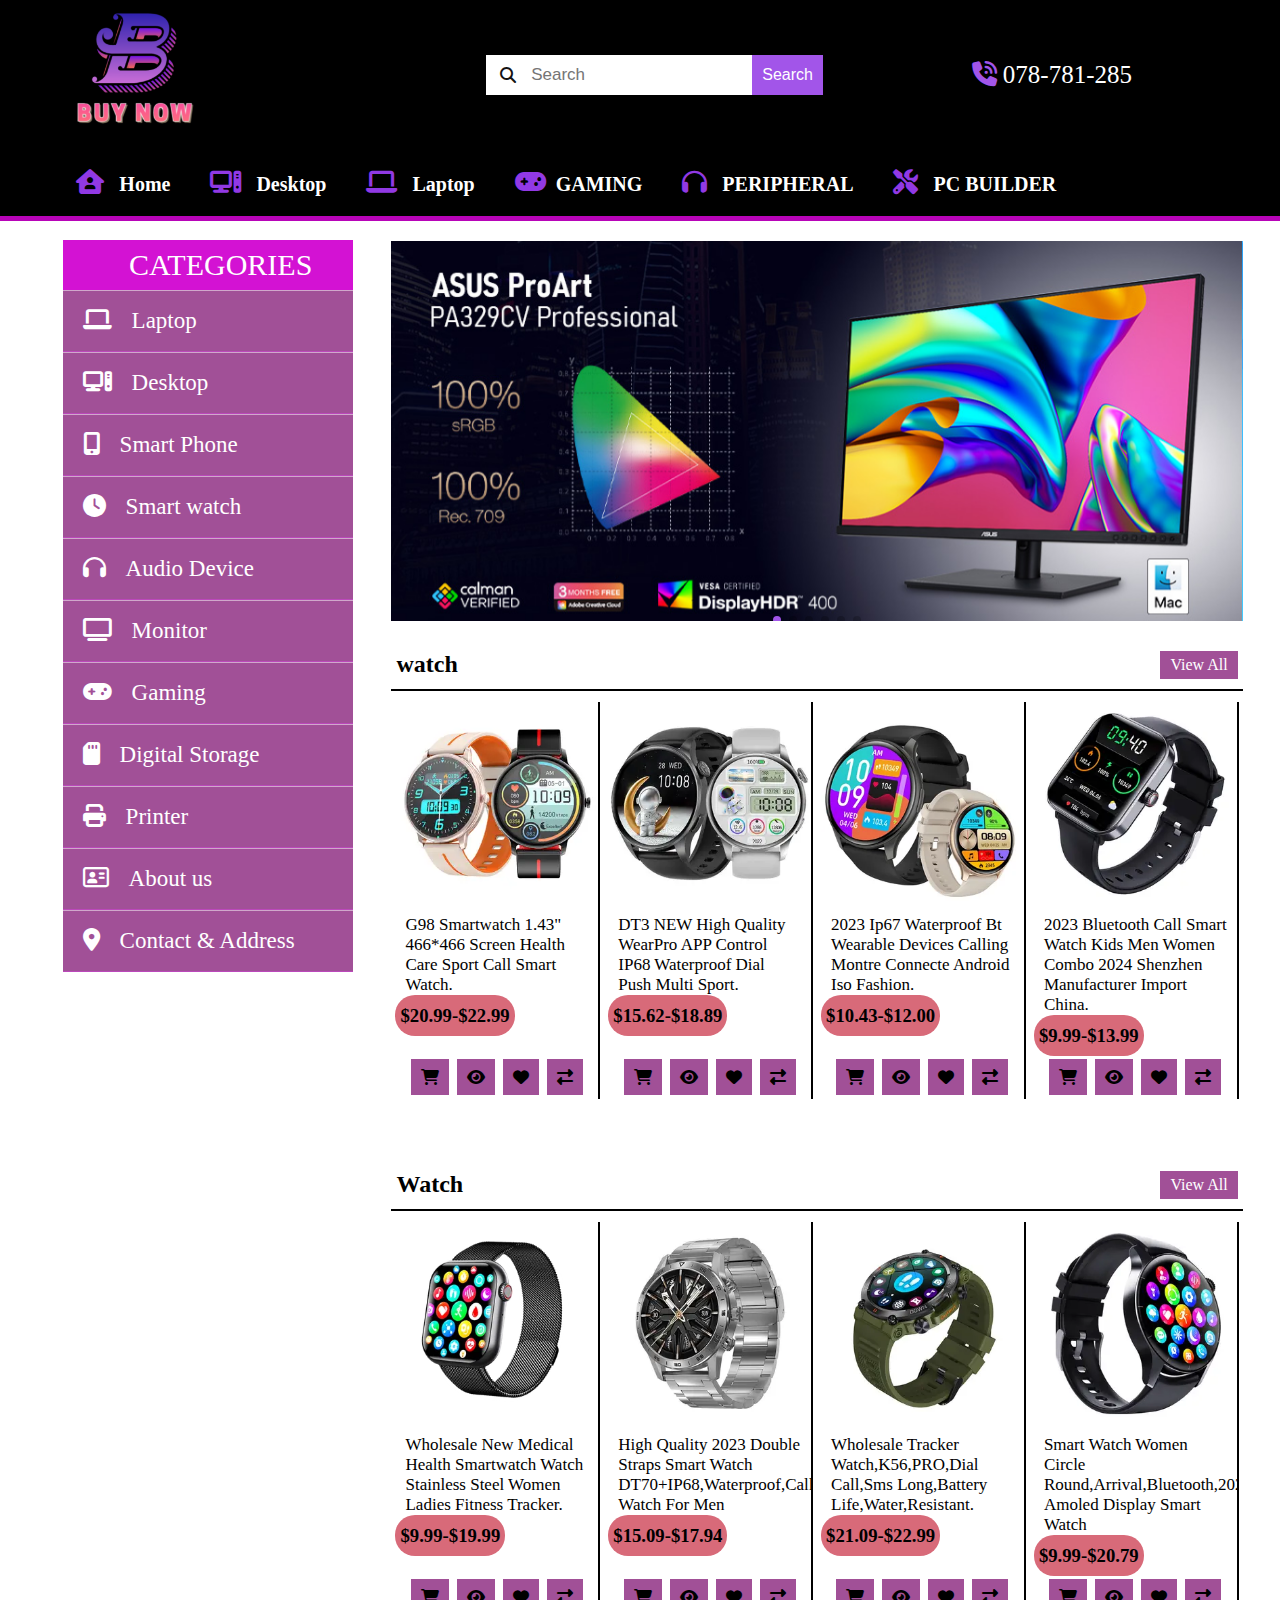
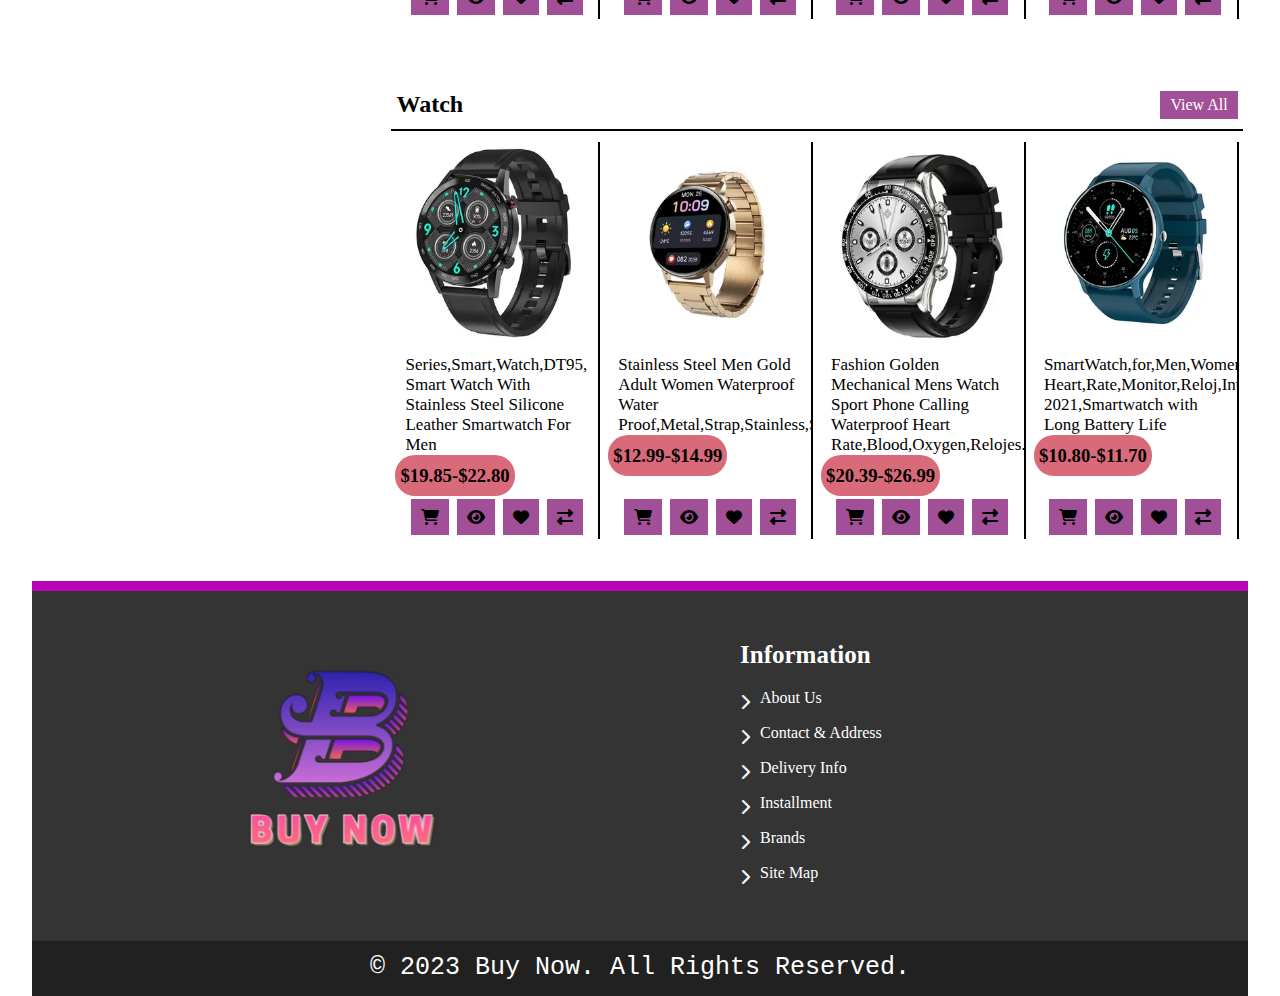
<file: watch.html>
<!DOCTYPE html>
<html lang="en">
<head>
    <meta charset="UTF-8">
    <meta name="viewport" content="width=device-width, initial-scale=1.0">
    <link rel="stylesheet" href="style.css">
    <link rel="stylesheet" href="https://cdnjs.cloudflare.com/ajax/libs/font-awesome/6.4.2/css/all.min.css">
    <link rel="icon" href="logo-buy.png">
    <link rel="stylesheet" href="https://cdn.jsdelivr.net/npm/swiper@11/swiper-bundle.min.css"/>
    <title>Smart watch</title>
    <link rel="icon" href="logo-removebg-preview.png">
</head>
<body>
    <div class="head-bar">
        <div class="logo">
           <a href="index.html"><img src="logo-removebg-preview.png" alt=""></a>
           <form action="">
               <i class="fa-solid fa-magnifying-glass"></i>
               <input type="text" placeholder="Search">
               <button type="submit">Search</button>
            </form>
            <div class="call"><i class="fa-solid fa-phone-volume"></i> 078-781-285</div>
        </div>
    
        <div class="menu">
            <ul>
                <li>
                    <a href="index.html"><i class="fa-solid fa-house-user"></i></i> Home</a>
                </li>
                <li>
                    <a href="desktop.html"><i class="fa-solid fa-computer"></i> Desktop</a>
                </li>
                <li>
                    <a href="laptop.html"><i class="fa-solid fa-laptop"></i></i> Laptop</a>
                </li>
                <li>
                    <a href=""> <i class="fa-solid fa-gamepad"></i>GAMING</a>
                </li>
                <li>
                    <a href="Audio Device.html"><i class="fa-solid fa-headphones"></i> PERIPHERAL</a>
                </li>
                <li>
                    <a href=""><i class="fa-solid fa-screwdriver-wrench"></i> PC BUILDER</a>
                </li>

            </ul>
        </div>
    </div>
    <div class="container">
      <div class="menu-stand-box">
          <div class="menu-stand">
              <header>CATEGORIES</header>
              <ul>
                 <li><a href="laptop.html"><i class="fa-solid fa-laptop"></i>Laptop</a></li>
                 <li><a href="desktop.html"><i class="fa-solid fa-computer"></i>Desktop</a></li>
                 <li><a href="smart phone.html"><i class="fa-solid fa-mobile-screen-button"></i>Smart Phone</a></li>
                 <li><a href="watch.html"><i class="fa-solid fa-clock"></i>Smart watch</a></li>
                 <li><a href="Audio Device.html"><i class="fa-solid fa-headphones"></i>Audio Device</a></li>
                 <li><a href=""><i class="fa-solid fa-tv"></i>Monitor</a></li>
                 <li><a href=""><i class="fa-solid fa-gamepad"></i>Gaming</a></li>
                 <li><a href=""><i class="fa-solid fa-sd-card"></i>Digital Storage</a></li>
                 <li><a href=""><i class="fa-solid fa-print"></i>Printer </a></li>
                 <li><a href="Adout us.html"><i class="fa-regular fa-address-card"></i></i>About us </a></li>
                 <li><a href=""><i class="fa-solid fa-location-dot"></i></i>Contact & Address </a></li>
              </ul>
         </div>
      </div>
      <div class="Now">
        <div class="swiper-box">
            <div class="swiper">
                <!-- Additional required wrapper -->
                <div class="swiper-wrapper">
                  <!-- Slides -->
                  <div class="swiper-slide"><img src="slide-1.jpg" alt=""></div>
                  <div class="swiper-slide"><img src="slide-2.png" alt=""></div>
                  <div class="swiper-slide"><img src="slide-3.jpg" alt=""></div>
                  <div class="swiper-slide"><img src="slide-4.jpg" alt=""></div>
                  <div class="swiper-slide"><img src="sldie-5.jpg" alt=""></div>
                  <div class="swiper-slide"><img src="slide-6.jpg" alt=""></div>


                </div>
                <!-- If we need pagination -->
                <div class="swiper-pagination"></div>
              
                <!-- If we need navigation buttons -->
                <!-- <div class="swiper-button-prev"></div> -->
                <!-- <div class="swiper-button-next"></div> -->
            </div>  
        
        <script src="https://cdn.jsdelivr.net/npm/swiper@10/swiper-bundle.min.js"></script>
    
        <script>const swiper = new Swiper('.swiper', {
            autoplay:{
             delay: 3000,
             disableOnInteraction: false,
            },
             loop: true,
           
             pagination: {
               el: '.swiper-pagination',
               clickable: true,
             },
           
             navigation: {
               nextEl: '.swiper-button-next',
               prevEl: '.swiper-button-prev',
             },
           });</script>
        </div>
        <div class="item-box">
            <div class="title">
                <h2>watch</h2>
                <a href=""><p>View All</p></a>
            </div>
            <div class="list-box">
                <div class="box-item">
                    <div class="image"><a href=""><img src="wth-1.webp" alt=""></a></div>
                    <div class="txt">
                        <p>G98 Smartwatch 1.43" 466*466 Screen Health Care Sport Call Smart Watch.</p>
                        <h3>$20.99-$22.99</h3>
                    </div>
                    <div class="icon">
                        <i class="fa-solid fa-cart-shopping"></i>
                        <i class="fa-solid fa-eye"></i>
                        <i class="fa-solid fa-heart"></i>
                        <i class="fa-solid fa-right-left"></i>
                    </div>
                </div>
                <div class="box-item">
                    <div class="image"><a href=""><img src="wth-2.webp" alt=""></a></div>
                    <div class="txt">
                        <p>DT3 NEW High Quality WearPro APP Control IP68 Waterproof Dial Push Multi Sport.</p>
                        <h3>$15.62-$18.89</h3>
                    </div>
                    <div class="icon">
                        <i class="fa-solid fa-cart-shopping"></i>
                        <i class="fa-solid fa-eye"></i>
                        <i class="fa-solid fa-heart"></i>
                        <i class="fa-solid fa-right-left"></i>
                    </div>
                </div>
                <div class="box-item">
                    <div class="image"><a href=""><img src="wth-3.webp" alt=""></a></div>
                    <div class="txt">
                            <p>2023 Ip67 Waterproof Bt Wearable Devices Calling Montre Connecte Android Iso Fashion.</p>
                            <h3>$10.43-$12.00</h3>
                    </div>
                    <div class="icon">
                        <i class="fa-solid fa-cart-shopping"></i>
                        <i class="fa-solid fa-eye"></i>
                        <i class="fa-solid fa-heart"></i>
                        <i class="fa-solid fa-right-left"></i>
                    </div>
                </div>
                <div class="box-item">
                    <div class="image"><a href=""><img src="wth-4.webp" alt=""></a></div>
                    <div class="txt">
                        <p>2023 Bluetooth Call Smart Watch Kids Men Women Combo 2024 Shenzhen Manufacturer Import China.</p>
                        <h3> $9.99-$13.99</h3>
                    </div>
                    <div class="icon">
                        <i class="fa-solid fa-cart-shopping"></i>
                        <i class="fa-solid fa-eye"></i>
                        <i class="fa-solid fa-heart"></i>
                        <i class="fa-solid fa-right-left"></i>
                    </div>
                </div>
            </div>
            
           
        </div>
        <div class="item-box">
            <div class="title">
                <h2>Watch</h2>
                <a href=""><p>View All</p></a>
            </div>
            <div class="list-box">
                <div class="box-item">
                    <div class="image"><a href=""><img src="wth-5.webp" alt=""></a></div>
                    <div class="txt">
                        <p>Wholesale New Medical Health Smartwatch Watch Stainless Steel Women Ladies Fitness Tracker.</p>
                        <h3>$9.99-$19.99</h3>
                    </div>
                    <div class="icon">
                        <i class="fa-solid fa-cart-shopping"></i>
                        <i class="fa-solid fa-eye"></i>
                        <i class="fa-solid fa-heart"></i>
                        <i class="fa-solid fa-right-left"></i>
                    </div>
                </div>
                <div class="box-item">
                    <div class="image"><a href=""><img src="wth-6.webp" alt=""></a></div>
                    <div class="txt">
                        <p>High Quality 2023 Double Straps Smart Watch DT70+IP68,Waterproof,Call100+Motion,Pattern,Smart Watch For Men</p>
                        <h3>$15.09-$17.94</h3>
                    </div>
                    <div class="icon">
                        <i class="fa-solid fa-cart-shopping"></i>
                        <i class="fa-solid fa-eye"></i>
                        <i class="fa-solid fa-heart"></i>
                        <i class="fa-solid fa-right-left"></i>
                    </div>
                </div>
                <div class="box-item">
                    <div class="image"><a href=""><img src="wth-7.webp" alt=""></a></div>
                    <div class="txt">
                        <p>Wholesale Tracker Watch,K56,PRO,Dial Call,Sms Long,Battery Life,Water,Resistant.</p>
                        <h3>$21.09-$22.99</h3>
                    </div>
                    <div class="icon">
                        <i class="fa-solid fa-cart-shopping"></i>
                        <i class="fa-solid fa-eye"></i>
                        <i class="fa-solid fa-heart"></i>
                        <i class="fa-solid fa-right-left"></i>
                    </div>
                </div>
                <div class="box-item">
                    <div class="image"><a href=""><img src="wth-8.webp" alt=""></a></div>
                    <div class="txt">
                        <p>Smart Watch Women Circle Round,Arrival,Bluetooth,2023,Water,Proof Amoled Display Smart Watch</p>
                        <h3>$9.99-$20.79</h3>
                    </div>
                    <div class="icon">
                        <i class="fa-solid fa-cart-shopping"></i>
                        <i class="fa-solid fa-eye"></i>
                        <i class="fa-solid fa-heart"></i>
                        <i class="fa-solid fa-right-left"></i>
                    </div>
                </div>
                
            </div>
            
           
        </div>
        <div class="item-box">
            <div class="title">
                <h2>Watch</h2>
                <a href=""><p>View All</p></a>
            </div>
            <div class="list-box">
                <div class="box-item">
                    <div class="image"><a href=""><img src="wth-9.webp" alt=""></a></div>
                    <div class="txt">
                        <p>Series,Smart,Watch,DT95, Smart Watch With Stainless Steel Silicone Leather Smartwatch For Men</p>
                        <h3>$19.85-$22.80</h3>
                    </div>
                    <div class="icon">
                        <i class="fa-solid fa-cart-shopping"></i>
                        <i class="fa-solid fa-eye"></i>
                        <i class="fa-solid fa-heart"></i>
                        <i class="fa-solid fa-right-left"></i>
                    </div>
                </div>
                <div class="box-item">
                    <div class="image"><a href=""><img src="wth-10.webp" alt=""></a></div>
                    <div class="txt">
                        <p>Stainless Steel Men Gold Adult Women Waterproof Water Proof,Metal,Strap,Stainless,Steel,Smart,Watches</p>
                        <h3>$12.99-$14.99</h3>
                    </div>
                    <div class="icon">
                        <i class="fa-solid fa-cart-shopping"></i>
                        <i class="fa-solid fa-eye"></i>
                        <i class="fa-solid fa-heart"></i>
                        <i class="fa-solid fa-right-left"></i>
                    </div>
                </div>
                <div class="box-item">
                    <div class="image"><a href=""><img src="wth-11.webp" alt=""></a></div>
                    <div class="txt">
                        <p>Fashion Golden Mechanical Mens Watch Sport Phone Calling Waterproof Heart Rate,Blood,Oxygen,Relojes.</p>
                        <h3>$20.39-$26.99</h3>
                    </div>
                    <div class="icon">
                        <i class="fa-solid fa-cart-shopping"></i>
                        <i class="fa-solid fa-eye"></i>
                        <i class="fa-solid fa-heart"></i>
                        <i class="fa-solid fa-right-left"></i>
                    </div>
                </div>
                <div class="box-item">
                    <div class="image"><a href=""><img src="wth-12.webp" alt=""></a></div>
                    <div class="txt">
                        <p>SmartWatch,for,Men,Women,Sleep Heart,Rate,Monitor,Reloj,Inteligente 2021,Smartwatch with Long Battery Life</p>
                        <h3>$10.80-$11.70</h3>
                    </div>
                    <div class="icon">
                        <i class="fa-solid fa-cart-shopping"></i>
                        <i class="fa-solid fa-eye"></i>
                        <i class="fa-solid fa-heart"></i>
                        <i class="fa-solid fa-right-left"></i>
                    </div>
                </div>
            </div>
        </div>
    </div>
</div>   
<div class="footer">
   <div class="box1"></div>
   <div class="box2">
       <div class="box2-1">
           <img src="logo-removebg-preview.png" alt="">
       </div>
       <div class="box2-2">
           <h3>Information</h3>
           <ul>
               <li><a href="Adout us.html"><i class="fa-solid fa-chevron-right" style="color: #fcfcfc;"></i></i>About Us</a></li>
               <li><a href=""><i class="fa-solid fa-chevron-right" style="color: #fcfcfc;"></i></i>Contact & Address</a></li>
               <li><a href=""><i class="fa-solid fa-chevron-right" style="color: #fcfcfc;"></i></i>Delivery Info</a></li>
               <li><a href=""><i class="fa-solid fa-chevron-right" style="color: #fcfcfc;"></i></i>Installment</a></li>
               <li><a href=""><i class="fa-solid fa-chevron-right" style="color: #fcfcfc;"></i></i>Brands</a></li>
               <li><a href=""><i class="fa-solid fa-chevron-right" style="color: #fcfcfc;"></i></i>Site Map</a></li>
           </ul>
       </div>
   </div>
   <div class="footer-txt">
      <p> &copy; 2023 Buy Now. All Rights Reserved.</p>
   </div>
</div>                    
</body>
</html>
</file>
<file: style.css>
*{
    margin: 0;
    padding: 0;
    list-style-type:none ;
    box-sizing: border-box;
    text-decoration: none;
}
.head-bar{
    width: 100%;
    height: auto;
    overflow: hidden;
    background-color: black;
    border-bottom: 5px solid rgb(184, 4, 184);
}
.logo{
    display:flex;
    width: 80%;
    height: 150px;
    background-color:transparent;
    margin: auto;
    align-items: center;
    justify-content:space-between;
}
.logo img{
    margin-left: -48%;
    width: 300px ;
    
}
.logo form{
    width: 100px;
    height: 40px;
    background-color: white;
    display: flex; 
    margin-right: 30%;

}
.logo form input{
    flex: 1;
    border: none;
    outline: none;
    color: rgb(0, 0, 0);
    font-size: 17px;
}
.logo form button{
    background-color: rgb(162, 85, 233);
    width: 90px;
    border: none;
    outline: none;
    cursor: pointer;
    font-size: 16px;
    padding: 10px 10px;
    color: white;
    
}
.logo form .fa-magnifying-glass{
    align-self: center;
    padding: 15px;
    color: rgb(20, 19, 19);
    margin-left: -1px;
}
.call{
    font-size: 25px;
    color: white;
    /* background-color: rgb(216, 73, 216); */
    padding: 20px;
    
} 
.call i{
    color: rgb(162, 85, 233);
}   
.menu{
    width: 80%;
    height: auto;
    margin: auto;
}
.menu ul{
    display: flex;
    margin-left: -7%;

}
.menu ul li a{
    display: block;
    padding: 20px;
    color: white;
    font-size: 20px;
    font-weight: bold;
}
.menu ul li a i{
    margin-right: 5px;
    font-size: 25px;
    color: rgb(145, 57, 228);
    margin-right: 10px;
}
.menu ul li a:hover{
    background-color: #d86a79;
}
.container{
    width: 95%;
    height: auto;
     overflow: hidden;
    /* background-color: aqua; */
    margin: auto;
    justify-content: center;
    display: flex;
    margin-top: 10px;
}
.menu-stand-box{
    width: 26%;
    height: 51%;
    overflow: hidden;
    /* background-color: black; */
    justify-content: center;
    align-items: center;
    
}
.menu-stand{
    width: 100%;
    height: auto;
    background-color: #a15097;
     /* position: fixed;  */
    left: 0;
    margin-left: 8%;
    margin-top: 3%;
    overflow: hidden;
}
.menu-stand header{
    font-size: 30px;
    color: white;
    text-align: center;
    line-height: 50px;
    background: rgb(211, 18, 211);
    user-select: none;
}
.menu-stand ul a{
    display: block;
    height: 100%;
    width: 100%;
    line-height: 60px;
    font-size: 23px;
    color: white;
    padding-left: 20px;
    box-sizing: border-box;
    border-top: 1px solid rgba(255, 255, 255, .5);
    border-bottom: 1px solid rgb(187, 72, 187);
    transition: .4s;
}
 .menu-stand ul li:hover a{
    padding-left: 50px;
    background-color: rgba(126, 5, 53, 0.333);
}
.menu-stand ul a i{
    margin-right: 20px;
}

.search .fa-magnifying-glass{
    align-self: center;
    margin-left: 10px;
}
.Now{
    width: 70%;
    height: auto;
    overflow: hidden;
    justify-content: center;
    /* left: 0;
    margin-left: 2%;
    margin-top: 0; */
    /* background-color: red; */
    margin-left: 38px;
    margin-top: 10px;
    
}
.swiper-box {
    width: 100%;
    height: 380px;
    /* background-color: blue;  */
    overflow: hidden;
    justify-content: center;
    align-items: center;
}
.swiper{
    width:100%;
    height: auto;
    overflow: hidden;
    margin-top:0;
}
.swiper-slide img{
    width: 100%;
    cursor: pointer;
    height: 100%;
    object-fit: cover;
    
}
.swiper .swiper-button-prev, .swiper .swiper-button-next{
    color: rgb(162, 85, 233);
}
.swiper .swiper-pagination-bullet-active{
    background-color: rgb(162, 85, 233);
}
.item-box{
    width: 100%;
    height: 500px;
    /* background-color: yellow; */
    margin-top: 20px;
    /* margin: auto; */
    /* overflow: hidden; */
}
.title{
    width: 100%;
    display: flex;
    justify-content: space-between;
    margin-top: 10px;
    padding: 10px 5px;
    border-bottom: 2px solid black;
}
.title p{
    background-color: #a15097;
    color: white;
    padding: 5px 10px;
}
.title a p:hover{
    background-color:rgb(145, 57, 228) ;
    color: white;
}
.list-box{
    width: 100%;
    height: 530px;
    /* background-color: blue; */
    overflow: hidden;
    margin-top: 10px;
    display: flex;
    justify-content: center;
    align-items: center;
    

}
.box-item{
    width: 25%;
    height: auto;
    /* background-color: deeppink; */
    border-right: 2px solid black;
    margin: 4px;
    margin-top: -15%;
    overflow: hidden;
}
.box-item-last{
    border-right: none;
}
.image{
    width: 100%;
    height: 50%;
    /* background-color: chartreuse; */
    display: flex;
    align-items: center;
    justify-content: center;

}
.image a{
    display: flex;
    align-items: center;
    justify-content: center;
}
.image a img{
    width: 100%;
}
.image a img:hover{
    scale: 105%;
    transition: 1s;
}
.txt{
    width: 100%;
    height: 140px;
    /* background-color: cornflowerblue; */
    /* margin-top: 5px; */
    
}
.txt-box{
    width: 100%;
    height: 100px;
    /* background-color: mediumslateblue; */
}
.txt p{
    padding: 10px;
    font-size: 17px;
}
.txt h3{
    display: inline ;
    padding-left: 10px;
    border-radius: 20px;
    background-color: #d86a79;
    padding: 10px 5px;
}

.icon{
    width: 100%;
    height: auto;
    align-items: center;
    justify-content: center;
    overflow: hidden;
    /* background-color: forestgreen ; */
    display: flex;
    margin-top: 10px;
}
.icon i{
    padding: 10px;
    background-color:#a15097 ;
    margin: 4px;
}
.icon i:hover{
    background-color: rgb(145, 57, 228);
    cursor: pointer;
    color: white;
}
.footer{
    width: 95%;
    height: auto;
    overflow: hidden;
    background-color: black;
    margin: auto;
    justify-content: center;
    align-items: center;
    border-top: #d86a79;
    border-top: 10px solid rgb(184, 4, 184);
}
.box1{
    width: 100%;
    height: auto;
    overflow: hidden;
    background-color: rgb(174, 43, 226);
}
.box2{
    width: 100%;
    height: 350px;
    background-color: #343434;
    display: flex;
}
.box2-1{
    width: 50%;
    height: 100%;
    background-color: #343434;
}
.box2-1 img{
    width: 85%;
    height: auto;
    padding: 1px 20px 50px;
    margin-left: 50px;
}
.box2-2{
    width: 50%;
    height: 100%;
    background-color: #343434;
    float: right;
}
.box2-2 h3{
    text-transform: capitalize;
    font-size: 25px;
    margin-bottom: 20px;
    color: white;
    margin-top: 50px;
    margin-left: 100px;
}
.box2-2 ul{
    list-style: none;
}
.box2-2 ul li{
    margin-bottom: 17px;
    position: relative;
    padding-left: 20px;
    margin-left: 100px;
}
.box2-2 ul li a{
    color: white;
    text-transform: capitalize;
    text-decoration: navajowhite;
}
.box2-2 ul li a:hover{
    color: orange;
}
.box2-2 ul li a i{
    position: absolute;
    left: 0;
    top: 5px;
    color: white;
}
.footer-txt{
    width: 100%;
    height: 55px;
    background-color: #343434a2;
    text-align: center;
    color: white;
    font-size: 25px;
    font-family: 'Courier New', Courier, monospace;
    justify-content: center;
    padding: 12px;
    
}
.footer-txt p{
    align-items: center;
    justify-content: center;
}
</file>
<file: about css.css>
*{
    margin: 0;
    padding: 0;
    list-style-type:none ;
    box-sizing: border-box;
    text-decoration: none;
}
.head-bar{
    width: 100%;
    height: auto;
    overflow: hidden;
    background-color: black;
    border-bottom: 5px solid rgb(184, 4, 184);
}
.logo{
    display:flex;
    width: 80%;
    height: 150px;
    background-color:transparent;
    margin: auto;
    align-items: center;
    justify-content:space-between;
}
.logo img{
    margin-left: -28%;
    width: 300px ;
    
}
.logo form{
    width: 100px;
    height: 40px;
    background-color: white;
    display: flex; 
    margin-right: 30%;

}
.logo form input{
    flex: 1;
    border: none;
    outline: none;
    color: rgb(0, 0, 0);
    font-size: 17px;
}
.logo form button{
    background-color: rgb(162, 85, 233);
    width: 90px;
    border: none;
    outline: none;
    cursor: pointer;
    font-size: 16px;
    padding: 10px 10px;
    color: white;
    
}
.logo form .fa-magnifying-glass{
    align-self: center;
    padding: 15px;
    color: rgb(20, 19, 19);
    margin-left: -1px;
}
.call{
    font-size: 25px;
    color: white;
    /* background-color: rgb(216, 73, 216); */
    padding: 20px;
    border-radius:50% ;
} 
.call i{
    color:rgb(162, 85, 233) ;
}   
.menu{
    width: 80%;
    height: auto;
    margin: auto;
}
.menu ul{
    display: flex;
    margin-left: -1.5%;

}
.menu ul li a{
    display: block;
    padding: 20px;
    color: white;
    font-size: 20px;
    font-weight: bold;
}
.menu ul li a i{
    margin-right: 2px;
    font-size: 25px;
    color: rgb(145, 57, 228);
    margin-right: 10px;
}
.menu ul li a:hover{
    background-color: #d86a79;
}

.container-1{
    width: 100%;
    height: auto;
    overflow: hidden;
    background-color:white;
    margin: auto;
    
}

.container{
    width: 25%;
    height:auto ;
    overflow: hidden;
    /* background-color: black; */
}
.menu-stand{
    width: 90%;
    height: 70%;
    background-color: #a15097;
     /* position: fixed;  */
    left: 0;
    margin-left: 5%;
    margin-top: 3%;
}
.menu-stand header{
    font-size: 20px;
    color: white;
    text-align: center;
    line-height: 70px;
    background: rgb(211, 18, 211);
    user-select: none;

}
.menu-stand ul a{
    display: block;
    height: 100%;
    width: 100%;
    line-height: 65px;
    font-size: 23px;
    color: white;
    padding-left: 40px;
    box-sizing: border-box;
    border-top: 1px solid rgba(255, 255, 255, .5);
    border-bottom: 1px solid rgb(187, 72, 187);
    transition: .4s;
}
 .menu-stand ul li:hover a{
    padding-left: 50px;
    background-color: rgba(126, 5, 53, 0.333);
}
.menu-stand ul a i{
        margin-right: 20px;}

.box{
    width: 75%;
    height: 500px;
    overflow: hidden;
    justify-content: center;
    display: flex;
    /* background-color: black; */
    float: right;
    margin-top: -31%;
    /* border: 1px solid black; */
}
.box-1{
    width: 100%;
    height: auto;
    overflow: hidden;
    /* background-color: #d86a79; */
}
.box-1-1{
    width: 50%;
    height:50px ;
    background-color:rgba(216, 112, 147, 0.699);
    margin: auto;
}
.box-1-1 h1{
    text-align: center;
}

.box-1-2{
    width:100% ; 
    height: auto;
    overflow: hidden;
    /* background-color: #a15097; */
    float: left;
    margin-top: 20px;
    
    
}
.box-1-2-1{
    width: 24.25%;
    height: auto;
    overflow: hidden;
    background-color: rgba(128, 128, 128, 0.274);
    border-radius: 10px;
    margin-left: 5px;
    float: left;
}
.img{
    width: 200px;
    height: 200px;
    /* background-color: chartreuse; */
    object-fit: cover;
    border-radius: 50%;
    overflow: hidden;
    margin: auto;
}
.img img{
    width: 100%;
    height: 100%;
    object-fit: cover;

}
.box-1-2-1-2{
    width: 100%;
    height: 20%;
    /* background-color: cadetblue; */
}
.box-1-2-1-2 h3{
    margin-top: 20px;
  text-align: center;
  color:black;
  font-size: 22px
}
.box-1-2-1-2 p{
    margin-top:15px ;


    background-color: rgba(221, 160, 221, 0.39);
    text-align: center;
     font-weight: bold;
    font-size: 20px;
   
}
.icon{
    margin-top: 20px;
    width:100% ;
    height: 100%;
    /* background-color: #a15050; */
    font-size: 25px;
    text-align: center;
    padding: 5px;
    background-color: rgb(175, 238, 238);
}
.icon i:hover{
 color: #d86a79;
}
</file>
